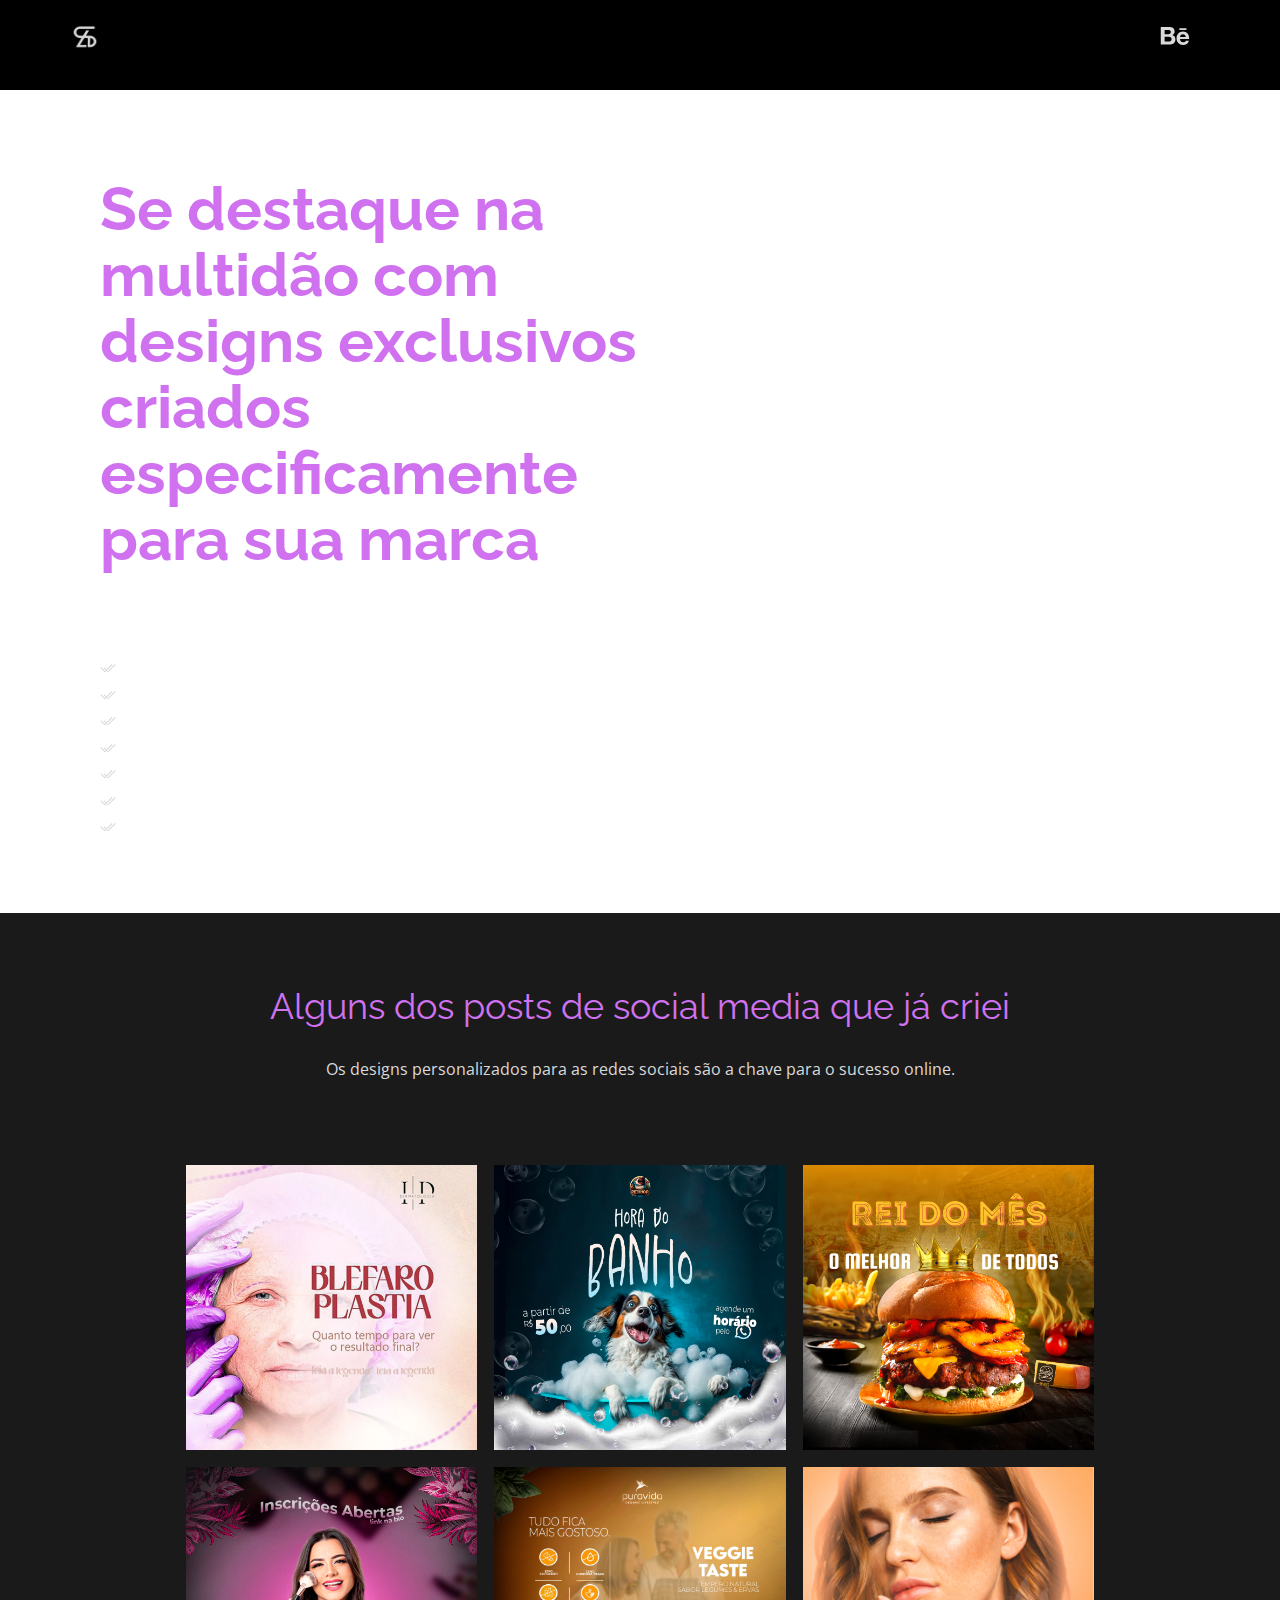
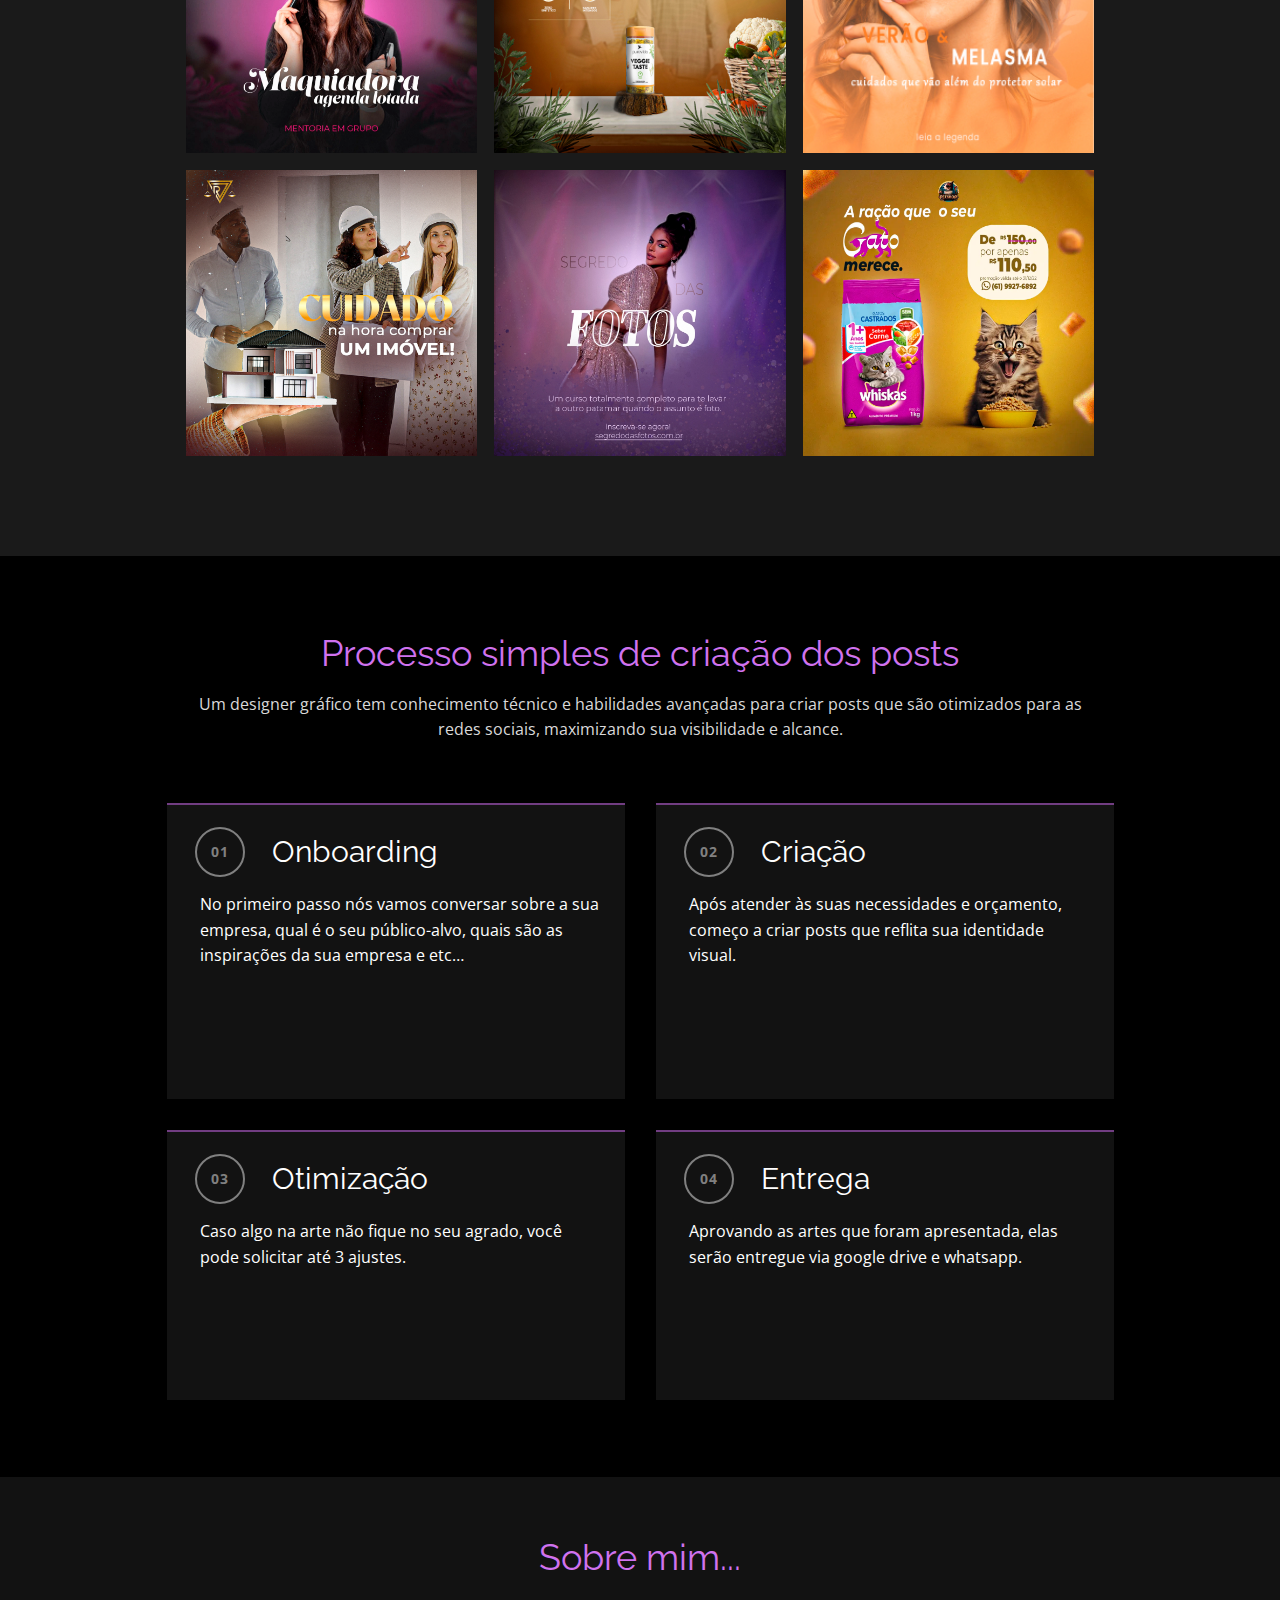
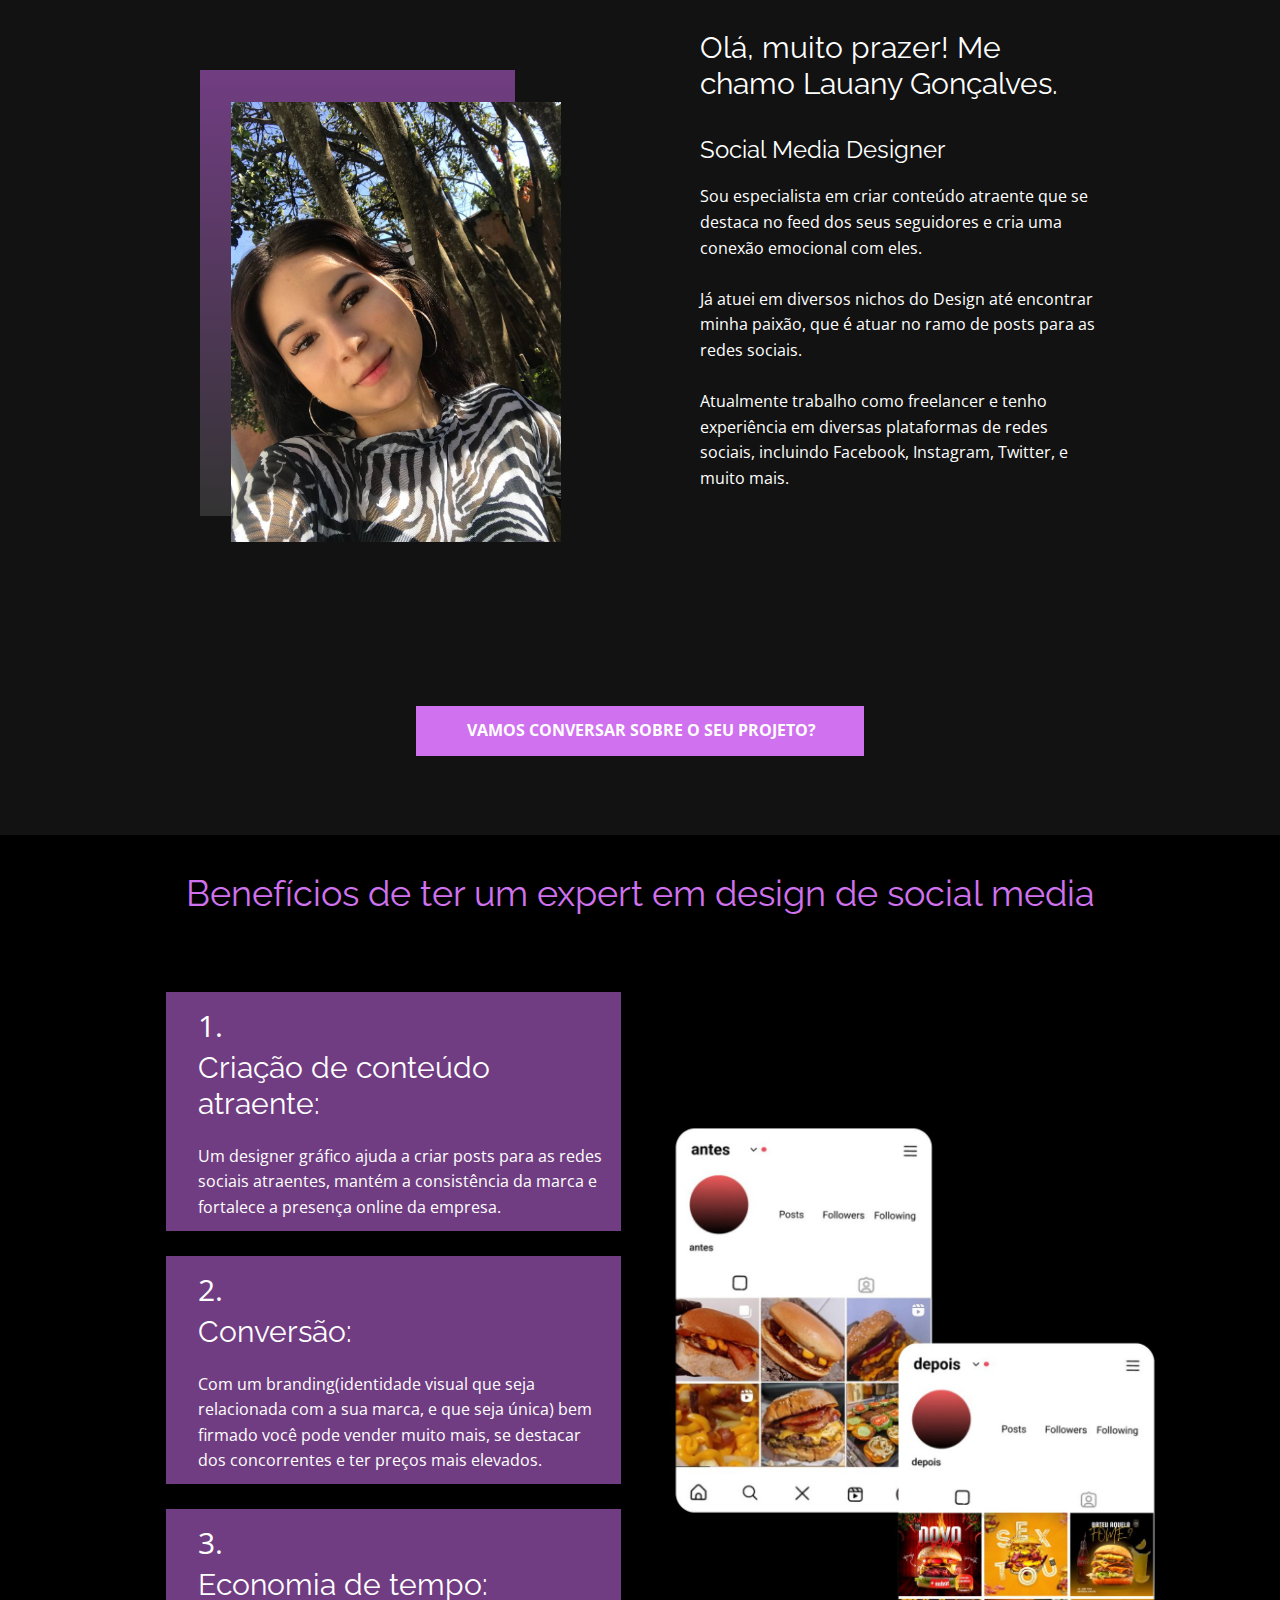
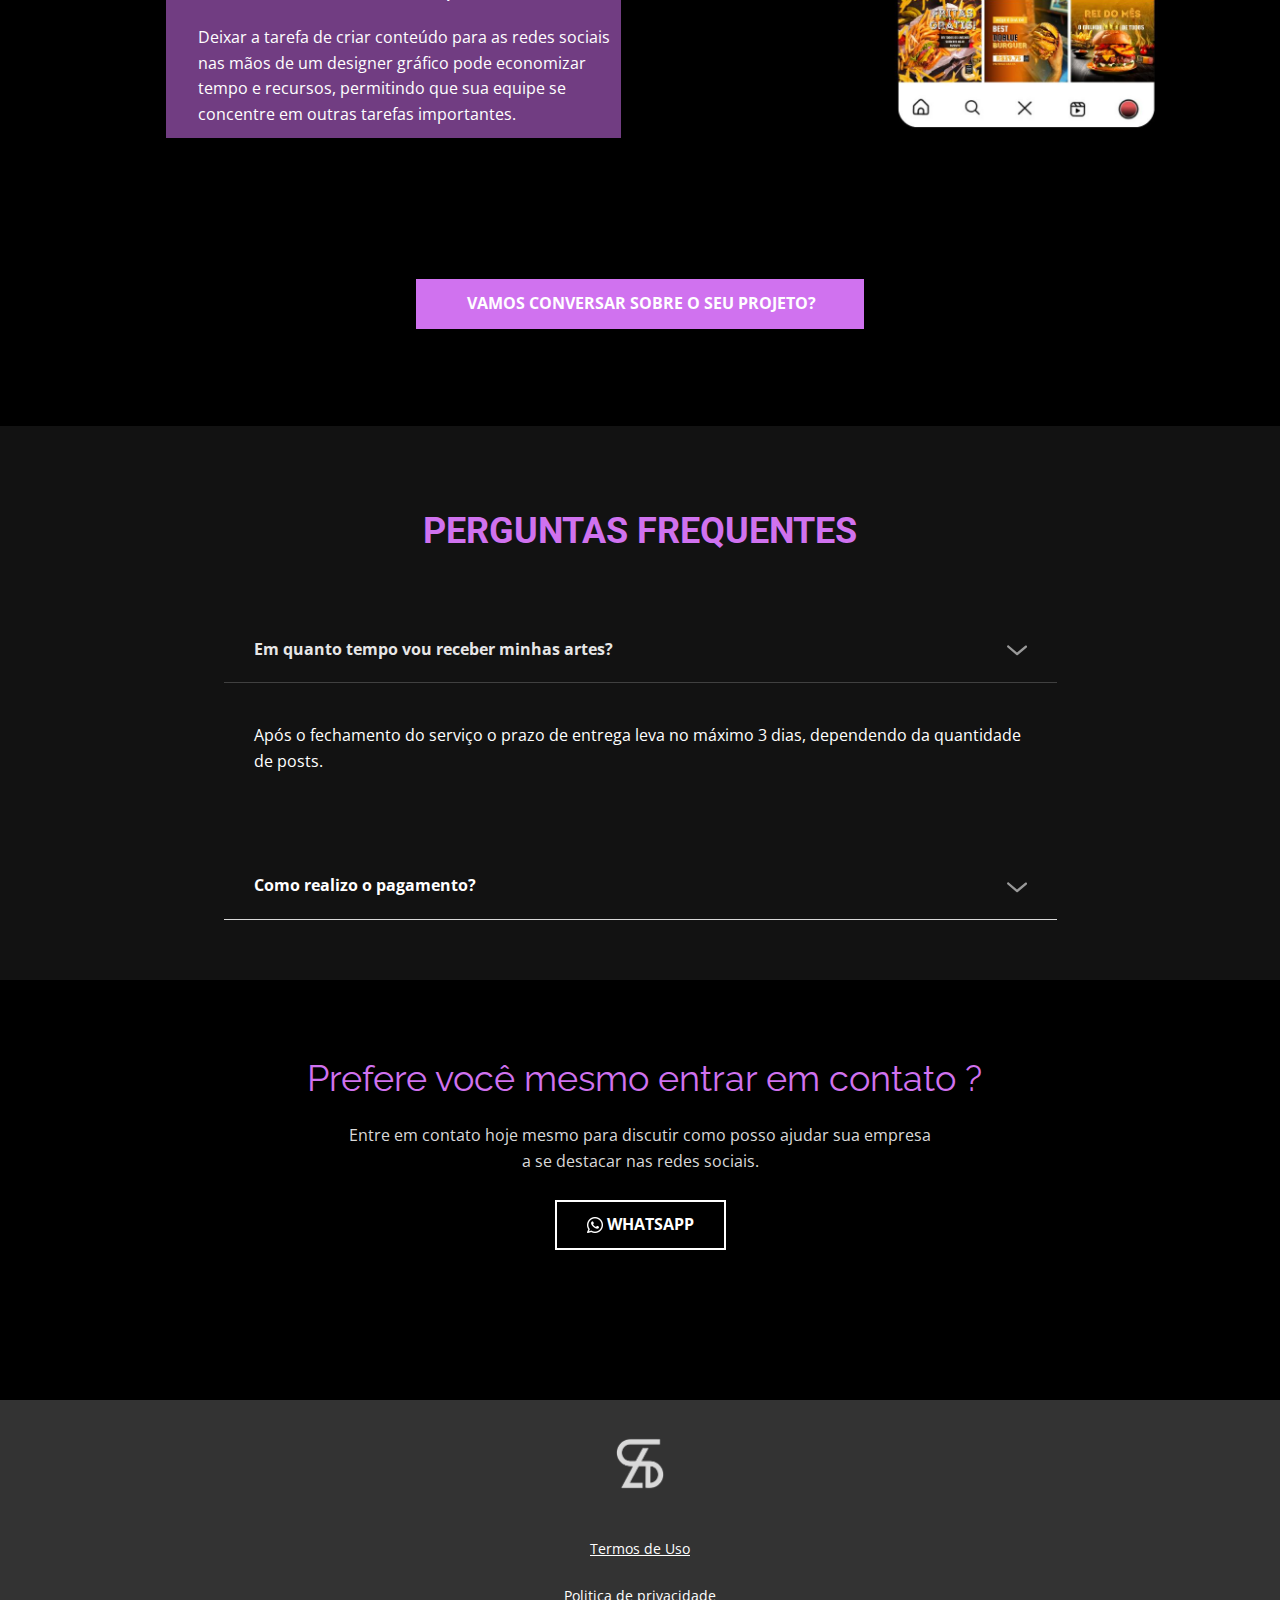
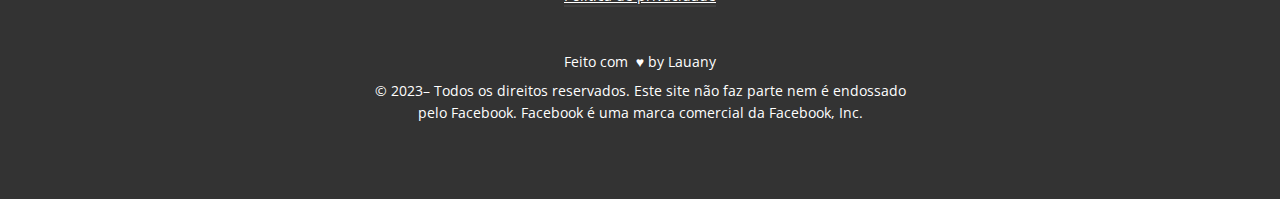
<file: index.html>
<!DOCTYPE html>
<html lang="pt-br" class="u-responsive-xs"><head>
  <meta name="viewport" content="width=device-width, initial-scale=1.0">
  <meta charset="utf-8">
  <meta name="keywords" content="Creative Business Design">
  <meta name="description" content="">
  <title>Social media designer - Designer grafico - Posts para as redes sociais</title>
  <meta nome="descrição" content="Meu serviço de design gráfico para redes sociais é uma solução completa para empresas que buscam aumentar sua presença digital. Trabalho com você para entender sua marca e sua mensagem,  criando designs atraentes e eficazes para suas redes sociais. ">
  <link href="favicon_io/favicon.ico" rel="favicon">
  <link href="favicon_io/apple-touch-icon.png" rel="apple-touch-icon">
  <link href="favicon_io\favicon-16x16.png" rel="shortcut icon" type="image/x-icon">
  <script async="" src="https://www.googletagmanager.com/gtm.js?id=GTM-MNNN7ZB"></script>
<script async="" src="https://www.googletagmanager.com/gtm.js?id=GTM-MNNN7ZB"></script><script async="" src="https://www.googletagmanager.com/gtm.js?id=GTM-MNNN7ZB"></script>

  
  	<!-- Google Tag Manager -->
<script>(function(w,d,s,l,i){w[l]=w[l]||[];w[l].push({'gtm.start':
  new Date().getTime(),event:'gtm.js'});var f=d.getElementsByTagName(s)[0],
  j=d.createElement(s),dl=l!='dataLayer'?'&l='+l:'';j.async=true;j.src=
  'https://www.googletagmanager.com/gtm.js?id='+i+dl;f.parentNode.insertBefore(j,f);
  })(window,document,'script','dataLayer','GTM-MNNN7ZB');</script>
  <!-- End Google Tag Manager -->
  <meta name="theme-color" content="#1e5385">
  <meta property="og:title" content="Page 4">
  <meta property="og:type" content="website">
<script style="display: none;">var tvt = tvt || {}; tvt.captureVariables = function(a){for(var b=
new Date,c={},d=Object.keys(a||{}),e=0,f;f=d[e];e++)if(a.hasOwnProperty(f)&&"undefined"!=typeof a[f])try{var g=[];c[f]=JSON.stringify(a[f],function(h,k){try{if("function"!==typeof k){if("object"===typeof k&&null!==k){if(k instanceof HTMLElement||k instanceof Node||-1!=g.indexOf(k))return;g.push(k)}return k}}catch(m){}})}catch(h){}a=document.createEvent("CustomEvent");a.initCustomEvent("TvtRetrievedVariablesEvent",!0,!0,{variables:c,date:b});window.dispatchEvent(a)};window.setTimeout(function() {tvt.captureVariables({'dataLayer.hide': (function(a){a=a.split(".");for(var b=window,c=0;c<a.length&&(b=b[a[c]],b);c++);return b})('dataLayer.hide'),'gaData': window['gaData'],'dataLayer': window['dataLayer']})}, 2000);</script>
<link rel="stylesheet" href="app.css" media="screen">
<link rel="stylesheet" href="nicepage-site.css" media="screen">
<link rel="stylesheet" href="Page-4.css" media="screen">
<link id="u-theme-google-font" rel="stylesheet" href="https://fonts.googleapis.com/css?family=Roboto:100,100i,300,300i,400,400i,500,500i,700,700i,900,900i|Open+Sans:300,300i,400,400i,500,500i,600,600i,700,700i,800,800i&amp;_cacheOverride=1676735707147">
<link id="u-page-google-font" rel="stylesheet" href="https://fonts.googleapis.com/css?family=Raleway:100,100i,200,200i,300,300i,400,400i,500,500i,600,600i,700,700i,800,800i,900,900i&amp;_cacheOverride=1676735707147"><script style="display: none;">var tvt = tvt || {}; tvt.captureVariables = function(a){for(var b=
new Date,c={},d=Object.keys(a||{}),e=0,f;f=d[e];e++)if(a.hasOwnProperty(f)&&"undefined"!=typeof a[f])try{var g=[];c[f]=JSON.stringify(a[f],function(h,k){try{if("function"!==typeof k){if("object"===typeof k&&null!==k){if(k instanceof HTMLElement||k instanceof Node||-1!=g.indexOf(k))return;g.push(k)}return k}}catch(m){}})}catch(h){}a=document.createEvent("CustomEvent");a.initCustomEvent("TvtRetrievedVariablesEvent",!0,!0,{variables:c,date:b});window.dispatchEvent(a)};window.setTimeout(function() {tvt.captureVariables({'dataLayer.hide': (function(a){a=a.split(".");for(var b=window,c=0;c<a.length&&(b=b[a[c]],b);c++);return b})('dataLayer.hide'),'gaData': window['gaData'],'dataLayer': window['dataLayer']})}, 2000);</script><meta http-equiv="origin-trial" content="[base64]"><script type="text/javascript" async="" src="https://googleads.g.doubleclick.net/pagead/viewthroughconversion/AW-11026831049'/?random=1676758588990&amp;cv=11&amp;fst=1676758588990&amp;bg=ffffff&amp;guid=ON&amp;async=1&amp;gtm=45He32f0&amp;u_w=1280&amp;u_h=720&amp;hn=www.googleadservices.com&amp;frm=0&amp;url=http%3A%2F%2F127.0.0.1%3A5500%2FPage-4.html&amp;ref=http%3A%2F%2F127.0.0.1%3A5500%2FPage-4.html&amp;tiba=Social%20media%20designer%20-%20Designer%20grafico%20-%20Posts%20para%20as%20redes%20sociais&amp;uaa=x86&amp;uab=64&amp;uafvl=Not_A%2520Brand%3B99.0.0.0%7CGoogle%2520Chrome%3B109.0.5414.122%7CChromium%3B109.0.5414.122&amp;uamb=0&amp;uap=Windows&amp;uapv=10.0.0&amp;uaw=0&amp;rfmt=3&amp;fmt=4"></script><script style="display: none;">var tvt = tvt || {}; tvt.captureVariables = function(a){for(var b=
new Date,c={},d=Object.keys(a||{}),e=0,f;f=d[e];e++)if(a.hasOwnProperty(f)&&"undefined"!=typeof a[f])try{var g=[];c[f]=JSON.stringify(a[f],function(h,k){try{if("function"!==typeof k){if("object"===typeof k&&null!==k){if(k instanceof HTMLElement||k instanceof Node||-1!=g.indexOf(k))return;g.push(k)}return k}}catch(m){}})}catch(h){}a=document.createEvent("CustomEvent");a.initCustomEvent("TvtRetrievedVariablesEvent",!0,!0,{variables:c,date:b});window.dispatchEvent(a)};window.setTimeout(function() {tvt.captureVariables({'dataLayer.hide': (function(a){a=a.split(".");for(var b=window,c=0;c<a.length&&(b=b[a[c]],b);c++);return b})('dataLayer.hide'),'gaData': window['gaData'],'dataLayer': window['dataLayer']})}, 2000);</script><script style="display: none;">var tvt = tvt || {}; tvt.captureVariables = function(a){for(var b=
new Date,c={},d=Object.keys(a||{}),e=0,f;f=d[e];e++)if(a.hasOwnProperty(f)&&"undefined"!=typeof a[f])try{var g=[];c[f]=JSON.stringify(a[f],function(h,k){try{if("function"!==typeof k){if("object"===typeof k&&null!==k){if(k instanceof HTMLElement||k instanceof Node||-1!=g.indexOf(k))return;g.push(k)}return k}}catch(m){}})}catch(h){}a=document.createEvent("CustomEvent");a.initCustomEvent("TvtRetrievedVariablesEvent",!0,!0,{variables:c,date:b});window.dispatchEvent(a)};window.setTimeout(function() {tvt.captureVariables({'dataLayer.hide': (function(a){a=a.split(".");for(var b=window,c=0;c<a.length&&(b=b[a[c]],b);c++);return b})('dataLayer.hide'),'gaData': window['gaData'],'dataLayer': window['dataLayer']})}, 2000);</script><script style="display: none;">var tvt = tvt || {}; tvt.captureVariables = function(a){for(var b=
new Date,c={},d=Object.keys(a||{}),e=0,f;f=d[e];e++)if(a.hasOwnProperty(f)&&"undefined"!=typeof a[f])try{var g=[];c[f]=JSON.stringify(a[f],function(h,k){try{if("function"!==typeof k){if("object"===typeof k&&null!==k){if(k instanceof HTMLElement||k instanceof Node||-1!=g.indexOf(k))return;g.push(k)}return k}}catch(m){}})}catch(h){}a=document.createEvent("CustomEvent");a.initCustomEvent("TvtRetrievedVariablesEvent",!0,!0,{variables:c,date:b});window.dispatchEvent(a)};window.setTimeout(function() {tvt.captureVariables({'dataLayer.hide': (function(a){a=a.split(".");for(var b=window,c=0;c<a.length&&(b=b[a[c]],b);c++);return b})('dataLayer.hide'),'gaData': window['gaData'],'dataLayer': window['dataLayer']})}, 2000);</script><script style="display: none;">var tvt = tvt || {}; tvt.captureVariables = function(a){for(var b=
new Date,c={},d=Object.keys(a||{}),e=0,f;f=d[e];e++)if(a.hasOwnProperty(f)&&"undefined"!=typeof a[f])try{var g=[];c[f]=JSON.stringify(a[f],function(h,k){try{if("function"!==typeof k){if("object"===typeof k&&null!==k){if(k instanceof HTMLElement||k instanceof Node||-1!=g.indexOf(k))return;g.push(k)}return k}}catch(m){}})}catch(h){}a=document.createEvent("CustomEvent");a.initCustomEvent("TvtRetrievedVariablesEvent",!0,!0,{variables:c,date:b});window.dispatchEvent(a)};window.setTimeout(function() {tvt.captureVariables({'dataLayer.hide': (function(a){a=a.split(".");for(var b=window,c=0;c<a.length&&(b=b[a[c]],b);c++);return b})('dataLayer.hide'),'gaData': window['gaData'],'dataLayer': window['dataLayer']})}, 2000);</script><meta http-equiv="origin-trial" content="[base64]"><script type="text/javascript" async="" src="https://googleads.g.doubleclick.net/pagead/viewthroughconversion/AW-11026831049'/?random=1676744026694&amp;cv=11&amp;fst=1676744026694&amp;bg=ffffff&amp;guid=ON&amp;async=1&amp;gtm=45He32f0&amp;u_w=1280&amp;u_h=720&amp;hn=www.googleadservices.com&amp;frm=0&amp;url=http%3A%2F%2F127.0.0.1%3A5500%2FPage-4.html&amp;tiba=Social%20media%20designer%20-%20Designer%20grafico%20-%20Posts%20para%20as%20redes%20sociais&amp;uaa=x86&amp;uab=64&amp;uafvl=Not_A%2520Brand%3B99.0.0.0%7CGoogle%2520Chrome%3B109.0.5414.122%7CChromium%3B109.0.5414.122&amp;uamb=0&amp;uap=Windows&amp;uapv=10.0.0&amp;uaw=0&amp;rfmt=3&amp;fmt=4"></script><script style="display: none;">var tvt = tvt || {}; tvt.captureVariables = function(a){for(var b=
new Date,c={},d=Object.keys(a||{}),e=0,f;f=d[e];e++)if(a.hasOwnProperty(f)&&"undefined"!=typeof a[f])try{var g=[];c[f]=JSON.stringify(a[f],function(h,k){try{if("function"!==typeof k){if("object"===typeof k&&null!==k){if(k instanceof HTMLElement||k instanceof Node||-1!=g.indexOf(k))return;g.push(k)}return k}}catch(m){}})}catch(h){}a=document.createEvent("CustomEvent");a.initCustomEvent("TvtRetrievedVariablesEvent",!0,!0,{variables:c,date:b});window.dispatchEvent(a)};window.setTimeout(function() {tvt.captureVariables({'dataLayer.hide': (function(a){a=a.split(".");for(var b=window,c=0;c<a.length&&(b=b[a[c]],b);c++);return b})('dataLayer.hide'),'gaData': window['gaData'],'dataLayer': window['dataLayer']})}, 2000);</script><script style="display: none;">var tvt = tvt || {}; tvt.captureVariables = function(a){for(var b=
new Date,c={},d=Object.keys(a||{}),e=0,f;f=d[e];e++)if(a.hasOwnProperty(f)&&"undefined"!=typeof a[f])try{var g=[];c[f]=JSON.stringify(a[f],function(h,k){try{if("function"!==typeof k){if("object"===typeof k&&null!==k){if(k instanceof HTMLElement||k instanceof Node||-1!=g.indexOf(k))return;g.push(k)}return k}}catch(m){}})}catch(h){}a=document.createEvent("CustomEvent");a.initCustomEvent("TvtRetrievedVariablesEvent",!0,!0,{variables:c,date:b});window.dispatchEvent(a)};window.setTimeout(function() {tvt.captureVariables({'dataLayer.hide': (function(a){a=a.split(".");for(var b=window,c=0;c<a.length&&(b=b[a[c]],b);c++);return b})('dataLayer.hide'),'gaData': window['gaData'],'dataLayer': window['dataLayer']})}, 2000);</script><meta http-equiv="origin-trial" content="[base64]"><script type="text/javascript" async="" src="https://googleads.g.doubleclick.net/pagead/viewthroughconversion/AW-11026831049'/?random=1676809292088&amp;cv=11&amp;fst=1676809292088&amp;bg=ffffff&amp;guid=ON&amp;async=1&amp;gtm=45He32f0&amp;u_w=1280&amp;u_h=720&amp;hn=www.googleadservices.com&amp;frm=0&amp;url=http%3A%2F%2F127.0.0.1%3A5500%2FPage-4.html&amp;tiba=Social%20media%20designer%20-%20Designer%20grafico%20-%20Posts%20para%20as%20redes%20sociais&amp;uaa=x86&amp;uab=64&amp;uafvl=Not_A%2520Brand%3B99.0.0.0%7CGoogle%2520Chrome%3B109.0.5414.122%7CChromium%3B109.0.5414.122&amp;uamb=0&amp;uap=Windows&amp;uapv=10.0.0&amp;uaw=0&amp;rfmt=3&amp;fmt=4"></script><script style="display: none;">var tvt = tvt || {}; tvt.captureVariables = function(a){for(var b=
new Date,c={},d=Object.keys(a||{}),e=0,f;f=d[e];e++)if(a.hasOwnProperty(f)&&"undefined"!=typeof a[f])try{var g=[];c[f]=JSON.stringify(a[f],function(h,k){try{if("function"!==typeof k){if("object"===typeof k&&null!==k){if(k instanceof HTMLElement||k instanceof Node||-1!=g.indexOf(k))return;g.push(k)}return k}}catch(m){}})}catch(h){}a=document.createEvent("CustomEvent");a.initCustomEvent("TvtRetrievedVariablesEvent",!0,!0,{variables:c,date:b});window.dispatchEvent(a)};window.setTimeout(function() {tvt.captureVariables({'dataLayer.hide': (function(a){a=a.split(".");for(var b=window,c=0;c<a.length&&(b=b[a[c]],b);c++);return b})('dataLayer.hide'),'gaData': window['gaData'],'dataLayer': window['dataLayer']})}, 2000);</script></head>
<body data-home-page-title="Page 4" class="u-body u-xl-mode" data-lang="pt">
  <!-- Google Tag Manager (noscript) -->
<noscript><iframe src="https://www.googletagmanager.com/ns.html?id=GTM-MNNN7ZB"
  height="0" width="0" style="display:none;visibility:hidden"></iframe></noscript>
  <!-- End Google Tag Manager (noscript) -->
  <header class="u-black u-clearfix u-header u-header" id="sec-c830"><div class="u-clearfix u-sheet u-sheet-1">
      <span data-image-width="500" style="display:flex;justify-content: space-between;height: 49px;margin-top:5px;align-items: flex-end;">
        <img src="images/background-removebg-preview.png" style="height:30px; padding-bottom:4px; width:30px;"><a href="https://www.behance.net/lauanygonalvess" target="_blank" rel="noopener"><svg width="30px" viewBox="0 0 28 18" fill="none" xmlns="https://www.w3.org/2000/svg" style="height:20px; margin-right:20px; width:30px;"><path d="M18.0508 1.77168H24.6748V3.37871H18.0508V1.77168ZM11.4135 8.13008C12.8777 7.42949 13.6447 6.36367 13.6447 4.7168C13.6447 1.45957 11.2209 0.669335 8.42188 0.669335H0.71875V17.0186H8.6377C11.6061 17.0186 14.3918 15.5908 14.3918 12.2705C14.3918 10.2186 13.4223 8.70117 11.4135 8.13008V8.13008ZM4.31133 3.4584H7.68145C8.97969 3.4584 10.1451 3.82031 10.1451 5.32773C10.1451 6.71562 9.23867 7.27344 7.95371 7.27344H4.31133V3.4584ZM8.14629 14.2428H4.30801V9.74043H8.22266C9.80312 9.74043 10.8025 10.4012 10.8025 12.0746C10.8025 13.7215 9.61055 14.2428 8.14629 14.2428V14.2428ZM27.2646 11.2711C27.2646 7.76816 25.216 4.84961 21.5105 4.84961C17.908 4.84961 15.4576 7.5623 15.4576 11.1184C15.4576 14.8039 17.7785 17.334 21.5105 17.334C24.3361 17.334 26.1656 16.0623 27.0455 13.3496H24.1801C23.868 14.3623 22.5996 14.8936 21.6135 14.8936C19.7076 14.8936 18.7115 13.7779 18.7115 11.882H27.2414C27.2514 11.6861 27.2646 11.4803 27.2646 11.2711V11.2711ZM18.7115 9.83008C18.8145 8.27285 19.8537 7.3 21.4076 7.3C23.0412 7.3 23.858 8.25957 24.0008 9.83008H18.7115Z" fill="#D9D9D9"></path><title>Behance Lauany Gonçalves</title></svg></a>
      </span>
    </div></header>
  <section class="u-clearfix u-image u-valign-middle-md u-valign-middle-sm u-valign-middle-xs u-section-1" id="sec-3f0f" data-image-width="1920" data-image-height="1080">
    <div class="u-clearfix u-sheet u-valign-middle-xs u-sheet-1">
      <div class="u-clearfix u-gutter-2 u-layout-wrap u-layout-wrap-1">
        <div class="u-layout">
          <div class="u-layout-col">
            <div class="u-size-60">
              <div class="u-layout-row">
                <div class="u-container-style u-layout-cell u-size-60 u-layout-cell-1">
                  <div class="u-container-layout u-valign-top-xs u-container-layout-1">
                    <h1 class="u-custom-font u-font-raleway u-text u-text-custom-color-5 u-text-1"> Se destaque na multidão com designs exclusivos criados especificamente para sua marca</h1>
                    <p class="u-text u-text-custom-color-3 u-text-2"> Meu serviço é ideal para: <span class="u-file-icon u-icon u-icon-1 u-text-custom-color-1"><br><br><img src="images\icons8-marcador-duplo-30.png" alt=""></span> &nbsp;&ZeroWidthSpace;&nbsp;Negócio físico<br><span class="u-file-icon u-icon u-text-custom-color-1"><img src="images\icons8-marcador-duplo-30.png" alt=""></span> &nbsp;Infoprodutores<br><span class="u-file-icon u-icon u-text-custom-color-1"><img src="images\icons8-marcador-duplo-30.png" alt=""></span> &nbsp;Lançadores<br><span class="u-file-icon u-icon u-text-custom-color-1"><img src="images\icons8-marcador-duplo-30.png" alt=""></span> &nbsp;Empresários<br><span class="u-file-icon u-icon u-text-custom-color-1"><img src="images\icons8-marcador-duplo-30.png" alt=""></span> &nbsp;Gestores de tráfego<br><span class="u-file-icon u-icon u-text-custom-color-1"><img src="images\icons8-marcador-duplo-30.png" alt=""></span> &nbsp;Freelancers e Autônomos&nbsp;<br><span class="u-file-icon u-icon u-text-custom-color-1"><img src="images\icons8-marcador-duplo-30.png" alt=""></span> &nbsp;Produtores de conteúdo
                    </p>
                  </div>
                </div>
              </div>
            </div>
          </div>
        </div>
      </div>
    </div>
  </section>
  <section class="u-align-center u-clearfix u-grey-90 u-section-2" id="sec-e42f">
    <div class="u-clearfix u-sheet u-sheet-1">
      <h2 class="u-custom-font u-font-raleway u-text u-text-custom-color-2 u-text-default u-text-1">&nbsp;</h2>
      <h2 class="u-align-center u-custom-font u-font-raleway u-text u-text-custom-color-5 u-text-default u-text-2"> Alguns dos posts de&nbsp;social media&nbsp;que já criei</h2>
      <p class="u-align-center u-text u-text-grey-15 u-text-3"> Os designs personalizados para as redes sociais são a &ZeroWidthSpace;&ZeroWidthSpace;chave para o sucesso online.</p>
      <div class="u-align-center u-expanded-width-xs u-gallery u-layout-grid u-lightbox u-show-text-on-hover u-gallery-1" data-pswp-uid="1">
        <div class="u-gallery-inner u-gallery-inner-1">
          <div class="u-effect-fade u-gallery-item" data-pswp-item-id="0" data-gallery-uid="1">
            <div class="u-back-slide" data-image-width="1080" data-image-height="1350">
              <img class="u-back-image u-expanded" src="images/001.webp">
            </div>
            <div class="u-container-align-center u-over-slide u-shading u-over-slide-1">
              <h3 class="u-align-center u-gallery-heading" style="width: 251px; margin-right: auto; margin-left: auto;"></h3>
              <p class="u-align-center u-gallery-text" style="width: 251px; margin-right: auto; margin-left: auto;"></p>
            </div>
          </div>
          <div class="u-effect-fade u-gallery-item" data-pswp-item-id="1" data-gallery-uid="1">
            <div class="u-back-slide" data-image-width="1080" data-image-height="1080">
              <img class="u-back-image u-expanded" src="images/06.webp">
            </div>
            <div class="u-container-align-center u-over-slide u-shading u-over-slide-2">
              <h3 class="u-align-center u-gallery-heading" style="width: 251px; margin-right: auto; margin-left: auto;"></h3>
              <p class="u-align-center u-gallery-text" style="width: 251px; margin-right: auto; margin-left: auto;"></p>
            </div>
          </div>
          <div class="u-effect-fade u-gallery-item" data-pswp-item-id="2" data-gallery-uid="1">
            <div class="u-back-slide" data-image-width="1080" data-image-height="1080">
              <img class="u-back-image u-expanded" src="images/01.webp">
            </div>
            <div class="u-container-align-center u-over-slide u-shading u-over-slide-3">
              <h3 class="u-align-center u-gallery-heading" style="width: 251px; margin-right: auto; margin-left: auto;"></h3>
              <p class="u-align-center u-gallery-text" style="width: 251px; margin-right: auto; margin-left: auto;"></p>
            </div>
          </div>
          <div class="u-effect-fade u-gallery-item" data-pswp-item-id="3" data-gallery-uid="1">
            <div class="u-back-slide" data-image-width="1080" data-image-height="1080">
              <img class="u-back-image u-expanded" src="images/02.webp">
            </div>
            <div class="u-container-align-center u-over-slide u-shading u-over-slide-4">
              <h3 class="u-align-center u-gallery-heading" style="width: 251px; margin-right: auto; margin-left: auto;"></h3>
              <p class="u-align-center u-gallery-text" style="width: 251px; margin-right: auto; margin-left: auto;"></p>
            </div>
          </div>
          <div class="u-effect-fade u-gallery-item" data-pswp-item-id="4" data-gallery-uid="1">
            <div class="u-back-slide" data-image-width="451" data-image-height="446">
              <img class="u-back-image u-expanded" src="images/social-media-puravidacopiar1.jpg">
            </div>
            <div class="u-container-align-center u-over-slide u-shading u-over-slide-5">
              <h3 class="u-align-center u-gallery-heading" style="width: 251px; margin-right: auto; margin-left: auto;"></h3>
              <p class="u-align-center u-gallery-text" style="width: 251px; margin-right: auto; margin-left: auto;"></p>
            </div>
          </div>
          <div class="u-effect-fade u-gallery-item" data-pswp-item-id="5" data-gallery-uid="1">
            <div class="u-back-slide" data-image-width="277" data-image-height="280">
              <img class="u-back-image u-expanded" src="images/social-media-esttica1.jpg">
            </div>
            <div class="u-container-align-center u-over-slide u-shading u-over-slide-6">
              <h3 class="u-align-center u-gallery-heading" style="width: 251px; margin-right: auto; margin-left: auto;"></h3>
              <p class="u-align-center u-gallery-text" style="width: 251px; margin-right: auto; margin-left: auto;"></p>
            </div>
          </div>
          <div class="u-effect-fade u-gallery-item" data-image-width="1080" data-image-height="1140" data-pswp-item-id="6" data-gallery-uid="1">
            <div class="u-back-slide">
              <img class="u-back-image u-expanded" src="images/post02copiar2.jpg">
            </div>
            <div class="u-container-align-center u-over-slide u-shading u-over-slide-7">
              <h3 class="u-align-center u-gallery-heading" style="width: 251px; margin-right: auto; margin-left: auto;"></h3>
              <p class="u-align-center u-gallery-text" style="width: 251px; margin-right: auto; margin-left: auto;"></p>
            </div>
          </div>
          <div class="u-effect-fade u-gallery-item" data-image-width="1080" data-image-height="1080" data-pswp-item-id="7" data-gallery-uid="1">
            <div class="u-back-slide">
              <img class="u-back-image u-expanded" src="images/07.webp">
            </div>
            <div class="u-container-align-center u-over-slide u-shading u-over-slide-8">
              <h3 class="u-align-center u-gallery-heading" style="width: 251px; margin-right: auto; margin-left: auto;"></h3>
              <p class="u-align-center u-gallery-text" style="width: 251px; margin-right: auto; margin-left: auto;"></p>
            </div>
          </div>
          <div class="u-effect-fade u-gallery-item" data-image-width="1080" data-image-height="1080" data-pswp-item-id="8" data-gallery-uid="1">
            <div class="u-back-slide" data-image-width="1080" data-image-height="1080">
              <img class="u-back-image u-expanded" src="images/08.webp">
            </div>
            <div class="u-container-align-center u-over-slide u-shading u-over-slide-9">
              <h3 class="u-align-center u-gallery-heading" style="width: 251px; margin-right: auto; margin-left: auto;"></h3>
              <p class="u-align-center u-gallery-text" style="width: 251px; margin-right: auto; margin-left: auto;"></p>
            </div>
          </div>
        </div>
      </div>
    </div>
  </section>
  <section class="u-black u-clearfix u-section-3" id="sec-a17c">
    <div class="u-clearfix u-sheet u-sheet-1">
      <h2 class="u-align-center u-custom-font u-font-raleway u-text u-text-custom-color-5 u-text-default u-text-1"> Processo simples&nbsp;de criação dos posts </h2>
      <p class="u-align-center u-text u-text-grey-15 u-text-2"> Um designer gráfico tem conhecimento técnico e habilidades avançadas para criar posts que são otimizados para as redes sociais, maximizando sua visibilidade e alcance.</p>
      <div class="u-list u-list-1">
        <div class="u-align-center u-repeater u-repeater-1">
          <div class="u-border-2 u-border-custom-color-6 u-border-no-bottom u-border-no-left u-border-no-right u-container-style u-custom-color-1 u-list-item u-repeater-item">
            <div class="u-container-layout u-similar-container u-container-layout-1">
              <a href="#" class="u-border-2 u-border-grey-50 u-border-hover-grey-50 u-btn u-btn-round u-button-style u-none u-radius-50 u-btn-1">01</a>
              <h3 class="u-custom-font u-font-raleway u-text u-text-default u-text-3"> Onboarding</h3>
              <p class="u-text u-text-4"> No primeiro passo nós vamos conversar sobre a sua empresa, qual é o seu público-alvo, quais são as inspirações da sua empresa e etc…<br>
                <br>
                <br>
              </p>
            </div>
          </div>
          <div class="u-border-2 u-border-custom-color-6 u-border-no-bottom u-border-no-left u-border-no-right u-container-style u-custom-color-1 u-list-item u-repeater-item">
            <div class="u-container-layout u-similar-container u-container-layout-2">
              <span class="u-border-2 u-border-grey-50 u-border-hover-grey-50 u-btn u-btn-round u-button-style u-none u-radius-50 u-btn-2">02</span>
              <h3 class="u-custom-font u-font-raleway u-text u-text-default u-text-5"> Criação</h3>
              <p class="u-text u-text-4"> Após atender às suas necessidades e orçamento, começo a criar posts que reflita sua identidade visual.<br>
                <br>
                <br>
              </p>
            </div>
          </div>
          <div class="u-border-2 u-border-custom-color-6 u-border-no-bottom u-border-no-left u-border-no-right u-container-style u-custom-color-1 u-list-item u-repeater-item">
            <div class="u-container-layout u-similar-container u-container-layout-3">
              <span class="u-border-2 u-border-grey-50 u-border-hover-grey-50 u-btn u-btn-round u-button-style u-none u-radius-50 u-btn-3">03</span>
              <h3 class="u-custom-font u-font-raleway u-text u-text-default u-text-7"> Otimização</h3>
              <p class="u-text u-text-4"> Caso algo na arte não fique no seu agrado, você pode solicitar até 3 ajustes.<br>
                <br>
                <br>
              </p>
            </div>
          </div>
          <div class="u-border-2 u-border-custom-color-6 u-border-no-bottom u-border-no-left u-border-no-right u-container-style u-custom-color-1 u-list-item u-repeater-item">
            <div class="u-container-layout u-similar-container u-container-layout-4">
              <span class="u-border-2 u-border-grey-50 u-border-hover-grey-50 u-btn u-btn-round u-button-style u-none u-radius-50 u-btn-4">04</span>
              <h3 class="u-custom-font u-font-raleway u-text u-text-default u-text-9"> Entrega</h3>
              <p class="u-text u-text-4"> Aprovando as artes que foram apresentada, elas serão entregue via google drive e whatsapp.<br>
                <br>
                <br>
              </p>
            </div>
          </div>
        </div>
      </div>
    </div>
  </section>
  <section class="u-clearfix u-custom-color-1 u-section-4" id="sec-995e">
    <div class="u-clearfix u-sheet u-sheet-1">
      <h2 class="u-align-center u-custom-font u-font-raleway u-text u-text-custom-color-5 u-text-default u-text-1"> Sobre mim...</h2>
      <div class="u-clearfix u-gutter-0 u-layout-wrap u-layout-wrap-1">
        <div class="u-layout" style="">
          <div class="u-layout-row" style="">
            <div class="u-align-center u-container-style u-custom-color-1 u-layout-cell u-left-cell u-size-30 u-size-xs-60 u-layout-cell-1" src="">
              <div class="u-container-layout u-valign-bottom-xs u-container-layout-1">
                <div class="u-gradient u-shape u-shape-rectangle u-shape-1"></div>
                <img class="u-image u-image-default u-image-1" src="images/photo_5066646011853777764_y.jpg" alt="" data-image-width="961" data-image-height="1280">
              </div>
            </div>
            <div class="u-align-center u-container-style u-custom-color-1 u-layout-cell u-right-cell u-size-30 u-size-xs-60 u-layout-cell-2">
              <div class="u-container-layout u-container-layout-2">
                <h3 class="u-align-left u-custom-font u-font-raleway u-text u-text-default u-text-2"> Olá, muito prazer! Me chamo Lauany Gonçalves.</h3>
                <h4 class="u-align-left u-custom-font u-font-raleway u-text u-text-3">Social Media Designer</h4>
                <p class="u-align-left u-text u-text-4"> Sou especialista em criar conteúdo atraente que se destaca no feed dos seus seguidores e cria uma conexão emocional com eles.<br>
                  <br>Já atuei em diversos nichos do Design até encontrar minha paixão, que é atuar no ramo de posts para as redes sociais.<br>
                  <br>Atualmente trabalho como freelancer e tenho experiência em diversas plataformas de redes sociais, incluindo Facebook, Instagram, Twitter, e muito mais.
                </p>
              </div>
            </div>
          </div>
        </div>
      </div>
      <a href="https://api.whatsapp.com/message/L6L6PCTEMTGLK1" class="u-align-center u-border-2 u-border-custom-color-5 u-border-hover-custom-color-5 u-btn u-button-style u-custom-color-5 u-hover-black u-text-hover-custom-color-5 u-btn-1"> &ZeroWidthSpace; &ZeroWidthSpace;Vamos conversar sobre o seu projeto?</a>
    </div>
  </section>
  <section class="u-black u-clearfix u-section-5" id="sec-08d1">
    <div class="u-clearfix u-sheet u-sheet-1">
      <h2 class="u-align-center u-custom-font u-font-raleway u-text u-text-custom-color-5 u-text-1"> Benefícios de ter um expert em&nbsp;design de social media </h2>
      <div class="u-clearfix u-expanded-width-lg u-expanded-width-md u-expanded-width-sm u-expanded-width-xs u-gutter-0 u-layout-wrap u-layout-wrap-1">
        <div class="u-layout" style="">
          <div class="u-layout-row" style="">
            <div class="u-align-center u-black u-container-style u-layout-cell u-left-cell u-size-30 u-size-xs-60 u-layout-cell-1" src="">
              <div class="u-container-layout u-container-layout-1">
                <div class="u-expanded-width-xs u-list u-list-1">
                  <div class="u-repeater u-repeater-1">
                    <div class="u-container-style u-custom-color-6 u-list-item u-repeater-item">
                      <div class="u-container-layout u-similar-container u-valign-bottom-lg u-valign-bottom-md u-valign-bottom-sm u-valign-bottom-xl u-container-layout-2">
                        <p class="u-large-text u-text u-text-variant u-text-2">1.</p>
                        <h3 class="u-custom-font u-font-raleway u-text u-text-default u-text-3"> Criação de conteúdo atraente:</h3>
                        <p class="u-text u-text-4"> Um designer gráfico ajuda a criar posts para as redes sociais atraentes, mantém a consistência da marca e fortalece a presença online da empresa.</p>
                      </div>
                    </div>
                    <div class="u-container-style u-custom-color-6 u-list-item u-repeater-item">
                      <div class="u-container-layout u-similar-container u-valign-bottom-lg u-valign-bottom-md u-valign-bottom-sm u-valign-bottom-xl u-container-layout-3">
                        <p class="u-large-text u-text u-text-variant u-text-5">2.</p>
                        <h3 class="u-custom-font u-font-raleway u-text u-text-default u-text-6"> Conversão:</h3>
                        <p class="u-text u-text-7"> Com um branding(identidade visual que seja relacionada com a sua marca, e que seja única) bem firmado você pode vender muito mais, se destacar dos concorrentes e ter preços mais elevados.</p>
                      </div>
                    </div>
                    <div class="u-container-style u-custom-color-6 u-list-item u-repeater-item">
                      <div class="u-container-layout u-similar-container u-valign-bottom-lg u-valign-bottom-md u-valign-bottom-sm u-valign-bottom-xl u-container-layout-4">
                        <p class="u-large-text u-text u-text-variant u-text-8">3.</p>
                        <h3 class="u-custom-font u-font-raleway u-text u-text-default u-text-9"> Economia de tempo:</h3>
                        <p class="u-text u-text-10"> Deixar a tarefa de criar conteúdo para as redes sociais nas mãos de um designer gráfico pode economizar tempo e recursos, permitindo que sua equipe se concentre em outras tarefas importantes.</p>
                      </div>
                    </div>
                  </div>
                </div>
              </div>
            </div>
            <div class="u-align-center u-container-style u-layout-cell u-right-cell u-size-30 u-size-xs-60 u-layout-cell-2" src="">
              <div class="u-container-layout u-valign-middle u-container-layout-5" src="">
                <img class="u-image u-image-1" src="images/Designsemnome.jpg" data-image-width="1080" data-image-height="1350">
              </div>
            </div>
          </div>
        </div>
      </div>
      <a href="https://api.whatsapp.com/message/L6L6PCTEMTGLK1" class="u-align-center u-border-2 u-border-custom-color-5 u-border-hover-custom-color-5 u-btn u-button-style u-custom-color-5 u-hover-black u-text-hover-custom-color-5 u-btn-1"> &ZeroWidthSpace; &ZeroWidthSpace;Vamos conversar sobre o seu projeto?</a>
    </div>
  </section>
  <section class="u-align-center u-clearfix u-custom-color-1 u-section-6" id="sec-32d6">
    <div class="u-clearfix u-sheet u-sheet-1">
      <h2 class="u-text u-text-custom-color-5 u-text-default u-text-1"> Perguntas frequentes</h2>
      <div class="u-accordion u-align-center u-faq u-spacing-20 u-accordion-1">
        <div class="u-accordion-item">
          <a class="active u-accordion-link u-border-1 u-border-active-grey-75 u-border-grey-15 u-border-hover-grey-75 u-border-no-left u-border-no-right u-border-no-top u-button-style u-text-white u-accordion-link-1" id="link-accordion-6327" aria-controls="accordion-6327" aria-selected="true">
            <span class="u-accordion-link-text"> Em quanto tempo vou receber minhas artes?</span><span class="u-accordion-link-icon u-icon u-text-black u-icon-1"><svg class="u-svg-link" preserveAspectRatio="xMidYMin slice" viewBox="0 0 16 16" style=""><use xlink:href="#svg-8021"></use></svg><svg class="u-svg-content" viewBox="0 0 16 16" x="0px" y="0px" id="svg-8021" style=""><path d="M8,10.7L1.6,5.3c-0.4-0.4-1-0.4-1.3,0c-0.4,0.4-0.4,0.9,0,1.3l7.2,6.1c0.1,0.1,0.4,0.2,0.6,0.2s0.4-0.1,0.6-0.2l7.1-6
c0.4-0.4,0.4-0.9,0-1.3c-0.4-0.4-1-0.4-1.3,0L8,10.7z"></path></svg></span>
          </a>
          <div class="u-accordion-active u-accordion-pane u-container-style u-accordion-pane-1" id="accordion-6327" aria-labelledby="link-accordion-6327">
            <div class="u-container-layout u-container-layout-1">
              <div class="fr-view u-clearfix u-rich-text u-text">
                <p>Após o fechamento do serviço o prazo de entrega leva no máximo 3 dias, dependendo da quantidade de posts. </p>
              </div>
            </div>
          </div>
        </div>
        <div class="u-accordion-item">
          <a class="u-accordion-link u-border-1 u-border-active-grey-75 u-border-grey-15 u-border-hover-grey-75 u-border-no-left u-border-no-right u-border-no-top u-button-style u-text-white u-accordion-link-2" id="link-accordion-4aab" aria-controls="accordion-4aab" aria-selected="false">
            <span class="u-accordion-link-text"> Como realizo o pagamento?</span><span class="u-accordion-link-icon u-icon u-text-black u-icon-2"><svg class="u-svg-link" preserveAspectRatio="xMidYMin slice" viewBox="0 0 16 16" style=""><use xlink:href="#svg-3470"></use></svg><svg class="u-svg-content" viewBox="0 0 16 16" x="0px" y="0px" id="svg-3470" style=""><path d="M8,10.7L1.6,5.3c-0.4-0.4-1-0.4-1.3,0c-0.4,0.4-0.4,0.9,0,1.3l7.2,6.1c0.1,0.1,0.4,0.2,0.6,0.2s0.4-0.1,0.6-0.2l7.1-6
c0.4-0.4,0.4-0.9,0-1.3c-0.4-0.4-1-0.4-1.3,0L8,10.7z"></path></svg></span>
          </a>
          <div class="u-accordion-pane u-container-style u-accordion-pane-2" id="accordion-4aab" aria-labelledby="link-accordion-4aab">
            <div class="u-container-layout u-container-layout-2">
              <div class="fr-view u-clearfix u-rich-text u-text">
                <p>O pagamento é realizado por Pix ou Boleto, após o fechamento da parceria é necessário 50% do pagamento adiantado.</p>
              </div>
            </div>
          </div>
        </div>
      </div>
    </div>
  </section>

  <section class="u-black u-clearfix u-section-8" id="sec-cb73">
    <div class="u-clearfix u-sheet u-sheet-1">
      <h2 class="u-align-center u-custom-font u-font-raleway u-text u-text-custom-color-5 u-text-default u-text-1">
        <span style="font-weight: 700;"></span><b>
          <span style="font-weight: 400;">&nbsp;Prefere você mesmo entrar em contato</span>
          <span style="font-weight: 400;">?</span></b>
      </h2>
      <p class="u-align-center u-text u-text-grey-15 u-text-2"> Entre em contato hoje mesmo para discutir como posso ajudar sua empresa a se destacar nas redes sociais.</p>
      <a href="https://api.whatsapp.com/message/L6L6PCTEMTGLK1" class="u-border-2 u-border-white u-btn u-button-style u-hover-custom-color-7 u-none u-text-hover-white u-btn-1" target="_blank"><span class="u-file-icon u-icon u-text-white"><img src="[data-uri]" alt=""></span>&nbsp;WHATSAPP
      </a>
    </div>
  </section>
  
  
  <footer class="u-align-center u-clearfix u-footer u-grey-80 u-footer" id="sec-b1e1"><div class="u-clearfix u-sheet u-sheet-1">
      <a href="#" class="u-align-center u-image u-logo u-image-1" data-image-width="500" data-image-height="500">
        <img src="images/background-removebg-preview.png" class="u-logo-image u-logo-image-1">
      </a>
      <p class="u-align-center u-small-text u-text u-text-variant u-text-1">
        <a class="u-active-none u-border-none u-btn u-button-link u-button-style u-hover-none u-none u-text-body-alt-color u-text-hover-grey-15 u-btn-1" href="https://designerdesocialmedia.belezafemininaon.com.br/termos-de-uso/" target="_blank"> Termos de Uso</a>
      </p>
      <p class="u-align-center u-small-text u-text u-text-variant u-text-2">
        <a class="u-active-none u-border-2 u-border-grey-75 u-border-hover-grey-75 u-border-no-left u-border-no-right u-border-no-top u-bottom-left-radius-0 u-bottom-right-radius-0 u-btn u-button-link u-button-style u-hover-none u-none u-radius-0 u-text-body-alt-color u-text-hover-grey-15 u-top-left-radius-0 u-top-right-radius-0 u-btn-2" href="https://designerdesocialmedia.belezafemininaon.com.br/politica-de-privacidade/" target="_blank"> Politica de privacidade<span style="text-decoration: underline !important;"></span>
        </a>
      </p>
      <p class="u-align-center u-small-text u-text u-text-variant u-text-3"> Feito com&nbsp;&nbsp;♥ by Lauany</p>
      <p class="u-align-center u-small-text u-text u-text-variant u-text-4"> © 2023– Todos os direitos reservados. Este site não faz parte nem é endossado pelo Facebook. Facebook é uma marca comercial da Facebook, Inc.</p>
    </div></footer>
  

<!-- Code injected by live-server -->
<script>
// <![CDATA[  <-- For SVG support
if ('WebSocket' in window) {
  (function () {
    function refreshCSS() {
      var sheets = [].slice.call(document.getElementsByTagName("link"));
      var head = document.getElementsByTagName("head")[0];
      for (var i = 0; i < sheets.length; ++i) {
        var elem = sheets[i];
        var parent = elem.parentElement || head;
        parent.removeChild(elem);
        var rel = elem.rel;
        if (elem.href && typeof rel != "string" || rel.length == 0 || rel.toLowerCase() == "stylesheet") {
          var url = elem.href.replace(/(&|\?)_cacheOverride=\d+/, '');
          elem.href = url + (url.indexOf('?') >= 0 ? '&' : '?') + '_cacheOverride=' + (new Date().valueOf());
        }
        parent.appendChild(elem);
      }
    }
    var protocol = window.location.protocol === 'http:' ? 'ws://' : 'wss://';
    var address = protocol + window.location.host + window.location.pathname + '/ws';
    var socket = new WebSocket(address);
    socket.onmessage = function (msg) {
      if (msg.data == 'reload') window.location.reload();
      else if (msg.data == 'refreshcss') refreshCSS();
    };
    if (sessionStorage && !sessionStorage.getItem('IsThisFirstTime_Log_From_LiveServer')) {
      console.log('Live reload enabled.');
      sessionStorage.setItem('IsThisFirstTime_Log_From_LiveServer', true);
    }
  })();
}
else {
  console.error('Upgrade your browser. This Browser is NOT supported WebSocket for Live-Reloading.');
}
// ]]>
</script>
<style>.u-disable-duration * {transition-duration: 0s !important;}</style><script type="text/javascript" src="chrome-extension://nogempgplicnckhcmgjjjgflmipmbgaf/variables-sharing.js"></script><!-- Code injected by live-server -->
<script>
	// <![CDATA[  <-- For SVG support
	if ('WebSocket' in window) {
		(function () {
			function refreshCSS() {
				var sheets = [].slice.call(document.getElementsByTagName("link"));
				var head = document.getElementsByTagName("head")[0];
				for (var i = 0; i < sheets.length; ++i) {
					var elem = sheets[i];
					var parent = elem.parentElement || head;
					parent.removeChild(elem);
					var rel = elem.rel;
					if (elem.href && typeof rel != "string" || rel.length == 0 || rel.toLowerCase() == "stylesheet") {
						var url = elem.href.replace(/(&|\?)_cacheOverride=\d+/, '');
						elem.href = url + (url.indexOf('?') >= 0 ? '&' : '?') + '_cacheOverride=' + (new Date().valueOf());
					}
					parent.appendChild(elem);
				}
			}
			var protocol = window.location.protocol === 'http:' ? 'ws://' : 'wss://';
			var address = protocol + window.location.host + window.location.pathname + '/ws';
			var socket = new WebSocket(address);
			socket.onmessage = function (msg) {
				if (msg.data == 'reload') window.location.reload();
				else if (msg.data == 'refreshcss') refreshCSS();
			};
			if (sessionStorage && !sessionStorage.getItem('IsThisFirstTime_Log_From_LiveServer')) {
				console.log('Live reload enabled.');
				sessionStorage.setItem('IsThisFirstTime_Log_From_LiveServer', true);
			}
		})();
	}
	else {
		console.error('Upgrade your browser. This Browser is NOT supported WebSocket for Live-Reloading.');
	}
	// ]]>
</script>
<style>.u-disable-duration * {transition-duration: 0s !important;}</style><script type="text/javascript" src="chrome-extension://nogempgplicnckhcmgjjjgflmipmbgaf/variables-sharing.js"></script><!-- Code injected by live-server -->
<script>
	// <![CDATA[  <-- For SVG support
	if ('WebSocket' in window) {
		(function () {
			function refreshCSS() {
				var sheets = [].slice.call(document.getElementsByTagName("link"));
				var head = document.getElementsByTagName("head")[0];
				for (var i = 0; i < sheets.length; ++i) {
					var elem = sheets[i];
					var parent = elem.parentElement || head;
					parent.removeChild(elem);
					var rel = elem.rel;
					if (elem.href && typeof rel != "string" || rel.length == 0 || rel.toLowerCase() == "stylesheet") {
						var url = elem.href.replace(/(&|\?)_cacheOverride=\d+/, '');
						elem.href = url + (url.indexOf('?') >= 0 ? '&' : '?') + '_cacheOverride=' + (new Date().valueOf());
					}
					parent.appendChild(elem);
				}
			}
			var protocol = window.location.protocol === 'http:' ? 'ws://' : 'wss://';
			var address = protocol + window.location.host + window.location.pathname + '/ws';
			var socket = new WebSocket(address);
			socket.onmessage = function (msg) {
				if (msg.data == 'reload') window.location.reload();
				else if (msg.data == 'refreshcss') refreshCSS();
			};
			if (sessionStorage && !sessionStorage.getItem('IsThisFirstTime_Log_From_LiveServer')) {
				console.log('Live reload enabled.');
				sessionStorage.setItem('IsThisFirstTime_Log_From_LiveServer', true);
			}
		})();
	}
	else {
		console.error('Upgrade your browser. This Browser is NOT supported WebSocket for Live-Reloading.');
	}
	// ]]>
</script>
<style>.u-disable-duration * {transition-duration: 0s !important;}</style><script type="text/javascript" src="chrome-extension://nogempgplicnckhcmgjjjgflmipmbgaf/variables-sharing.js"></script><!-- Code injected by live-server -->
<script>
	// <![CDATA[  <-- For SVG support
	if ('WebSocket' in window) {
		(function () {
			function refreshCSS() {
				var sheets = [].slice.call(document.getElementsByTagName("link"));
				var head = document.getElementsByTagName("head")[0];
				for (var i = 0; i < sheets.length; ++i) {
					var elem = sheets[i];
					var parent = elem.parentElement || head;
					parent.removeChild(elem);
					var rel = elem.rel;
					if (elem.href && typeof rel != "string" || rel.length == 0 || rel.toLowerCase() == "stylesheet") {
						var url = elem.href.replace(/(&|\?)_cacheOverride=\d+/, '');
						elem.href = url + (url.indexOf('?') >= 0 ? '&' : '?') + '_cacheOverride=' + (new Date().valueOf());
					}
					parent.appendChild(elem);
				}
			}
			var protocol = window.location.protocol === 'http:' ? 'ws://' : 'wss://';
			var address = protocol + window.location.host + window.location.pathname + '/ws';
			var socket = new WebSocket(address);
			socket.onmessage = function (msg) {
				if (msg.data == 'reload') window.location.reload();
				else if (msg.data == 'refreshcss') refreshCSS();
			};
			if (sessionStorage && !sessionStorage.getItem('IsThisFirstTime_Log_From_LiveServer')) {
				console.log('Live reload enabled.');
				sessionStorage.setItem('IsThisFirstTime_Log_From_LiveServer', true);
			}
		})();
	}
	else {
		console.error('Upgrade your browser. This Browser is NOT supported WebSocket for Live-Reloading.');
	}
	// ]]>
</script>
<style>.u-disable-duration * {transition-duration: 0s !important;}</style><script type="text/javascript" src="chrome-extension://nogempgplicnckhcmgjjjgflmipmbgaf/variables-sharing.js"></script><!-- Code injected by live-server -->
<script>
	// <![CDATA[  <-- For SVG support
	if ('WebSocket' in window) {
		(function () {
			function refreshCSS() {
				var sheets = [].slice.call(document.getElementsByTagName("link"));
				var head = document.getElementsByTagName("head")[0];
				for (var i = 0; i < sheets.length; ++i) {
					var elem = sheets[i];
					var parent = elem.parentElement || head;
					parent.removeChild(elem);
					var rel = elem.rel;
					if (elem.href && typeof rel != "string" || rel.length == 0 || rel.toLowerCase() == "stylesheet") {
						var url = elem.href.replace(/(&|\?)_cacheOverride=\d+/, '');
						elem.href = url + (url.indexOf('?') >= 0 ? '&' : '?') + '_cacheOverride=' + (new Date().valueOf());
					}
					parent.appendChild(elem);
				}
			}
			var protocol = window.location.protocol === 'http:' ? 'ws://' : 'wss://';
			var address = protocol + window.location.host + window.location.pathname + '/ws';
			var socket = new WebSocket(address);
			socket.onmessage = function (msg) {
				if (msg.data == 'reload') window.location.reload();
				else if (msg.data == 'refreshcss') refreshCSS();
			};
			if (sessionStorage && !sessionStorage.getItem('IsThisFirstTime_Log_From_LiveServer')) {
				console.log('Live reload enabled.');
				sessionStorage.setItem('IsThisFirstTime_Log_From_LiveServer', true);
			}
		})();
	}
	else {
		console.error('Upgrade your browser. This Browser is NOT supported WebSocket for Live-Reloading.');
	}
	// ]]>
</script>
<style>.u-disable-duration * {transition-duration: 0s !important;}</style><script type="text/javascript" src="chrome-extension://nogempgplicnckhcmgjjjgflmipmbgaf/variables-sharing.js"></script><!-- Code injected by live-server -->
<script>
	// <![CDATA[  <-- For SVG support
	if ('WebSocket' in window) {
		(function () {
			function refreshCSS() {
				var sheets = [].slice.call(document.getElementsByTagName("link"));
				var head = document.getElementsByTagName("head")[0];
				for (var i = 0; i < sheets.length; ++i) {
					var elem = sheets[i];
					var parent = elem.parentElement || head;
					parent.removeChild(elem);
					var rel = elem.rel;
					if (elem.href && typeof rel != "string" || rel.length == 0 || rel.toLowerCase() == "stylesheet") {
						var url = elem.href.replace(/(&|\?)_cacheOverride=\d+/, '');
						elem.href = url + (url.indexOf('?') >= 0 ? '&' : '?') + '_cacheOverride=' + (new Date().valueOf());
					}
					parent.appendChild(elem);
				}
			}
			var protocol = window.location.protocol === 'http:' ? 'ws://' : 'wss://';
			var address = protocol + window.location.host + window.location.pathname + '/ws';
			var socket = new WebSocket(address);
			socket.onmessage = function (msg) {
				if (msg.data == 'reload') window.location.reload();
				else if (msg.data == 'refreshcss') refreshCSS();
			};
			if (sessionStorage && !sessionStorage.getItem('IsThisFirstTime_Log_From_LiveServer')) {
				console.log('Live reload enabled.');
				sessionStorage.setItem('IsThisFirstTime_Log_From_LiveServer', true);
			}
		})();
	}
	else {
		console.error('Upgrade your browser. This Browser is NOT supported WebSocket for Live-Reloading.');
	}
	// ]]>
</script>
<style>.u-disable-duration * {transition-duration: 0s !important;}</style><script type="text/javascript" src="chrome-extension://nogempgplicnckhcmgjjjgflmipmbgaf/variables-sharing.js"></script><!-- Code injected by live-server -->
<script>
	// <![CDATA[  <-- For SVG support
	if ('WebSocket' in window) {
		(function () {
			function refreshCSS() {
				var sheets = [].slice.call(document.getElementsByTagName("link"));
				var head = document.getElementsByTagName("head")[0];
				for (var i = 0; i < sheets.length; ++i) {
					var elem = sheets[i];
					var parent = elem.parentElement || head;
					parent.removeChild(elem);
					var rel = elem.rel;
					if (elem.href && typeof rel != "string" || rel.length == 0 || rel.toLowerCase() == "stylesheet") {
						var url = elem.href.replace(/(&|\?)_cacheOverride=\d+/, '');
						elem.href = url + (url.indexOf('?') >= 0 ? '&' : '?') + '_cacheOverride=' + (new Date().valueOf());
					}
					parent.appendChild(elem);
				}
			}
			var protocol = window.location.protocol === 'http:' ? 'ws://' : 'wss://';
			var address = protocol + window.location.host + window.location.pathname + '/ws';
			var socket = new WebSocket(address);
			socket.onmessage = function (msg) {
				if (msg.data == 'reload') window.location.reload();
				else if (msg.data == 'refreshcss') refreshCSS();
			};
			if (sessionStorage && !sessionStorage.getItem('IsThisFirstTime_Log_From_LiveServer')) {
				console.log('Live reload enabled.');
				sessionStorage.setItem('IsThisFirstTime_Log_From_LiveServer', true);
			}
		})();
	}
	else {
		console.error('Upgrade your browser. This Browser is NOT supported WebSocket for Live-Reloading.');
	}
	// ]]>
</script>
<style>.u-disable-duration * {transition-duration: 0s !important;}</style><script type="text/javascript" src="chrome-extension://nogempgplicnckhcmgjjjgflmipmbgaf/variables-sharing.js"></script><!-- Code injected by live-server -->
<script>
	// <![CDATA[  <-- For SVG support
	if ('WebSocket' in window) {
		(function () {
			function refreshCSS() {
				var sheets = [].slice.call(document.getElementsByTagName("link"));
				var head = document.getElementsByTagName("head")[0];
				for (var i = 0; i < sheets.length; ++i) {
					var elem = sheets[i];
					var parent = elem.parentElement || head;
					parent.removeChild(elem);
					var rel = elem.rel;
					if (elem.href && typeof rel != "string" || rel.length == 0 || rel.toLowerCase() == "stylesheet") {
						var url = elem.href.replace(/(&|\?)_cacheOverride=\d+/, '');
						elem.href = url + (url.indexOf('?') >= 0 ? '&' : '?') + '_cacheOverride=' + (new Date().valueOf());
					}
					parent.appendChild(elem);
				}
			}
			var protocol = window.location.protocol === 'http:' ? 'ws://' : 'wss://';
			var address = protocol + window.location.host + window.location.pathname + '/ws';
			var socket = new WebSocket(address);
			socket.onmessage = function (msg) {
				if (msg.data == 'reload') window.location.reload();
				else if (msg.data == 'refreshcss') refreshCSS();
			};
			if (sessionStorage && !sessionStorage.getItem('IsThisFirstTime_Log_From_LiveServer')) {
				console.log('Live reload enabled.');
				sessionStorage.setItem('IsThisFirstTime_Log_From_LiveServer', true);
			}
		})();
	}
	else {
		console.error('Upgrade your browser. This Browser is NOT supported WebSocket for Live-Reloading.');
	}
	// ]]>
</script>
<style>.u-disable-duration * {transition-duration: 0s !important;}</style><script type="text/javascript" src="chrome-extension://nogempgplicnckhcmgjjjgflmipmbgaf/variables-sharing.js"></script><!-- Code injected by live-server -->
<script>
	// <![CDATA[  <-- For SVG support
	if ('WebSocket' in window) {
		(function () {
			function refreshCSS() {
				var sheets = [].slice.call(document.getElementsByTagName("link"));
				var head = document.getElementsByTagName("head")[0];
				for (var i = 0; i < sheets.length; ++i) {
					var elem = sheets[i];
					var parent = elem.parentElement || head;
					parent.removeChild(elem);
					var rel = elem.rel;
					if (elem.href && typeof rel != "string" || rel.length == 0 || rel.toLowerCase() == "stylesheet") {
						var url = elem.href.replace(/(&|\?)_cacheOverride=\d+/, '');
						elem.href = url + (url.indexOf('?') >= 0 ? '&' : '?') + '_cacheOverride=' + (new Date().valueOf());
					}
					parent.appendChild(elem);
				}
			}
			var protocol = window.location.protocol === 'http:' ? 'ws://' : 'wss://';
			var address = protocol + window.location.host + window.location.pathname + '/ws';
			var socket = new WebSocket(address);
			socket.onmessage = function (msg) {
				if (msg.data == 'reload') window.location.reload();
				else if (msg.data == 'refreshcss') refreshCSS();
			};
			if (sessionStorage && !sessionStorage.getItem('IsThisFirstTime_Log_From_LiveServer')) {
				console.log('Live reload enabled.');
				sessionStorage.setItem('IsThisFirstTime_Log_From_LiveServer', true);
			}
		})();
	}
	else {
		console.error('Upgrade your browser. This Browser is NOT supported WebSocket for Live-Reloading.');
	}
	// ]]>
</script>
<style>.u-disable-duration * {transition-duration: 0s !important;}</style><script type="text/javascript" src="chrome-extension://nogempgplicnckhcmgjjjgflmipmbgaf/variables-sharing.js"></script></body></html>
</file>
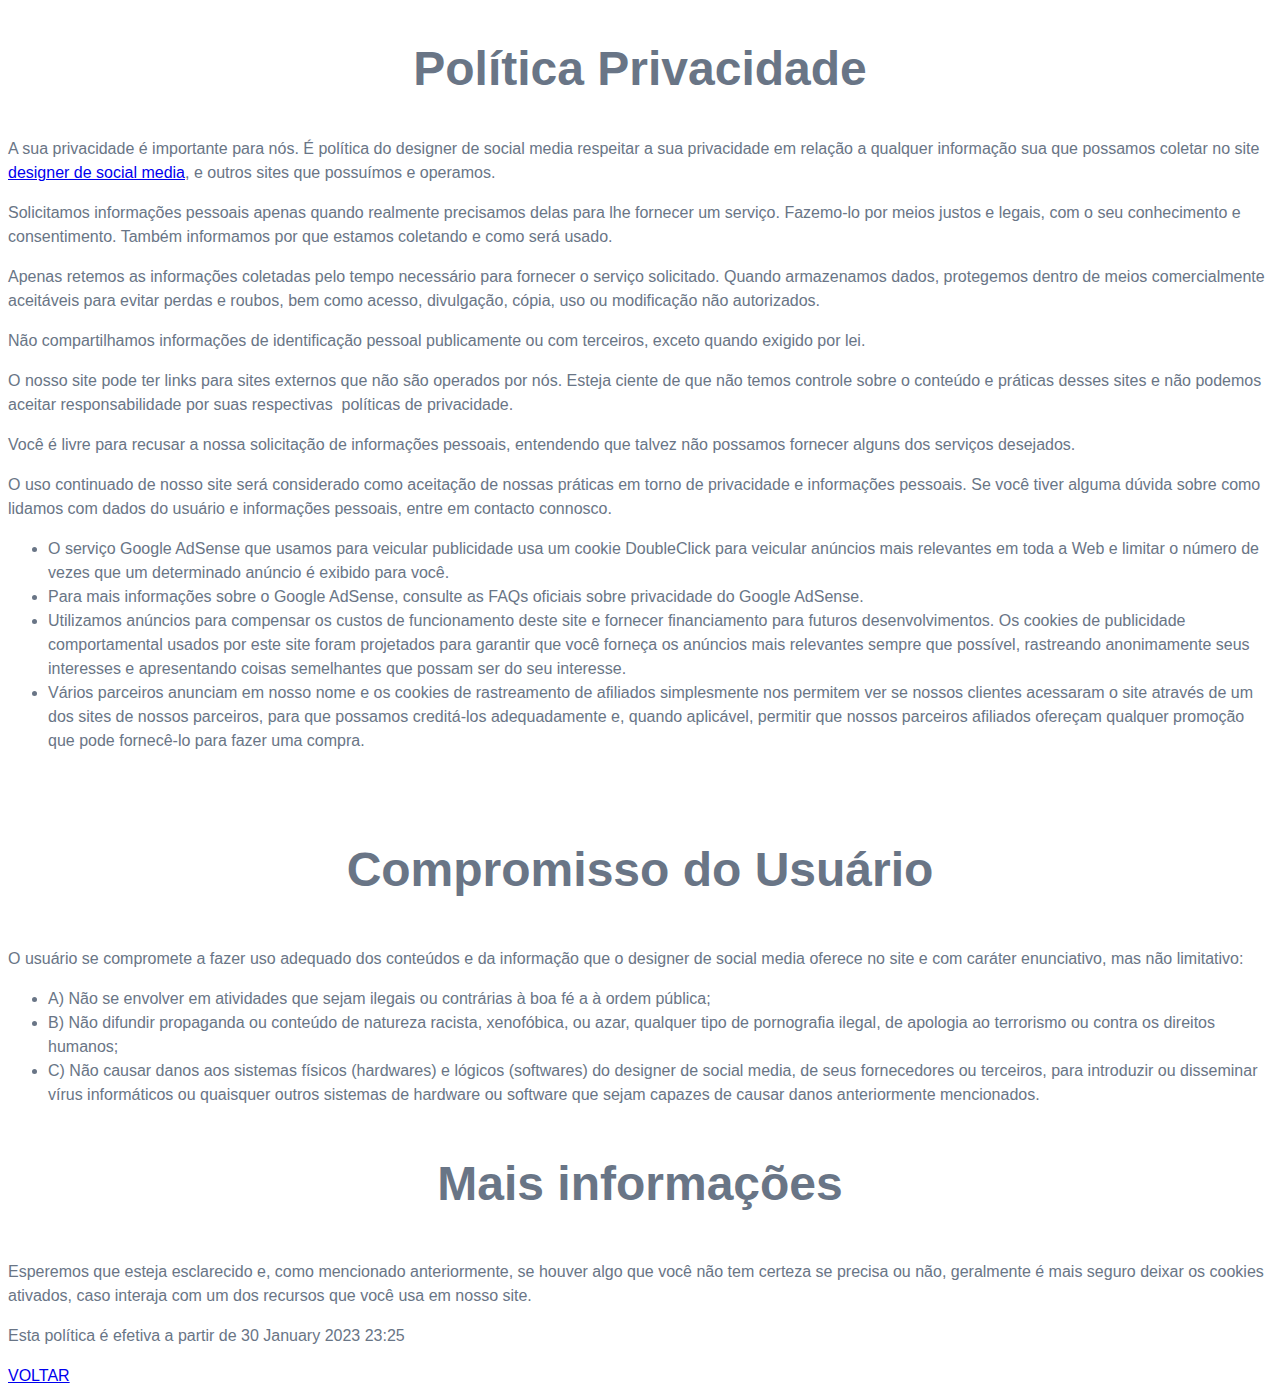
<file: politica-de-privacidade/index.html>
<!DOCTYPE html>
<html lang="pt-br">
<head>
    <meta charset="UTF-8">
    <meta http-equiv="X-UA-Compatible" content="IE=edge">
    <meta name="viewport" content="width=device-width, initial-scale=1.0">
    <title>Políticade privacidade</title>
    <link href="style.css"  rel="stylesheet" type="text/css">
</head>
<body>
    <h2 class="heading-xlarge"><span>Política Privacidade</span></h2><p><span>A sua privacidade é importante para nós. É política do designer de social media respeitar a sua privacidade em relação a qualquer informação sua que possamos coletar no site <a href="https://designerdesocialmedia.belezafemininaon.com.br/">designer de social media</a>, e outros sites que possuímos e operamos.</span></p><p><span style="color: rgb(68, 6ctivas 8, 68);">Solicitamos informações pessoais apenas quando realmente precisamos delas para lhe fornecer um serviço. Fazemo-lo por meios justos e legais, com o seu conhecimento e consentimento. Também informamos por que estamos coletando e como será usado.</span></p><p><span>Apenas retemos as informações coletadas pelo tempo necessário para fornecer o serviço solicitado. Quando armazenamos dados, protegemos dentro de meios comercialmente aceitáveis ​​para evitar perdas e roubos, bem como acesso, divulgação, cópia, uso ou modificação não autorizados.</span></p><p><span>Não compartilhamos informações de identificação pessoal publicamente ou com terceiros, exceto quando exigido por lei.</span></p><p><span>O nosso site pode ter links para sites externos que não são operados por nós. Esteja ciente de que não temos controle sobre o conteúdo e práticas desses sites e não podemos aceitar responsabilidade por suas respectivas&nbsp;</span>
        políticas de privacidade<span>.</span></p><p><span>Você é livre para recusar a nossa solicitação de informações pessoais, entendendo que talvez não possamos fornecer alguns dos serviços desejados.</span></p><p><span>O uso continuado de nosso site será considerado como aceitação de nossas práticas em torno de privacidade e informações pessoais. Se você tiver alguma dúvida sobre como lidamos com dados do usuário e informações pessoais, entre em contacto connosco.</span></p><p><span><ul><li><span>O serviço Google AdSense que usamos para veicular publicidade usa um cookie DoubleClick para veicular anúncios mais relevantes em toda a Web e limitar o número de vezes que um determinado anúncio é exibido para você.</span></li><li><span>Para mais informações sobre o Google AdSense, consulte as FAQs oficiais sobre privacidade do Google AdSense.</span></li><li><span>Utilizamos anúncios para compensar os custos de funcionamento deste site e fornecer financiamento para futuros desenvolvimentos. Os cookies de publicidade comportamental usados ​​por este site foram projetados para garantir que você forneça os anúncios mais relevantes sempre que possível, rastreando anonimamente seus interesses e apresentando coisas semelhantes que possam ser do seu interesse.</span></li><li><span>Vários parceiros anunciam em nosso nome e os cookies de rastreamento de afiliados simplesmente nos permitem ver se nossos clientes acessaram o site através de um dos sites de nossos parceiros, para que possamos creditá-los adequadamente e, quando aplicável, permitir que nossos parceiros afiliados ofereçam qualquer promoção que pode fornecê-lo para fazer uma compra.</span></li></ul><p><br></p></span></p><h3 class="heading-xlarge"><span>Compromisso do Usuário</span></h3><p><span>O usuário se compromete a fazer uso adequado dos conteúdos e da informação que o designer de social media oferece no site e com caráter enunciativo, mas não limitativo:</span></p><ul><li><span>A) Não se envolver em atividades que sejam ilegais ou contrárias à boa fé a à ordem pública;</span></li><li><span>B) Não difundir propaganda ou conteúdo de natureza racista, xenofóbica, </span><span style="color: rgb(33, 37, 41);">
       </span><span> ou azar, qualquer tipo de pornografia ilegal, de apologia ao terrorismo ou contra os direitos humanos;</span></li><li><span>C) Não causar danos aos sistemas físicos (hardwares) e lógicos (softwares) do designer de social media, de seus fornecedores ou terceiros, para introduzir ou disseminar vírus informáticos ou quaisquer outros sistemas de hardware ou software que sejam capazes de causar danos anteriormente mencionados.</span></li></ul><h3 class="heading-xlarge"><span>Mais informações</span></h3><p><span>Esperemos que esteja esclarecido e, como mencionado anteriormente, se houver algo que você não tem certeza se precisa ou não, geralmente é mais seguro deixar os cookies ativados, caso interaja com um dos recursos que você usa em nosso site.</span></p><p><span>Esta política é efetiva a partir de&nbsp;30 January 2023 23:25</span></p>
       <div>
        <a href="https://designerdesocialmedia.belezafemininaon.com.br/" >
            VOLTAR 
        </a>
    </div>
    </body>
</html>
</file>
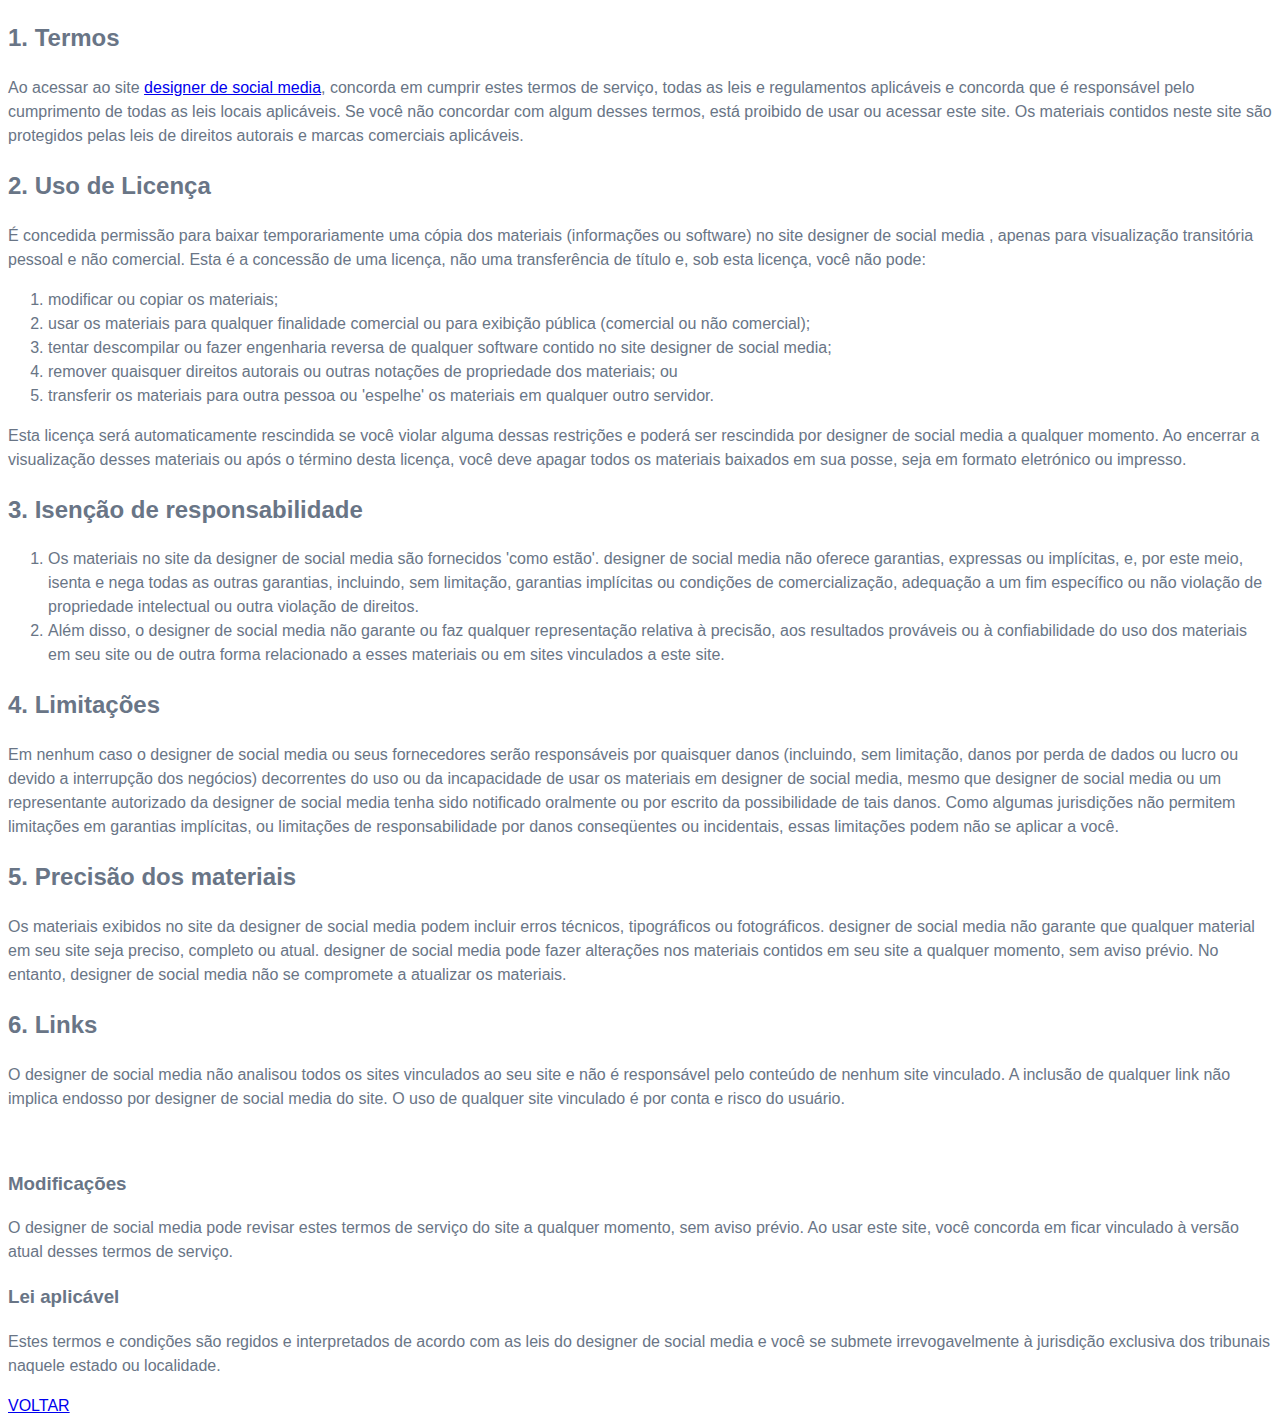
<file: termos-de-uso/index.html>
<!DOCTYPE html>
<html lang="pt-br">
<head>
    <meta charset="UTF-8">
    <meta http-equiv="X-UA-Compatible" content="IE=edge">
    <meta name="viewport" content="width=device-width, initial-scale=1.0">
    <title>Termos de uso</title>
    <link href="style.css"  rel="stylesheet" type="text/css">
</head>
<body>
<h2><span >1. Termos</span></h2><p><span >Ao acessar ao site 
    <a href="https://designerdesocialmedia.belezafemininaon.com.br/">designer de social media</a>, concorda em cumprir estes termos de serviço, todas as leis e regulamentos aplicáveis ​​e concorda que é responsável pelo cumprimento de todas as leis locais aplicáveis. Se você não concordar com algum desses termos, está proibido de usar ou acessar este site. Os materiais contidos neste site são protegidos pelas leis de direitos autorais e marcas comerciais aplicáveis.</span></p><h2><span >2. Uso de Licença</span></h2><p><span >É concedida permissão para baixar temporariamente uma cópia dos materiais (informações ou software) no site designer de social media , apenas para visualização transitória pessoal e não comercial. Esta é a concessão de uma licença, não uma transferência de título e, sob esta licença, você não pode:&nbsp;</span></p><ol><li><span >modificar ou copiar os materiais;&nbsp;</span></li><li><span >usar os materiais para qualquer finalidade comercial ou para exibição pública (comercial ou não comercial);&nbsp;</span></li><li><span >tentar descompilar ou fazer engenharia reversa de qualquer software contido no site designer de social media;&nbsp;</span></li><li><span >remover quaisquer direitos autorais ou outras notações de propriedade dos materiais; ou&nbsp;</span></li><li><span >transferir os materiais para outra pessoa ou 'espelhe' os materiais em qualquer outro servidor.</span></li></ol><p><span >Esta licença será automaticamente rescindida se você violar alguma dessas restrições e poderá ser rescindida por designer de social media a qualquer momento. Ao encerrar a visualização desses materiais ou após o término desta licença, você deve apagar todos os materiais baixados em sua posse, seja em formato eletrónico ou impresso.</span></p><h2><span >3. Isenção de responsabilidade</span></h2><ol><li><span >Os materiais no site da designer de social media são fornecidos 'como estão'. designer de social media não oferece garantias, expressas ou implícitas, e, por este meio, isenta e nega todas as outras garantias, incluindo, sem limitação, garantias implícitas ou condições de comercialização, adequação a um fim específico ou não violação de propriedade intelectual ou outra violação de direitos.</span></li><li><span >Além disso, o designer de social media não garante ou faz qualquer representação relativa à precisão, aos resultados prováveis ​​ou à confiabilidade do uso dos materiais em seu site ou de outra forma relacionado a esses materiais ou em sites vinculados a este site.</span></li></ol><h2><span >4. Limitações</span></h2><p><span >Em nenhum caso o designer de social media ou seus fornecedores serão responsáveis ​​por quaisquer danos (incluindo, sem limitação, danos por perda de dados ou lucro ou devido a interrupção dos negócios) decorrentes do uso ou da incapacidade de usar os materiais em designer de social media, mesmo que designer de social media ou um representante autorizado da designer de social media tenha sido notificado oralmente ou por escrito da possibilidade de tais danos. Como algumas jurisdições não permitem limitações em garantias implícitas, ou limitações de responsabilidade por danos conseqüentes ou incidentais, essas limitações podem não se aplicar a você.</span></p><h2><span >5. Precisão dos materiais</span></h2><p><span >Os materiais exibidos no site da designer de social media podem incluir erros técnicos, tipográficos ou fotográficos. designer de social media não garante que qualquer material em seu site seja preciso, completo ou atual. designer de social media pode fazer alterações nos materiais contidos em seu site a qualquer momento, sem aviso prévio. No entanto, designer de social media não se compromete a atualizar os materiais.</span></p><h2><span >6. Links</span></h2><p><span >O designer de social media não analisou todos os sites vinculados ao seu site e não é responsável pelo conteúdo de nenhum site vinculado. A inclusão de qualquer link não implica endosso por designer de social media do site. O uso de qualquer site vinculado é por conta e risco do usuário.</span></p><p><br></p><h3><span >Modificações</span></h3><p><span >O designer de social media pode revisar estes termos de serviço do site a qualquer momento, sem aviso prévio. Ao usar este site, você concorda em ficar vinculado à versão atual desses termos de serviço.</span></p><h3><span >Lei aplicável</span></h3><p><span >Estes termos e condições são regidos e interpretados de acordo com as leis do designer de social media e você se submete irrevogavelmente à jurisdição exclusiva dos tribunais naquele estado ou localidade.</span></p>
<div>
    <a href="https://designerdesocialmedia.belezafemininaon.com.br/" >
        VOLTAR 
    </a>
</div>
</body></html>
</file>
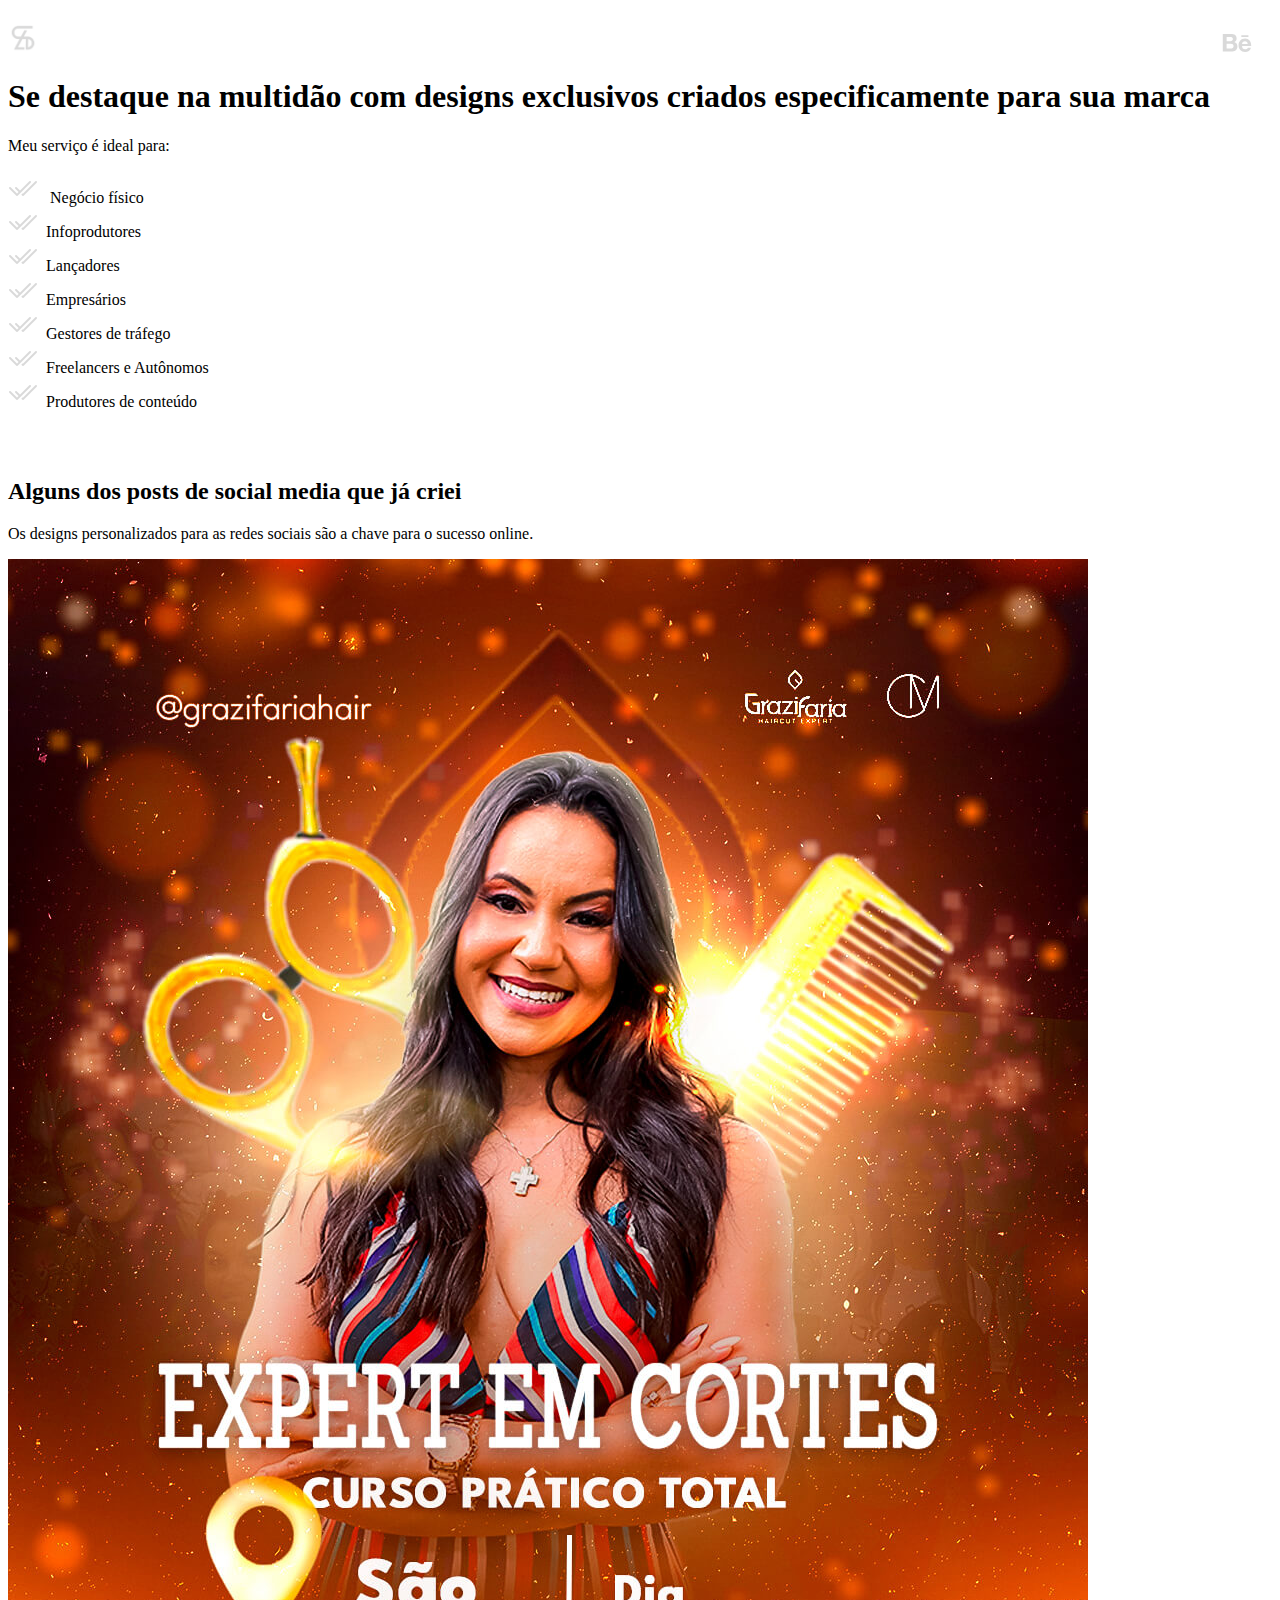
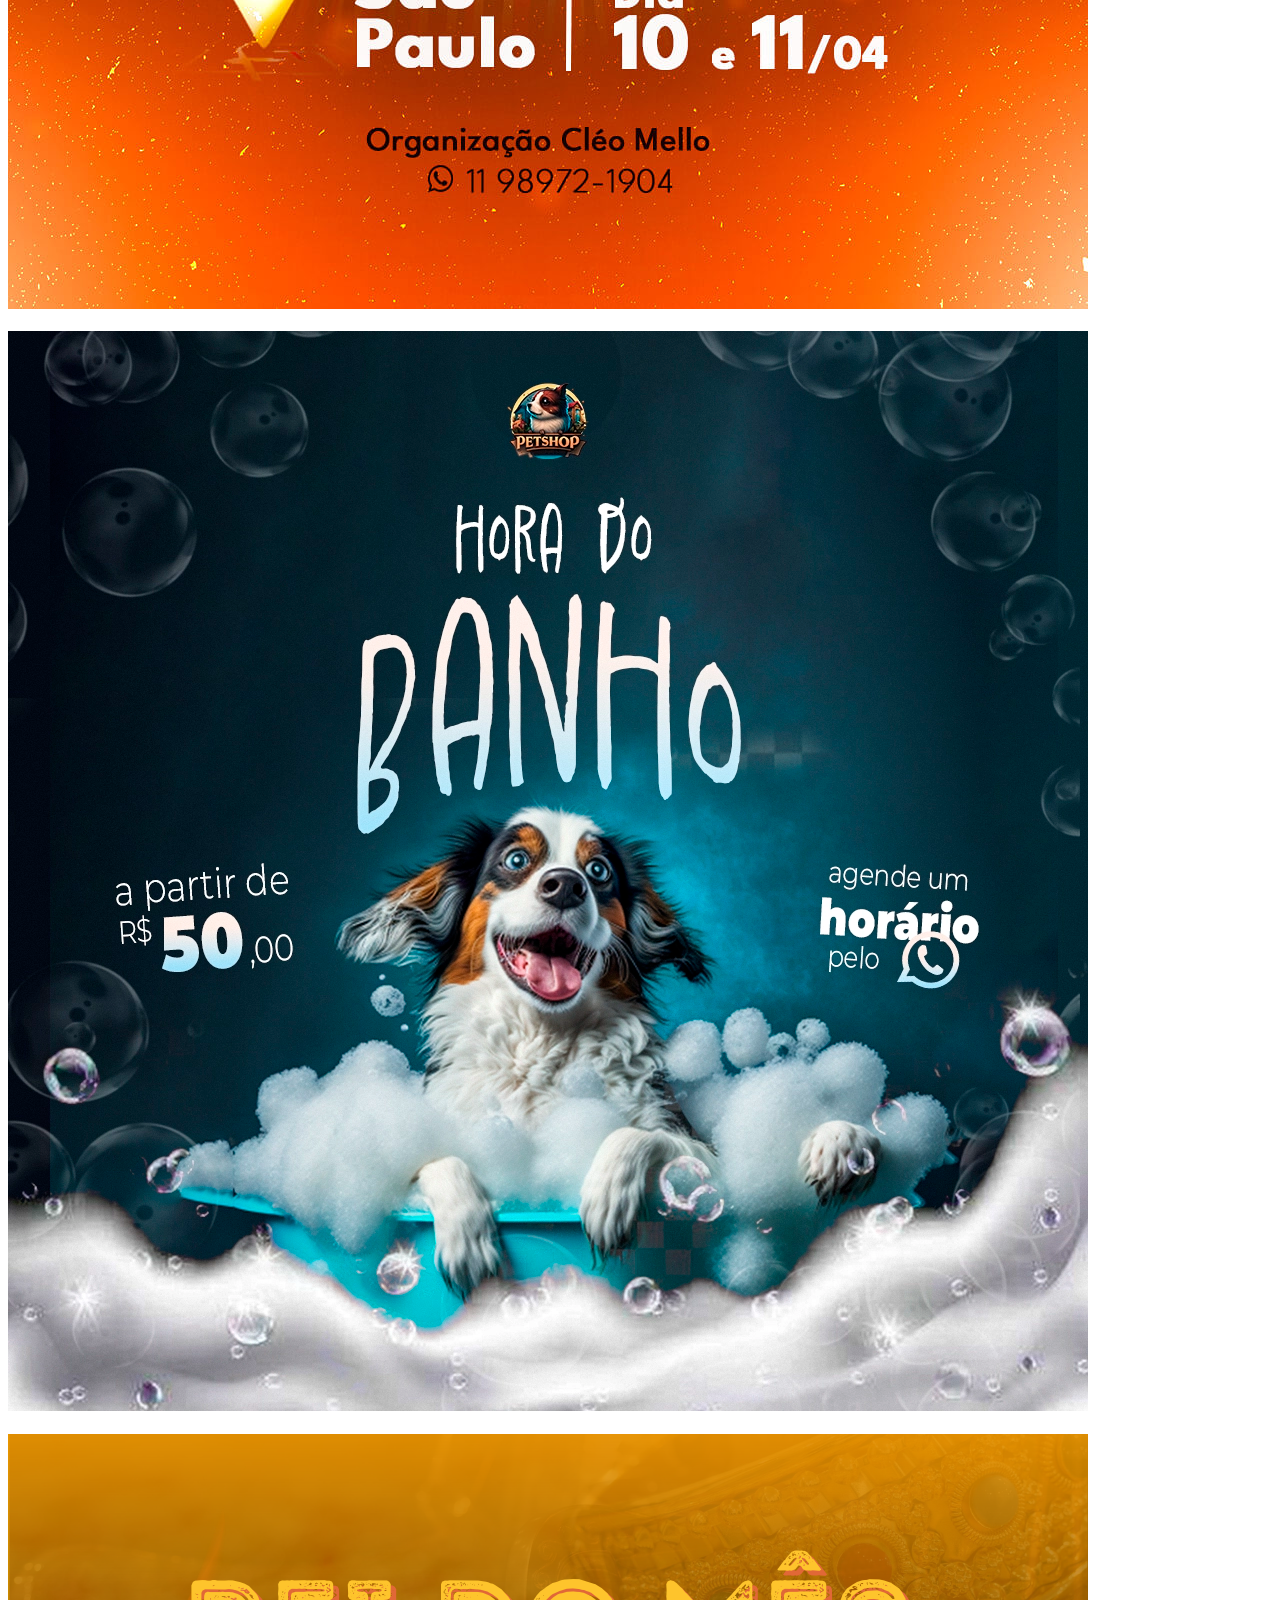
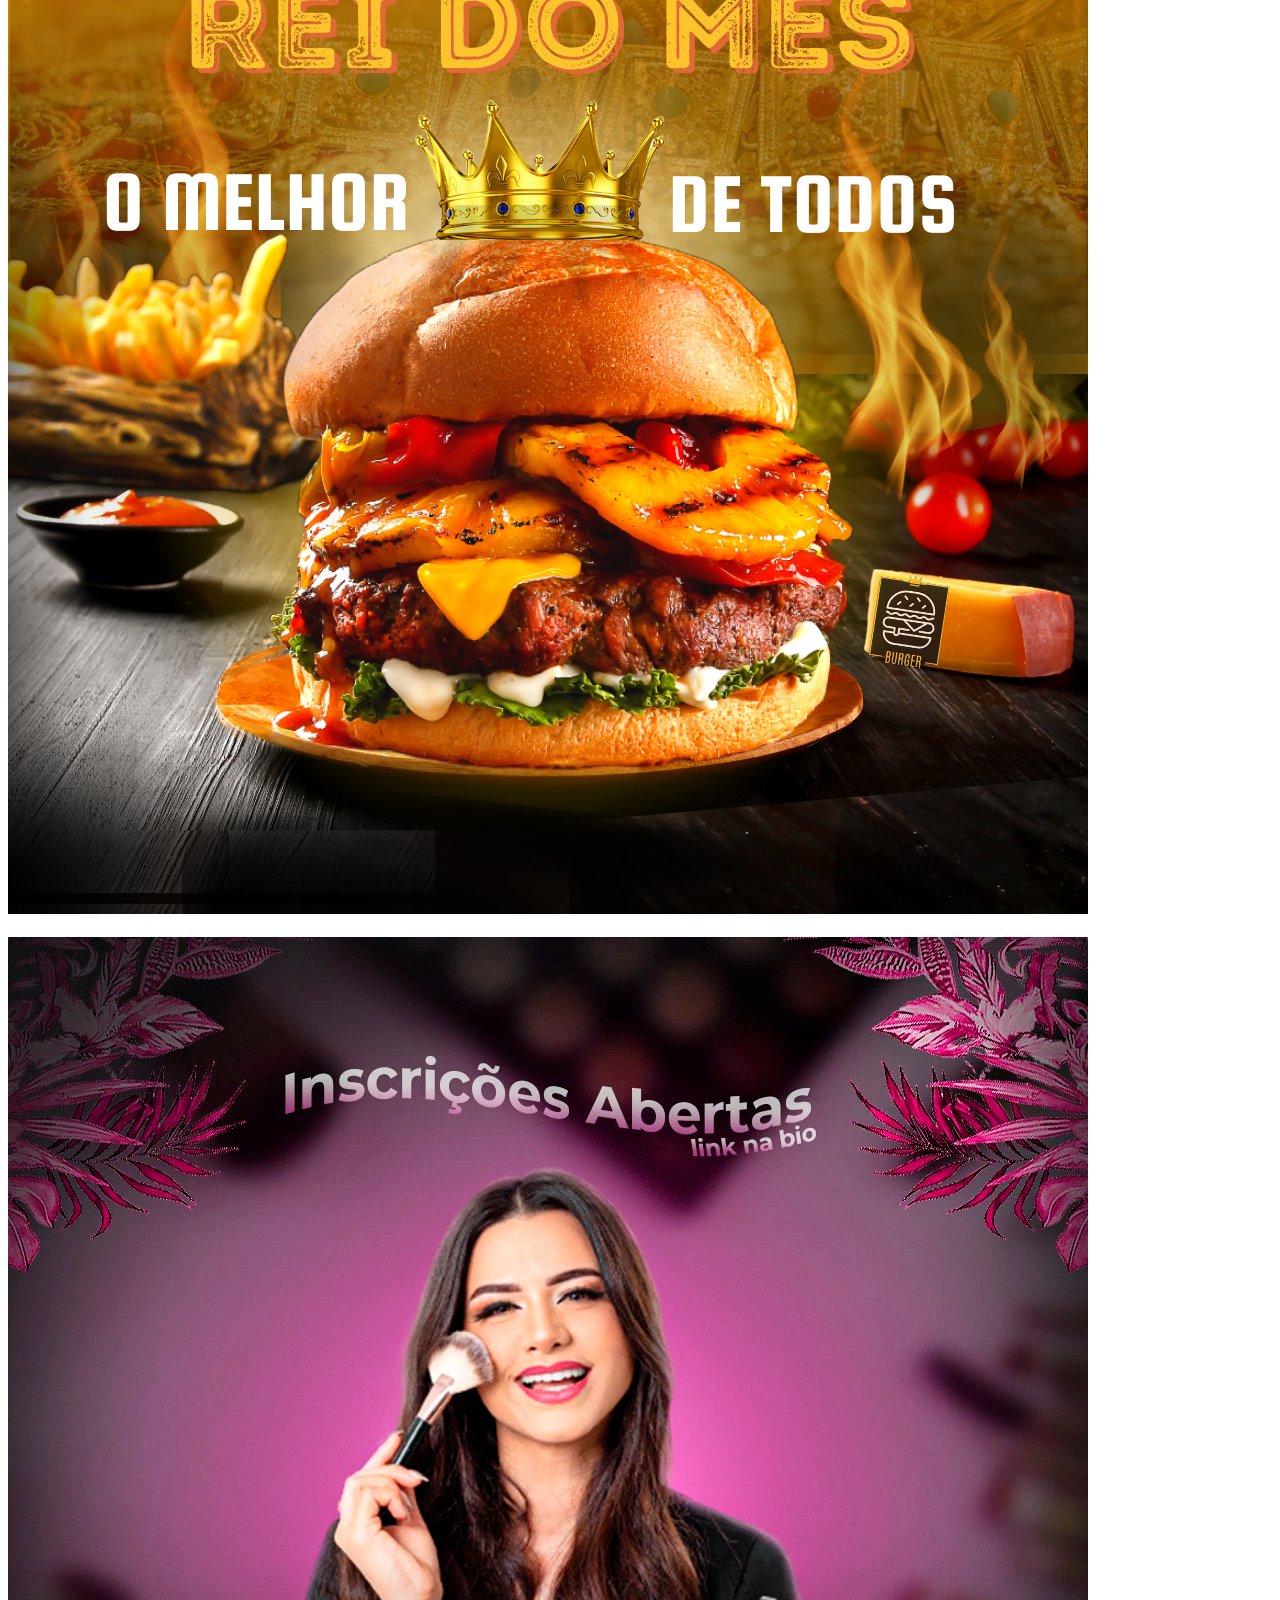
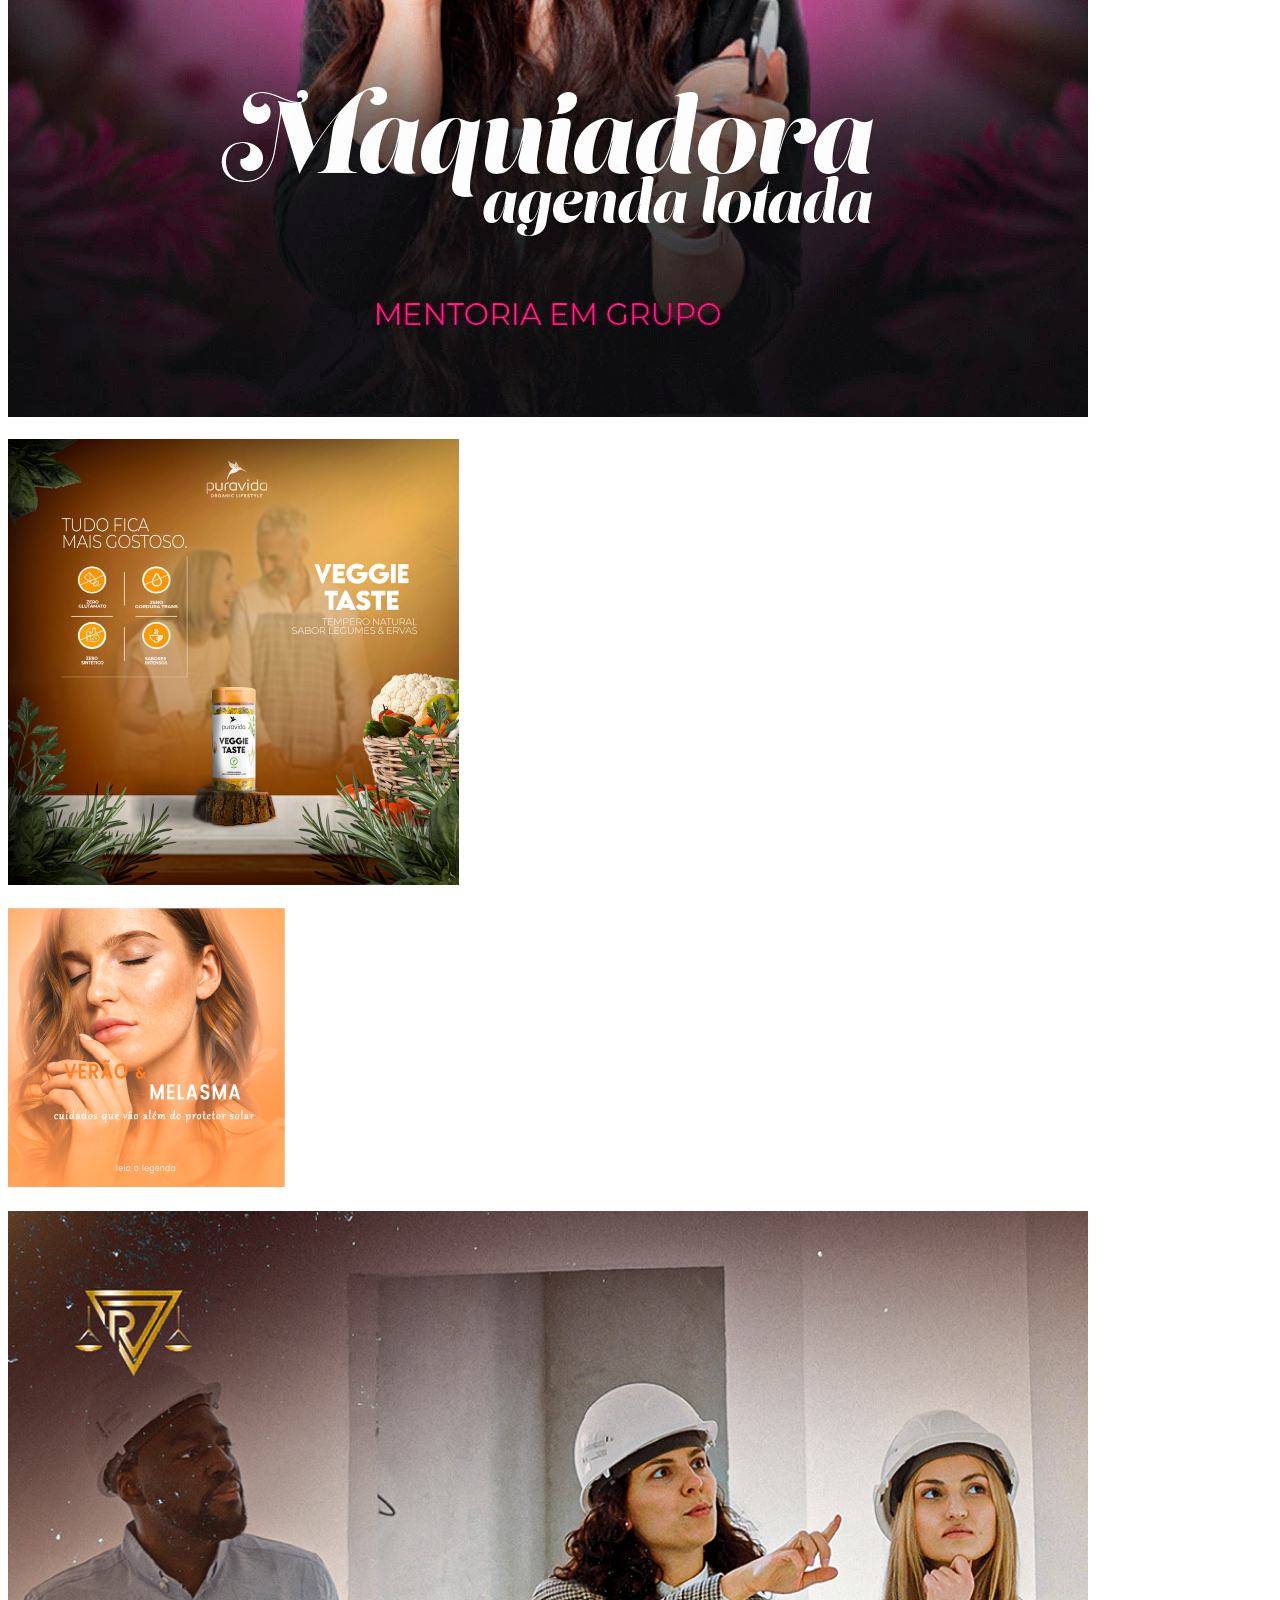
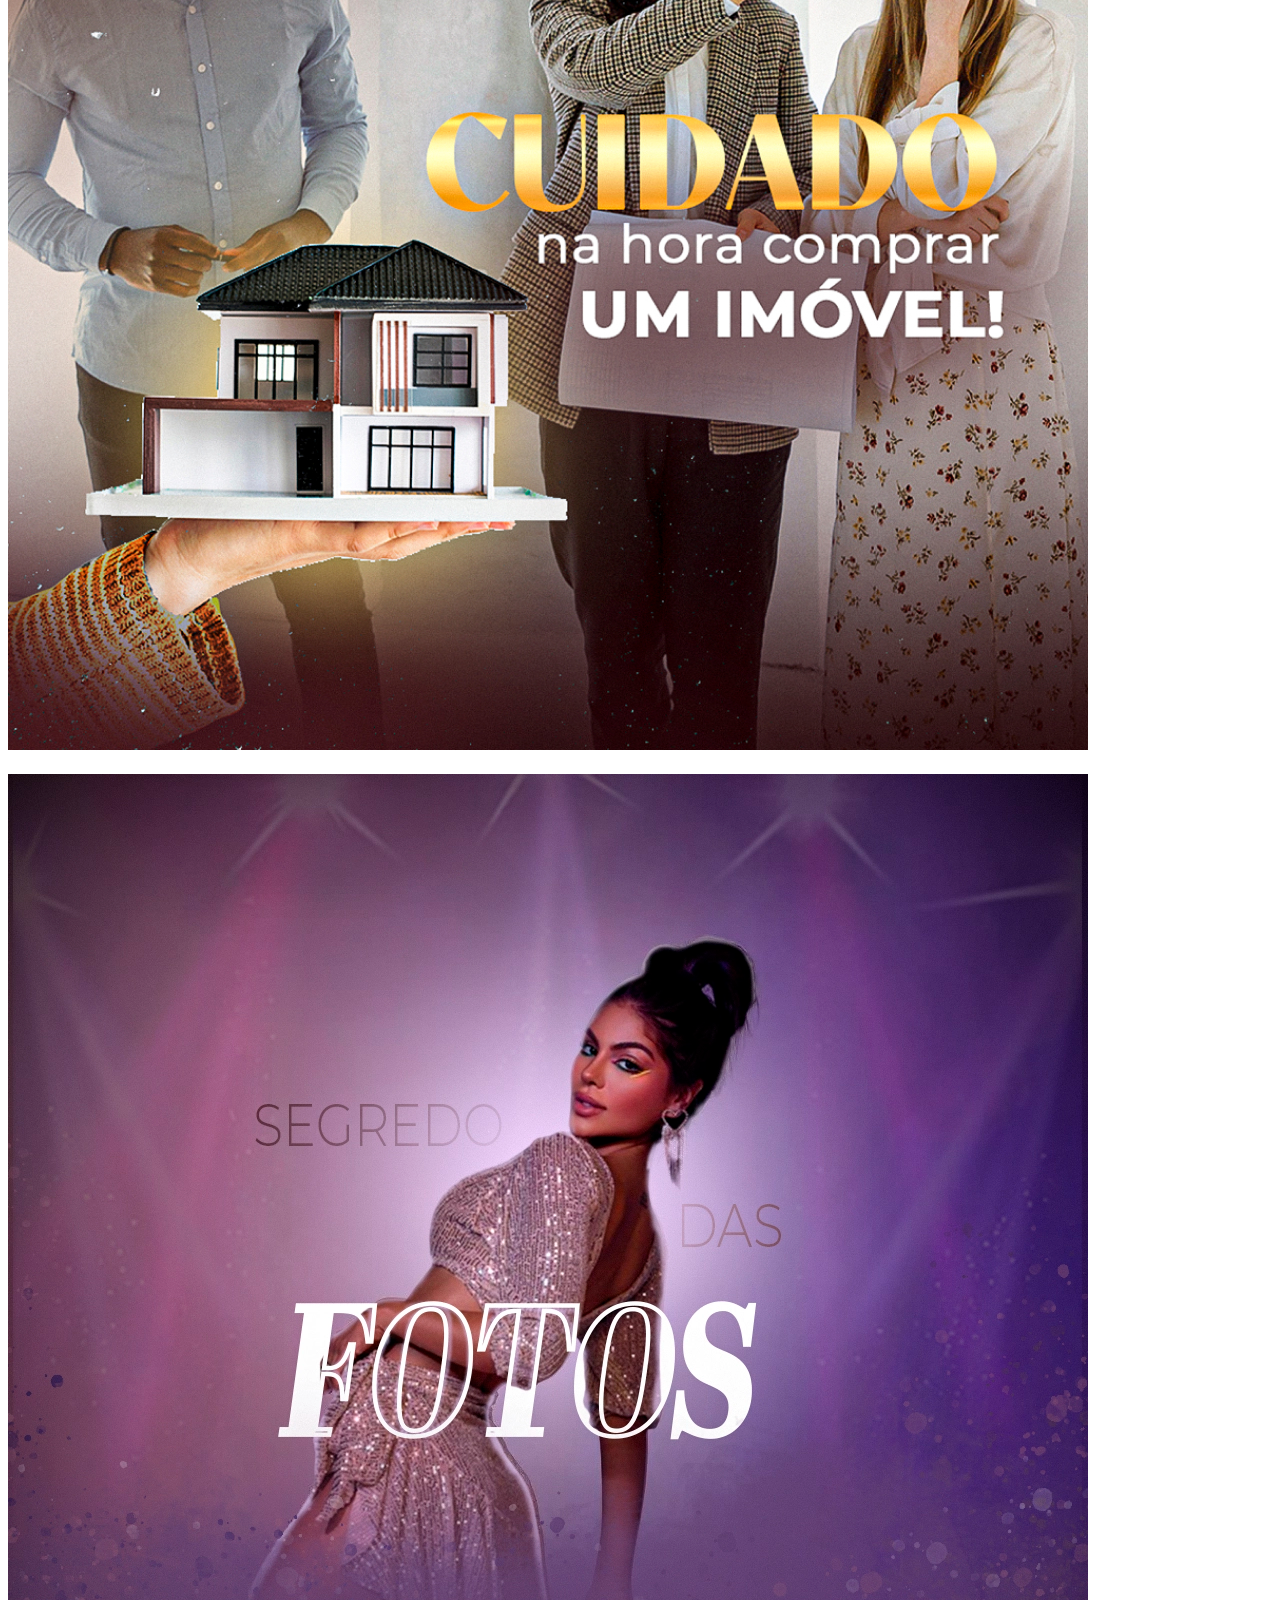
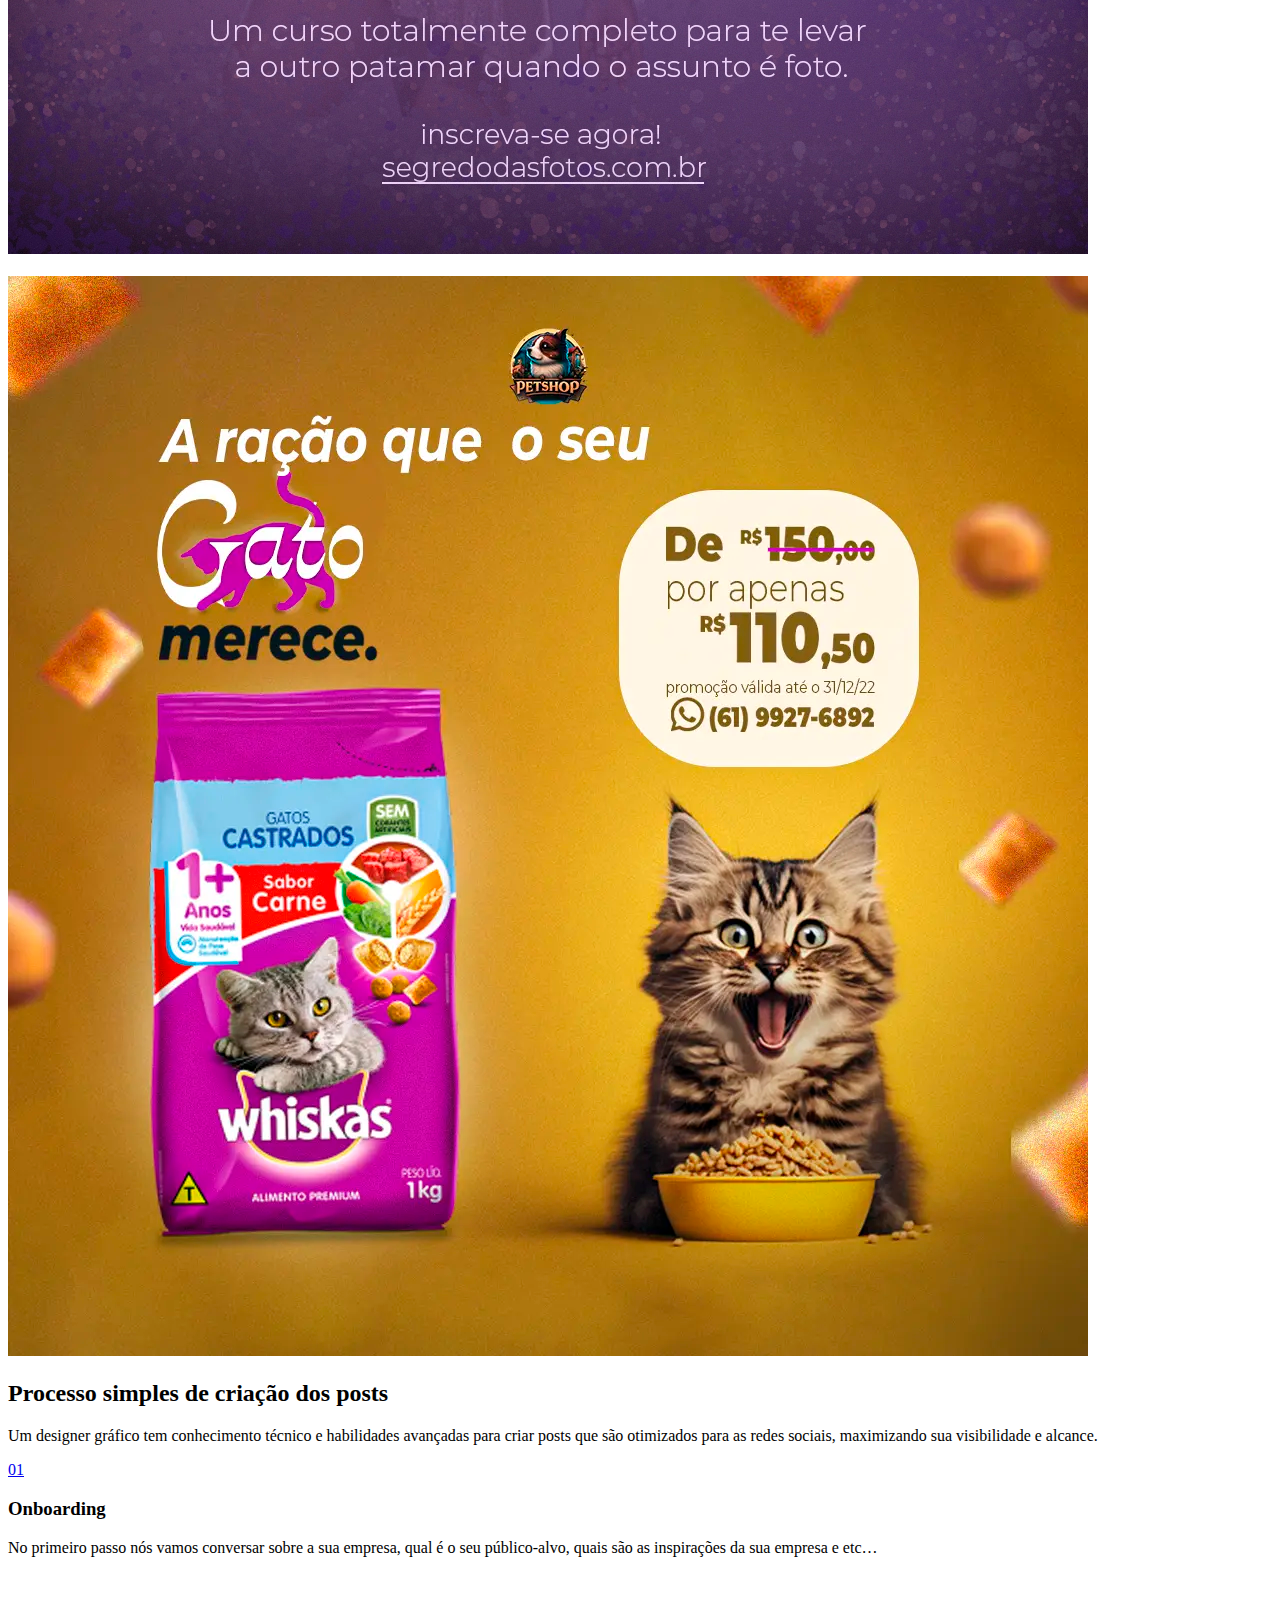
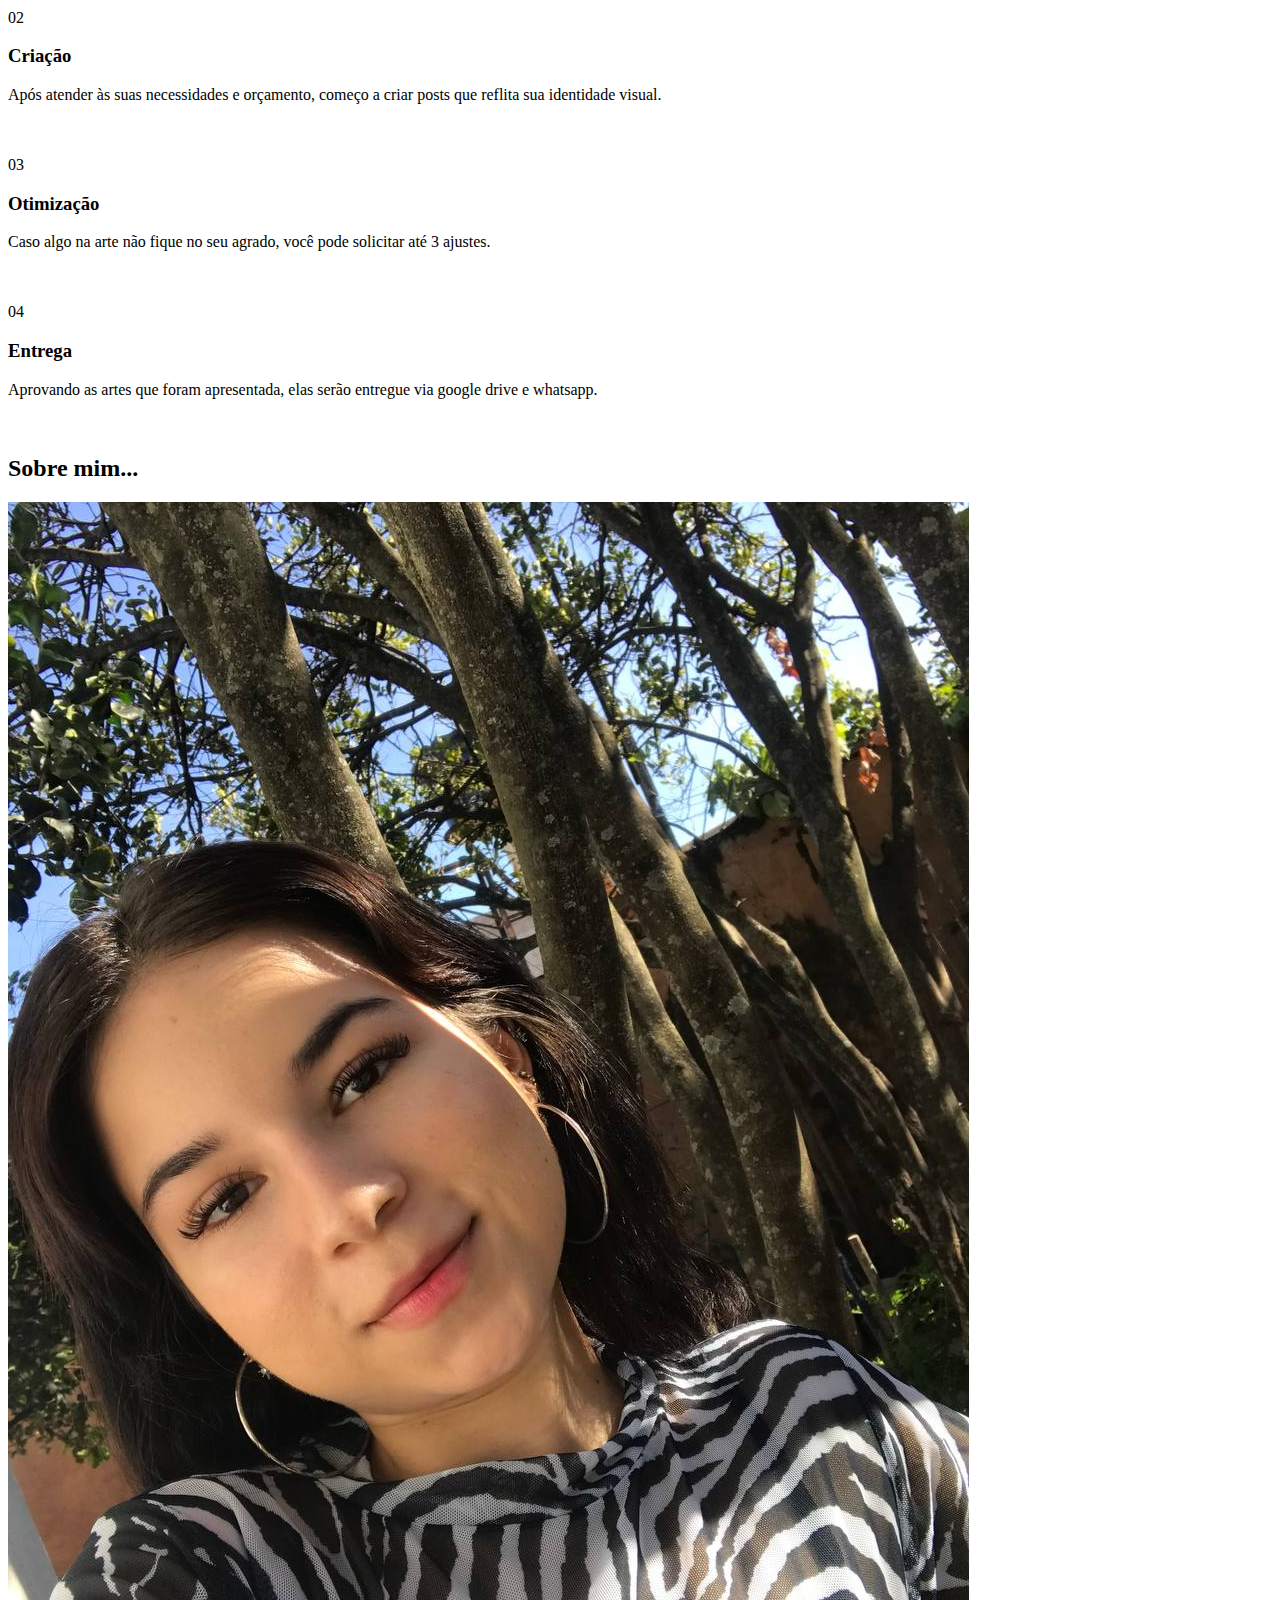
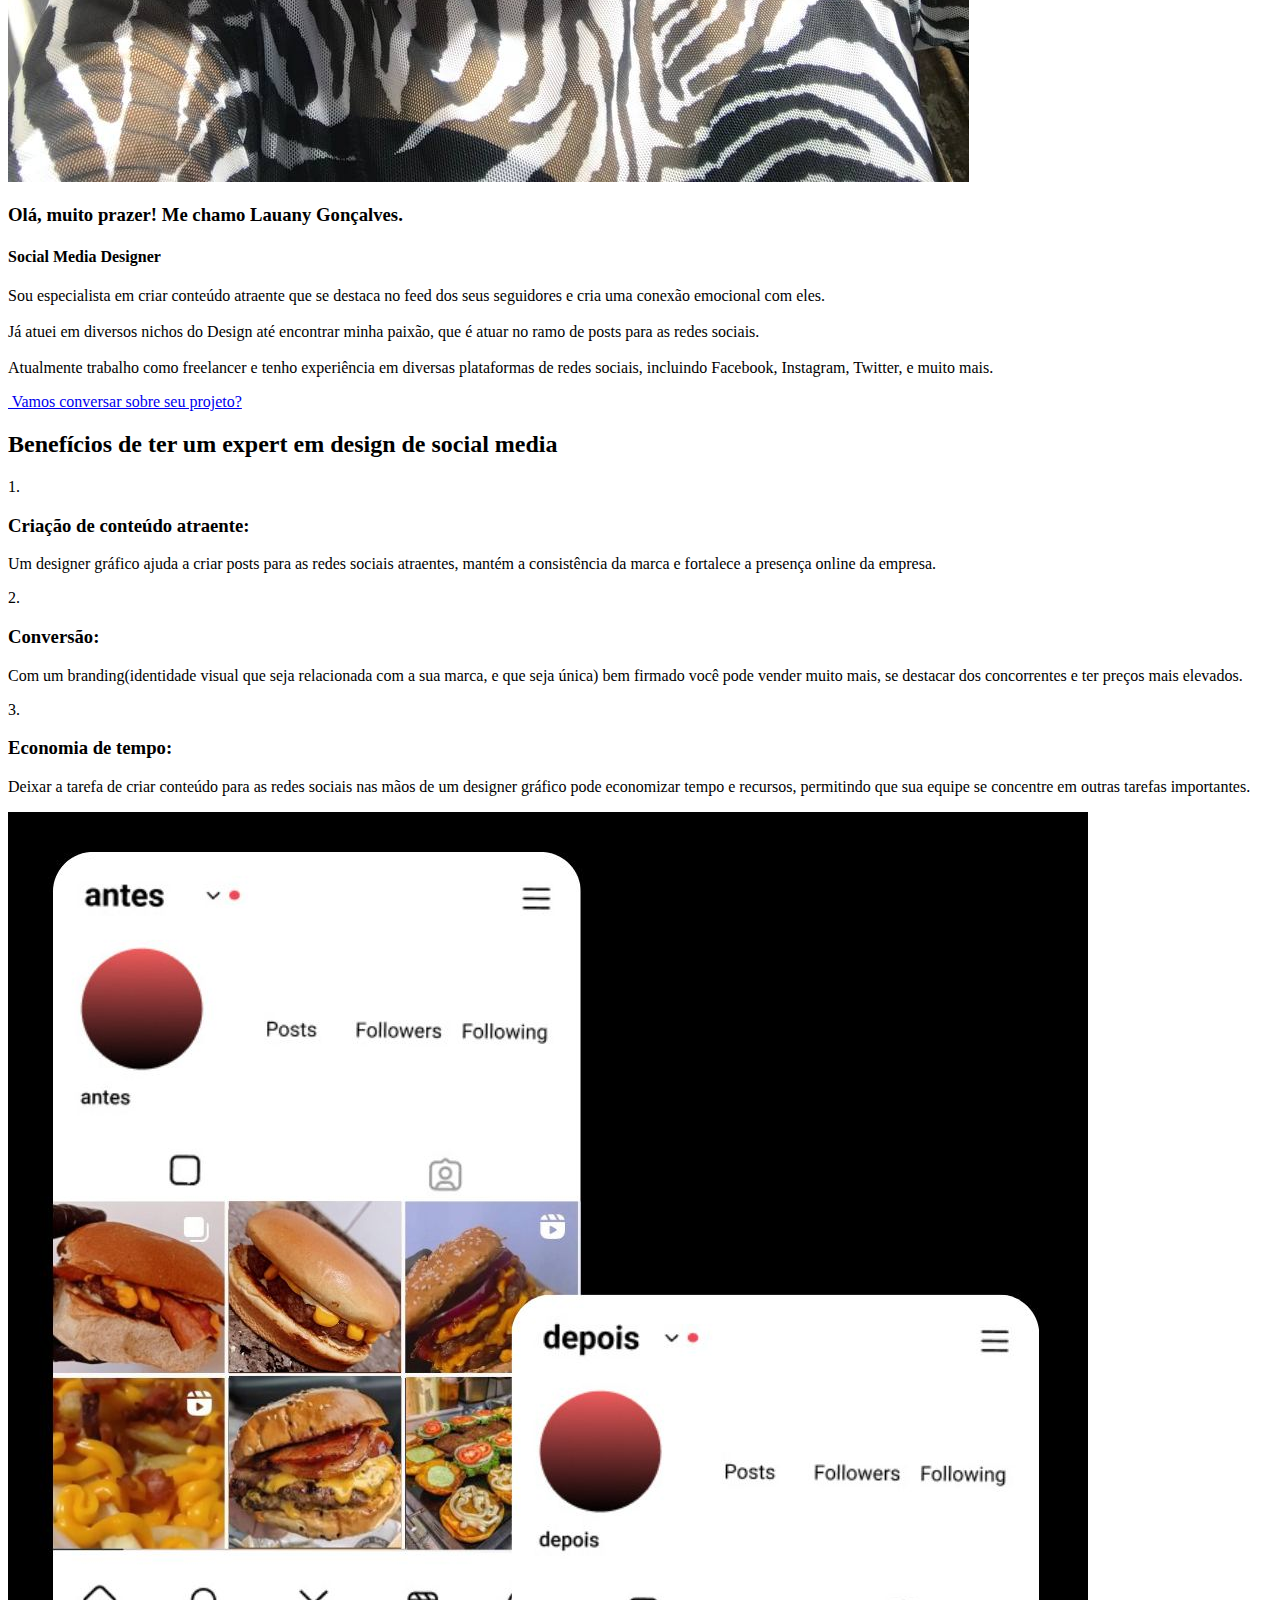
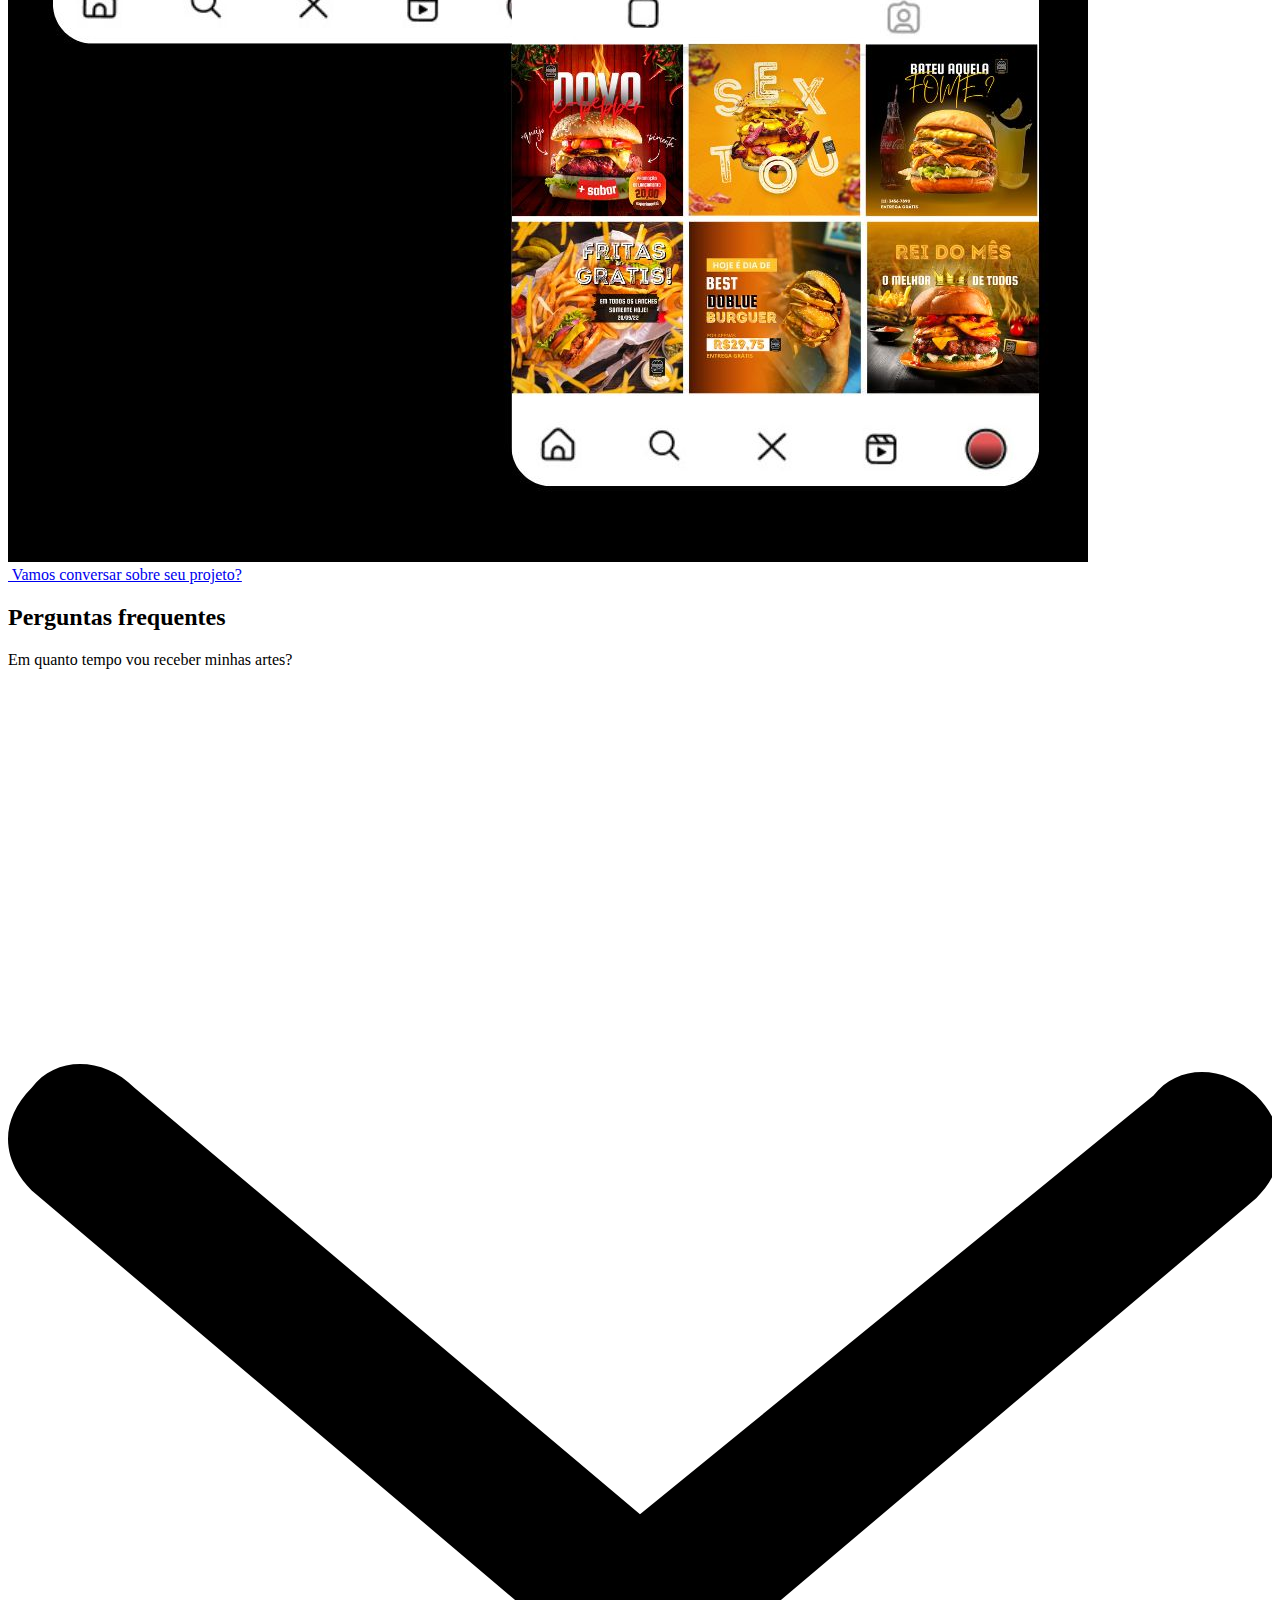
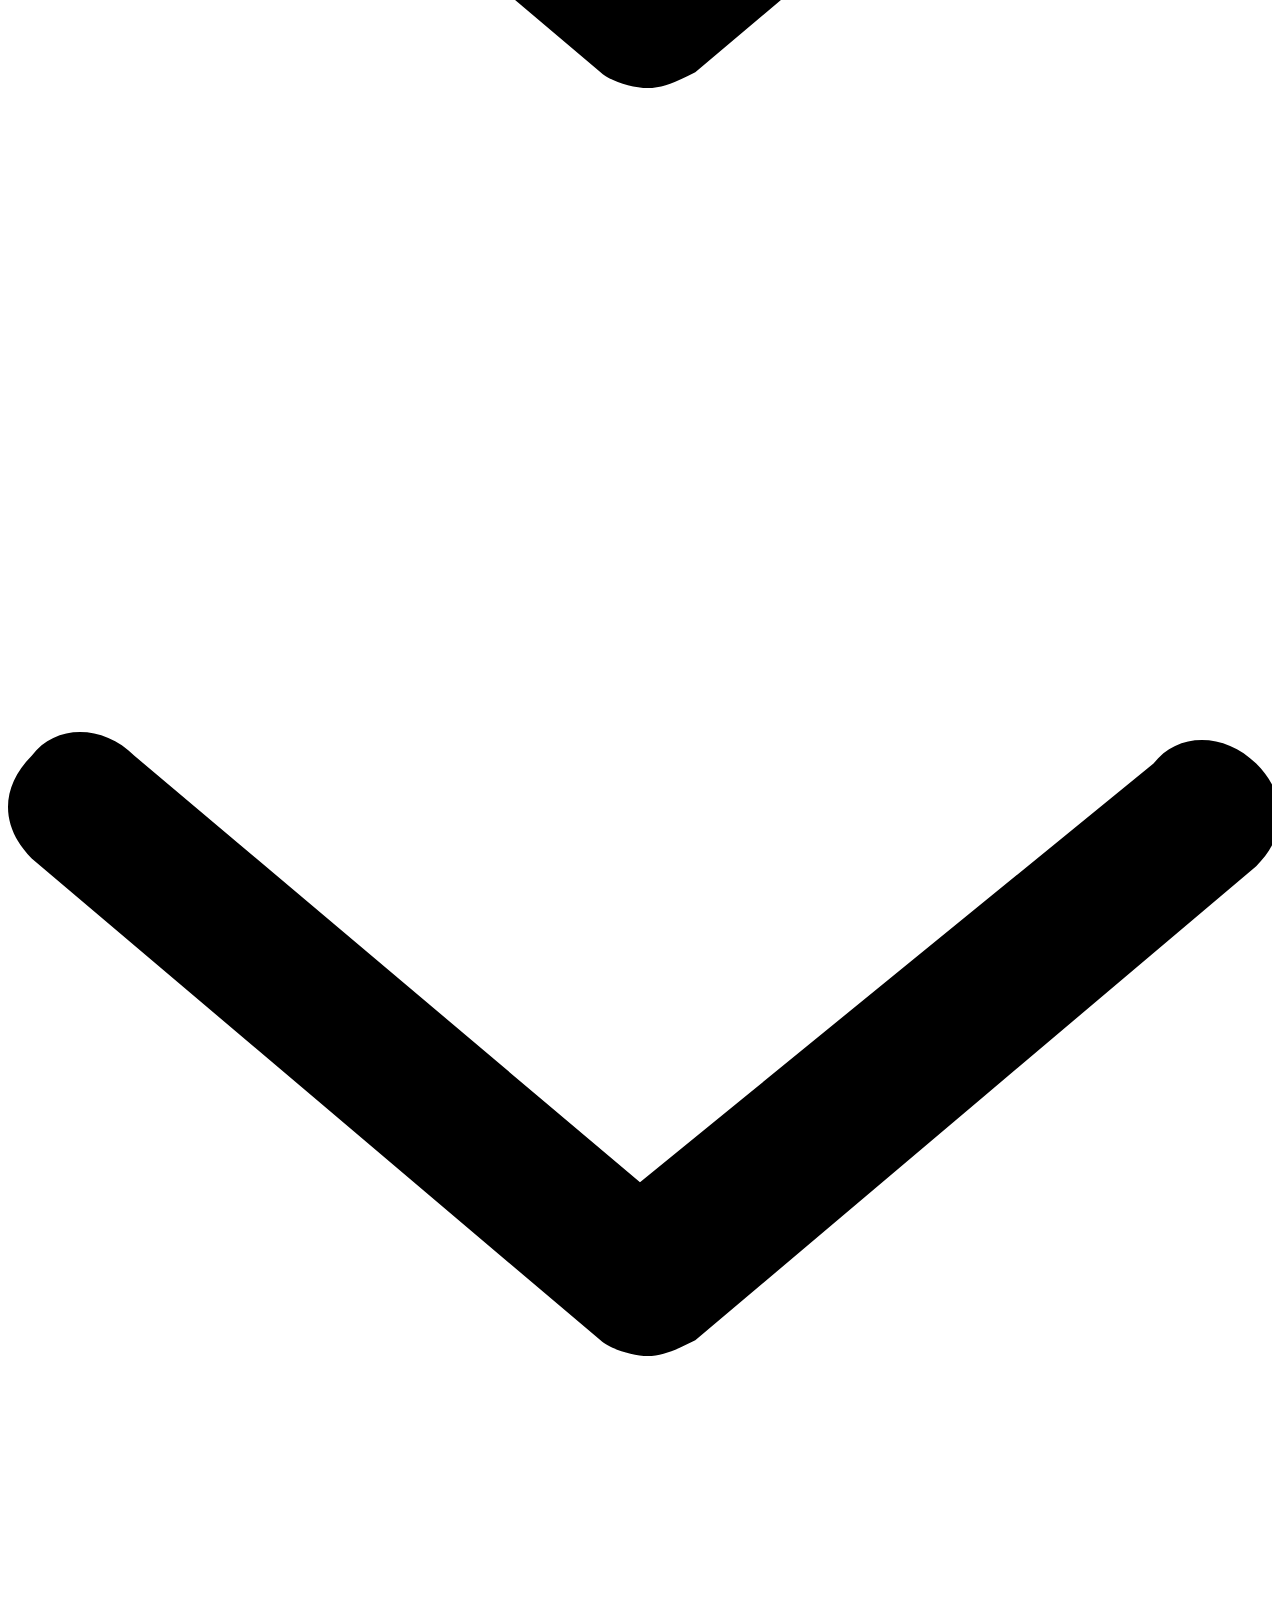
<file: Page-4.html>
<!DOCTYPE html>
<html lang="pt-br" class="u-responsive-xs"><head>
  <meta name="viewport" content="width=device-width, initial-scale=1.0">
  <meta charset="utf-8">
  <meta name="keywords" content="Creative Business Design">
  <meta name="description" content="">
  <title>Social media designer - Designer grafico - Posts para as redes sociais</title>
  <meta nome="descrição" content="Meu serviço de design gráfico para redes sociais é uma solução completa para empresas que buscam aumentar sua presença digital. Trabalho com você para entender sua marca e sua mensagem,  criando designs atraentes e eficazes para suas redes sociais. ">
  <link href="favicon_io/favicon.ico" rel="favicon">
  <link href="favicon_io/apple-touch-icon.png" rel="apple-touch-icon">
  <link href="favicon_io\favicon-16x16.png" rel="shortcut icon" type="image/x-icon">
  <script async="" src="https://www.googletagmanager.com/gtm.js?id=GTM-MNNN7ZB"></script><script async="" src="https://www.googletagmanager.com/gtm.js?id=GTM-MNNN7ZB"></script><script async="" src="https://www.googletagmanager.com/gtm.js?id=GTM-MNNN7ZB"></script><script class="u-script" type="text/javascript" src="//capp.nicepage.com/assets/jquery-3.5.1.min.js" defer=""></script>
  <script class="u-script" type="text/javascript" src="//capp.nicepage.com/9afaf170b86701c5f7507f813250e585a6b39559/nicepage.js" defer=""></script>
  
  	<!-- Google Tag Manager -->
<script>(function(w,d,s,l,i){w[l]=w[l]||[];w[l].push({'gtm.start':
  new Date().getTime(),event:'gtm.js'});var f=d.getElementsByTagName(s)[0],
  j=d.createElement(s),dl=l!='dataLayer'?'&l='+l:'';j.async=true;j.src=
  'https://www.googletagmanager.com/gtm.js?id='+i+dl;f.parentNode.insertBefore(j,f);
  })(window,document,'script','dataLayer','GTM-MNNN7ZB');</script>
  <!-- End Google Tag Manager -->
  
  
  
  
  
  
  
  
  <script type="application/ld+json">{
  "@context": "http://schema.org",
  "@type": "Organization",
  "name": "",
  "logo": "images/background-removebg-preview.png"
}</script>
  <meta name="theme-color" content="#1e5385">
  <meta property="og:title" content="Page 4">
  <meta property="og:type" content="website">
<script style="display: none;">var tvt = tvt || {}; tvt.captureVariables = function(a){for(var b=
new Date,c={},d=Object.keys(a||{}),e=0,f;f=d[e];e++)if(a.hasOwnProperty(f)&&"undefined"!=typeof a[f])try{var g=[];c[f]=JSON.stringify(a[f],function(h,k){try{if("function"!==typeof k){if("object"===typeof k&&null!==k){if(k instanceof HTMLElement||k instanceof Node||-1!=g.indexOf(k))return;g.push(k)}return k}}catch(m){}})}catch(h){}a=document.createEvent("CustomEvent");a.initCustomEvent("TvtRetrievedVariablesEvent",!0,!0,{variables:c,date:b});window.dispatchEvent(a)};window.setTimeout(function() {tvt.captureVariables({'dataLayer.hide': (function(a){a=a.split(".");for(var b=window,c=0;c<a.length&&(b=b[a[c]],b);c++);return b})('dataLayer.hide'),'gaData': window['gaData'],'dataLayer': window['dataLayer']})}, 2000);</script><link rel="stylesheet" href="http://capp.nicepage.com/9afaf170b86701c5f7507f813250e585a6b39559/nicepage.css?_cacheOverride=1676735707145" media="screen"><link rel="stylesheet" href="http://127.0.0.1:5500/nicepage-site.css?_cacheOverride=1676735707146" media="screen"><link rel="stylesheet" href="http://127.0.0.1:5500/Page-4.css?_cacheOverride=1676735707146" media="screen"><link id="u-theme-google-font" rel="stylesheet" href="https://fonts.googleapis.com/css?family=Roboto:100,100i,300,300i,400,400i,500,500i,700,700i,900,900i|Open+Sans:300,300i,400,400i,500,500i,600,600i,700,700i,800,800i&amp;_cacheOverride=1676735707147"><link id="u-page-google-font" rel="stylesheet" href="https://fonts.googleapis.com/css?family=Raleway:100,100i,200,200i,300,300i,400,400i,500,500i,600,600i,700,700i,800,800i,900,900i&amp;_cacheOverride=1676735707147"><script style="display: none;">var tvt = tvt || {}; tvt.captureVariables = function(a){for(var b=
new Date,c={},d=Object.keys(a||{}),e=0,f;f=d[e];e++)if(a.hasOwnProperty(f)&&"undefined"!=typeof a[f])try{var g=[];c[f]=JSON.stringify(a[f],function(h,k){try{if("function"!==typeof k){if("object"===typeof k&&null!==k){if(k instanceof HTMLElement||k instanceof Node||-1!=g.indexOf(k))return;g.push(k)}return k}}catch(m){}})}catch(h){}a=document.createEvent("CustomEvent");a.initCustomEvent("TvtRetrievedVariablesEvent",!0,!0,{variables:c,date:b});window.dispatchEvent(a)};window.setTimeout(function() {tvt.captureVariables({'dataLayer.hide': (function(a){a=a.split(".");for(var b=window,c=0;c<a.length&&(b=b[a[c]],b);c++);return b})('dataLayer.hide'),'gaData': window['gaData'],'dataLayer': window['dataLayer']})}, 2000);</script><meta http-equiv="origin-trial" content="[base64]"><script type="text/javascript" async="" src="https://googleads.g.doubleclick.net/pagead/viewthroughconversion/AW-11026831049'/?random=1676758588990&amp;cv=11&amp;fst=1676758588990&amp;bg=ffffff&amp;guid=ON&amp;async=1&amp;gtm=45He32f0&amp;u_w=1280&amp;u_h=720&amp;hn=www.googleadservices.com&amp;frm=0&amp;url=http%3A%2F%2F127.0.0.1%3A5500%2FPage-4.html&amp;ref=http%3A%2F%2F127.0.0.1%3A5500%2FPage-4.html&amp;tiba=Social%20media%20designer%20-%20Designer%20grafico%20-%20Posts%20para%20as%20redes%20sociais&amp;uaa=x86&amp;uab=64&amp;uafvl=Not_A%2520Brand%3B99.0.0.0%7CGoogle%2520Chrome%3B109.0.5414.122%7CChromium%3B109.0.5414.122&amp;uamb=0&amp;uap=Windows&amp;uapv=10.0.0&amp;uaw=0&amp;rfmt=3&amp;fmt=4"></script><script style="display: none;">var tvt = tvt || {}; tvt.captureVariables = function(a){for(var b=
new Date,c={},d=Object.keys(a||{}),e=0,f;f=d[e];e++)if(a.hasOwnProperty(f)&&"undefined"!=typeof a[f])try{var g=[];c[f]=JSON.stringify(a[f],function(h,k){try{if("function"!==typeof k){if("object"===typeof k&&null!==k){if(k instanceof HTMLElement||k instanceof Node||-1!=g.indexOf(k))return;g.push(k)}return k}}catch(m){}})}catch(h){}a=document.createEvent("CustomEvent");a.initCustomEvent("TvtRetrievedVariablesEvent",!0,!0,{variables:c,date:b});window.dispatchEvent(a)};window.setTimeout(function() {tvt.captureVariables({'dataLayer.hide': (function(a){a=a.split(".");for(var b=window,c=0;c<a.length&&(b=b[a[c]],b);c++);return b})('dataLayer.hide'),'gaData': window['gaData'],'dataLayer': window['dataLayer']})}, 2000);</script><script style="display: none;">var tvt = tvt || {}; tvt.captureVariables = function(a){for(var b=
new Date,c={},d=Object.keys(a||{}),e=0,f;f=d[e];e++)if(a.hasOwnProperty(f)&&"undefined"!=typeof a[f])try{var g=[];c[f]=JSON.stringify(a[f],function(h,k){try{if("function"!==typeof k){if("object"===typeof k&&null!==k){if(k instanceof HTMLElement||k instanceof Node||-1!=g.indexOf(k))return;g.push(k)}return k}}catch(m){}})}catch(h){}a=document.createEvent("CustomEvent");a.initCustomEvent("TvtRetrievedVariablesEvent",!0,!0,{variables:c,date:b});window.dispatchEvent(a)};window.setTimeout(function() {tvt.captureVariables({'dataLayer.hide': (function(a){a=a.split(".");for(var b=window,c=0;c<a.length&&(b=b[a[c]],b);c++);return b})('dataLayer.hide'),'gaData': window['gaData'],'dataLayer': window['dataLayer']})}, 2000);</script><script style="display: none;">var tvt = tvt || {}; tvt.captureVariables = function(a){for(var b=
new Date,c={},d=Object.keys(a||{}),e=0,f;f=d[e];e++)if(a.hasOwnProperty(f)&&"undefined"!=typeof a[f])try{var g=[];c[f]=JSON.stringify(a[f],function(h,k){try{if("function"!==typeof k){if("object"===typeof k&&null!==k){if(k instanceof HTMLElement||k instanceof Node||-1!=g.indexOf(k))return;g.push(k)}return k}}catch(m){}})}catch(h){}a=document.createEvent("CustomEvent");a.initCustomEvent("TvtRetrievedVariablesEvent",!0,!0,{variables:c,date:b});window.dispatchEvent(a)};window.setTimeout(function() {tvt.captureVariables({'dataLayer.hide': (function(a){a=a.split(".");for(var b=window,c=0;c<a.length&&(b=b[a[c]],b);c++);return b})('dataLayer.hide'),'gaData': window['gaData'],'dataLayer': window['dataLayer']})}, 2000);</script><script style="display: none;">var tvt = tvt || {}; tvt.captureVariables = function(a){for(var b=
new Date,c={},d=Object.keys(a||{}),e=0,f;f=d[e];e++)if(a.hasOwnProperty(f)&&"undefined"!=typeof a[f])try{var g=[];c[f]=JSON.stringify(a[f],function(h,k){try{if("function"!==typeof k){if("object"===typeof k&&null!==k){if(k instanceof HTMLElement||k instanceof Node||-1!=g.indexOf(k))return;g.push(k)}return k}}catch(m){}})}catch(h){}a=document.createEvent("CustomEvent");a.initCustomEvent("TvtRetrievedVariablesEvent",!0,!0,{variables:c,date:b});window.dispatchEvent(a)};window.setTimeout(function() {tvt.captureVariables({'dataLayer.hide': (function(a){a=a.split(".");for(var b=window,c=0;c<a.length&&(b=b[a[c]],b);c++);return b})('dataLayer.hide'),'gaData': window['gaData'],'dataLayer': window['dataLayer']})}, 2000);</script><meta http-equiv="origin-trial" content="[base64]"><script type="text/javascript" async="" src="https://googleads.g.doubleclick.net/pagead/viewthroughconversion/AW-11026831049'/?random=1676744026694&amp;cv=11&amp;fst=1676744026694&amp;bg=ffffff&amp;guid=ON&amp;async=1&amp;gtm=45He32f0&amp;u_w=1280&amp;u_h=720&amp;hn=www.googleadservices.com&amp;frm=0&amp;url=http%3A%2F%2F127.0.0.1%3A5500%2FPage-4.html&amp;tiba=Social%20media%20designer%20-%20Designer%20grafico%20-%20Posts%20para%20as%20redes%20sociais&amp;uaa=x86&amp;uab=64&amp;uafvl=Not_A%2520Brand%3B99.0.0.0%7CGoogle%2520Chrome%3B109.0.5414.122%7CChromium%3B109.0.5414.122&amp;uamb=0&amp;uap=Windows&amp;uapv=10.0.0&amp;uaw=0&amp;rfmt=3&amp;fmt=4"></script><script style="display: none;">var tvt = tvt || {}; tvt.captureVariables = function(a){for(var b=
new Date,c={},d=Object.keys(a||{}),e=0,f;f=d[e];e++)if(a.hasOwnProperty(f)&&"undefined"!=typeof a[f])try{var g=[];c[f]=JSON.stringify(a[f],function(h,k){try{if("function"!==typeof k){if("object"===typeof k&&null!==k){if(k instanceof HTMLElement||k instanceof Node||-1!=g.indexOf(k))return;g.push(k)}return k}}catch(m){}})}catch(h){}a=document.createEvent("CustomEvent");a.initCustomEvent("TvtRetrievedVariablesEvent",!0,!0,{variables:c,date:b});window.dispatchEvent(a)};window.setTimeout(function() {tvt.captureVariables({'dataLayer.hide': (function(a){a=a.split(".");for(var b=window,c=0;c<a.length&&(b=b[a[c]],b);c++);return b})('dataLayer.hide'),'gaData': window['gaData'],'dataLayer': window['dataLayer']})}, 2000);</script><script style="display: none;">var tvt = tvt || {}; tvt.captureVariables = function(a){for(var b=
new Date,c={},d=Object.keys(a||{}),e=0,f;f=d[e];e++)if(a.hasOwnProperty(f)&&"undefined"!=typeof a[f])try{var g=[];c[f]=JSON.stringify(a[f],function(h,k){try{if("function"!==typeof k){if("object"===typeof k&&null!==k){if(k instanceof HTMLElement||k instanceof Node||-1!=g.indexOf(k))return;g.push(k)}return k}}catch(m){}})}catch(h){}a=document.createEvent("CustomEvent");a.initCustomEvent("TvtRetrievedVariablesEvent",!0,!0,{variables:c,date:b});window.dispatchEvent(a)};window.setTimeout(function() {tvt.captureVariables({'dataLayer.hide': (function(a){a=a.split(".");for(var b=window,c=0;c<a.length&&(b=b[a[c]],b);c++);return b})('dataLayer.hide'),'gaData': window['gaData'],'dataLayer': window['dataLayer']})}, 2000);</script><meta http-equiv="origin-trial" content="[base64]"><script type="text/javascript" async="" src="https://googleads.g.doubleclick.net/pagead/viewthroughconversion/AW-11026831049'/?random=1676809292088&amp;cv=11&amp;fst=1676809292088&amp;bg=ffffff&amp;guid=ON&amp;async=1&amp;gtm=45He32f0&amp;u_w=1280&amp;u_h=720&amp;hn=www.googleadservices.com&amp;frm=0&amp;url=http%3A%2F%2F127.0.0.1%3A5500%2FPage-4.html&amp;tiba=Social%20media%20designer%20-%20Designer%20grafico%20-%20Posts%20para%20as%20redes%20sociais&amp;uaa=x86&amp;uab=64&amp;uafvl=Not_A%2520Brand%3B99.0.0.0%7CGoogle%2520Chrome%3B109.0.5414.122%7CChromium%3B109.0.5414.122&amp;uamb=0&amp;uap=Windows&amp;uapv=10.0.0&amp;uaw=0&amp;rfmt=3&amp;fmt=4"></script><script style="display: none;">var tvt = tvt || {}; tvt.captureVariables = function(a){for(var b=
new Date,c={},d=Object.keys(a||{}),e=0,f;f=d[e];e++)if(a.hasOwnProperty(f)&&"undefined"!=typeof a[f])try{var g=[];c[f]=JSON.stringify(a[f],function(h,k){try{if("function"!==typeof k){if("object"===typeof k&&null!==k){if(k instanceof HTMLElement||k instanceof Node||-1!=g.indexOf(k))return;g.push(k)}return k}}catch(m){}})}catch(h){}a=document.createEvent("CustomEvent");a.initCustomEvent("TvtRetrievedVariablesEvent",!0,!0,{variables:c,date:b});window.dispatchEvent(a)};window.setTimeout(function() {tvt.captureVariables({'dataLayer.hide': (function(a){a=a.split(".");for(var b=window,c=0;c<a.length&&(b=b[a[c]],b);c++);return b})('dataLayer.hide'),'gaData': window['gaData'],'dataLayer': window['dataLayer']})}, 2000);</script></head>
<body data-home-page-title="Page 4" class="u-body u-xl-mode" data-lang="pt">
  <!-- Google Tag Manager (noscript) -->
<noscript><iframe src="https://www.googletagmanager.com/ns.html?id=GTM-MNNN7ZB"
  height="0" width="0" style="display:none;visibility:hidden"></iframe></noscript>
  <!-- End Google Tag Manager (noscript) -->
  <header class="u-black u-clearfix u-header u-header" id="sec-c830"><div class="u-clearfix u-sheet u-sheet-1">
      <span data-image-width="500" style="display:flex;justify-content: space-between;height: 49px;margin-top:5px;align-items: flex-end;">
        <img src="images/background-removebg-preview.png" style="height:30px; padding-bottom:4px; width:30px;"><a href="https://www.behance.net/lauanygonalvess" target="_blank" rel="noopener"><svg width="30px" viewBox="0 0 28 18" fill="none" xmlns="http://www.w3.org/2000/svg" style="height:20px; margin-right:20px; width:30px;"><path d="M18.0508 1.77168H24.6748V3.37871H18.0508V1.77168ZM11.4135 8.13008C12.8777 7.42949 13.6447 6.36367 13.6447 4.7168C13.6447 1.45957 11.2209 0.669335 8.42188 0.669335H0.71875V17.0186H8.6377C11.6061 17.0186 14.3918 15.5908 14.3918 12.2705C14.3918 10.2186 13.4223 8.70117 11.4135 8.13008V8.13008ZM4.31133 3.4584H7.68145C8.97969 3.4584 10.1451 3.82031 10.1451 5.32773C10.1451 6.71562 9.23867 7.27344 7.95371 7.27344H4.31133V3.4584ZM8.14629 14.2428H4.30801V9.74043H8.22266C9.80312 9.74043 10.8025 10.4012 10.8025 12.0746C10.8025 13.7215 9.61055 14.2428 8.14629 14.2428V14.2428ZM27.2646 11.2711C27.2646 7.76816 25.216 4.84961 21.5105 4.84961C17.908 4.84961 15.4576 7.5623 15.4576 11.1184C15.4576 14.8039 17.7785 17.334 21.5105 17.334C24.3361 17.334 26.1656 16.0623 27.0455 13.3496H24.1801C23.868 14.3623 22.5996 14.8936 21.6135 14.8936C19.7076 14.8936 18.7115 13.7779 18.7115 11.882H27.2414C27.2514 11.6861 27.2646 11.4803 27.2646 11.2711V11.2711ZM18.7115 9.83008C18.8145 8.27285 19.8537 7.3 21.4076 7.3C23.0412 7.3 23.858 8.25957 24.0008 9.83008H18.7115Z" fill="#D9D9D9"></path><title>Behance Lauany Gonçalves</title></svg></a>
      </span>
    </div></header>
  <section class="u-clearfix u-image u-valign-middle-md u-valign-middle-sm u-valign-middle-xs u-section-1" id="sec-3f0f" data-image-width="1920" data-image-height="1080">
    <div class="u-clearfix u-sheet u-valign-middle-xs u-sheet-1">
      <div class="u-clearfix u-gutter-2 u-layout-wrap u-layout-wrap-1">
        <div class="u-layout">
          <div class="u-layout-col">
            <div class="u-size-60">
              <div class="u-layout-row">
                <div class="u-container-style u-layout-cell u-size-60 u-layout-cell-1">
                  <div class="u-container-layout u-valign-top-xs u-container-layout-1">
                    <h1 class="u-custom-font u-font-raleway u-text u-text-custom-color-5 u-text-1"> Se destaque na multidão com designs exclusivos criados especificamente para sua marca</h1>
                    <p class="u-text u-text-custom-color-3 u-text-2"> Meu serviço é ideal para: <span class="u-file-icon u-icon u-icon-1 u-text-custom-color-1"><br><br><img src="images\icons8-marcador-duplo-30.png" alt=""></span> &nbsp;&ZeroWidthSpace;&nbsp;Negócio físico<br><span class="u-file-icon u-icon u-text-custom-color-1"><img src="images\icons8-marcador-duplo-30.png" alt=""></span> &nbsp;Infoprodutores<br><span class="u-file-icon u-icon u-text-custom-color-1"><img src="images\icons8-marcador-duplo-30.png" alt=""></span> &nbsp;Lançadores<br><span class="u-file-icon u-icon u-text-custom-color-1"><img src="images\icons8-marcador-duplo-30.png" alt=""></span> &nbsp;Empresários<br><span class="u-file-icon u-icon u-text-custom-color-1"><img src="images\icons8-marcador-duplo-30.png" alt=""></span> &nbsp;Gestores de tráfego<br><span class="u-file-icon u-icon u-text-custom-color-1"><img src="images\icons8-marcador-duplo-30.png" alt=""></span> &nbsp;Freelancers e Autônomos&nbsp;<br><span class="u-file-icon u-icon u-text-custom-color-1"><img src="images\icons8-marcador-duplo-30.png" alt=""></span> &nbsp;Produtores de conteúdo
                    </p>
                  </div>
                </div>
              </div>
            </div>
          </div>
        </div>
      </div>
    </div>
  </section>
  <section class="u-align-center u-clearfix u-grey-90 u-section-2" id="sec-e42f">
    <div class="u-clearfix u-sheet u-sheet-1">
      <h2 class="u-custom-font u-font-raleway u-text u-text-custom-color-2 u-text-default u-text-1">&nbsp;</h2>
      <h2 class="u-align-center u-custom-font u-font-raleway u-text u-text-custom-color-5 u-text-default u-text-2"> Alguns dos posts de&nbsp;social media&nbsp;que já criei</h2>
      <p class="u-align-center u-text u-text-grey-15 u-text-3"> Os designs personalizados para as redes sociais são a &ZeroWidthSpace;&ZeroWidthSpace;chave para o sucesso online.</p>
      <div class="u-align-center u-expanded-width-xs u-gallery u-layout-grid u-lightbox u-show-text-on-hover u-gallery-1" data-pswp-uid="1">
        <div class="u-gallery-inner u-gallery-inner-1">
          <div class="u-effect-fade u-gallery-item" data-pswp-item-id="0" data-gallery-uid="1">
            <div class="u-back-slide" data-image-width="1080" data-image-height="1350">
              <img class="u-back-image u-expanded" src="images/social-media-grazi-faria-001.jpg">
            </div>
            <div class="u-container-align-center u-over-slide u-shading u-over-slide-1">
              <h3 class="u-align-center u-gallery-heading" style="width: 251px; margin-right: auto; margin-left: auto;"></h3>
              <p class="u-align-center u-gallery-text" style="width: 251px; margin-right: auto; margin-left: auto;"></p>
            </div>
          </div>
          <div class="u-effect-fade u-gallery-item" data-pswp-item-id="1" data-gallery-uid="1">
            <div class="u-back-slide" data-image-width="1080" data-image-height="1080">
              <img class="u-back-image u-expanded" src="images/06.webp">
            </div>
            <div class="u-container-align-center u-over-slide u-shading u-over-slide-2">
              <h3 class="u-align-center u-gallery-heading" style="width: 251px; margin-right: auto; margin-left: auto;"></h3>
              <p class="u-align-center u-gallery-text" style="width: 251px; margin-right: auto; margin-left: auto;"></p>
            </div>
          </div>
          <div class="u-effect-fade u-gallery-item" data-pswp-item-id="2" data-gallery-uid="1">
            <div class="u-back-slide" data-image-width="1080" data-image-height="1080">
              <img class="u-back-image u-expanded" src="images/01.webp">
            </div>
            <div class="u-container-align-center u-over-slide u-shading u-over-slide-3">
              <h3 class="u-align-center u-gallery-heading" style="width: 251px; margin-right: auto; margin-left: auto;"></h3>
              <p class="u-align-center u-gallery-text" style="width: 251px; margin-right: auto; margin-left: auto;"></p>
            </div>
          </div>
          <div class="u-effect-fade u-gallery-item" data-pswp-item-id="3" data-gallery-uid="1">
            <div class="u-back-slide" data-image-width="1080" data-image-height="1080">
              <img class="u-back-image u-expanded" src="images/02.webp">
            </div>
            <div class="u-container-align-center u-over-slide u-shading u-over-slide-4">
              <h3 class="u-align-center u-gallery-heading" style="width: 251px; margin-right: auto; margin-left: auto;"></h3>
              <p class="u-align-center u-gallery-text" style="width: 251px; margin-right: auto; margin-left: auto;"></p>
            </div>
          </div>
          <div class="u-effect-fade u-gallery-item" data-pswp-item-id="4" data-gallery-uid="1">
            <div class="u-back-slide" data-image-width="451" data-image-height="446">
              <img class="u-back-image u-expanded" src="images/social-media-puravidacopiar1.jpg">
            </div>
            <div class="u-container-align-center u-over-slide u-shading u-over-slide-5">
              <h3 class="u-align-center u-gallery-heading" style="width: 251px; margin-right: auto; margin-left: auto;"></h3>
              <p class="u-align-center u-gallery-text" style="width: 251px; margin-right: auto; margin-left: auto;"></p>
            </div>
          </div>
          <div class="u-effect-fade u-gallery-item" data-pswp-item-id="5" data-gallery-uid="1">
            <div class="u-back-slide" data-image-width="277" data-image-height="280">
              <img class="u-back-image u-expanded" src="images/social-media-esttica1.jpg">
            </div>
            <div class="u-container-align-center u-over-slide u-shading u-over-slide-6">
              <h3 class="u-align-center u-gallery-heading" style="width: 251px; margin-right: auto; margin-left: auto;"></h3>
              <p class="u-align-center u-gallery-text" style="width: 251px; margin-right: auto; margin-left: auto;"></p>
            </div>
          </div>
          <div class="u-effect-fade u-gallery-item" data-image-width="1080" data-image-height="1140" data-pswp-item-id="6" data-gallery-uid="1">
            <div class="u-back-slide">
              <img class="u-back-image u-expanded" src="images/post02copiar2.jpg">
            </div>
            <div class="u-container-align-center u-over-slide u-shading u-over-slide-7">
              <h3 class="u-align-center u-gallery-heading" style="width: 251px; margin-right: auto; margin-left: auto;"></h3>
              <p class="u-align-center u-gallery-text" style="width: 251px; margin-right: auto; margin-left: auto;"></p>
            </div>
          </div>
          <div class="u-effect-fade u-gallery-item" data-image-width="1080" data-image-height="1080" data-pswp-item-id="7" data-gallery-uid="1">
            <div class="u-back-slide">
              <img class="u-back-image u-expanded" src="images/07.webp">
            </div>
            <div class="u-container-align-center u-over-slide u-shading u-over-slide-8">
              <h3 class="u-align-center u-gallery-heading" style="width: 251px; margin-right: auto; margin-left: auto;"></h3>
              <p class="u-align-center u-gallery-text" style="width: 251px; margin-right: auto; margin-left: auto;"></p>
            </div>
          </div>
          <div class="u-effect-fade u-gallery-item" data-image-width="1080" data-image-height="1080" data-pswp-item-id="8" data-gallery-uid="1">
            <div class="u-back-slide" data-image-width="1080" data-image-height="1080">
              <img class="u-back-image u-expanded" src="images/08.webp">
            </div>
            <div class="u-container-align-center u-over-slide u-shading u-over-slide-9">
              <h3 class="u-align-center u-gallery-heading" style="width: 251px; margin-right: auto; margin-left: auto;"></h3>
              <p class="u-align-center u-gallery-text" style="width: 251px; margin-right: auto; margin-left: auto;"></p>
            </div>
          </div>
        </div>
      </div>
    </div>
  </section>
  <section class="u-black u-clearfix u-section-3" id="sec-a17c">
    <div class="u-clearfix u-sheet u-sheet-1">
      <h2 class="u-align-center u-custom-font u-font-raleway u-text u-text-custom-color-5 u-text-default u-text-1"> Processo simples&nbsp;de criação dos posts </h2>
      <p class="u-align-center u-text u-text-grey-15 u-text-2"> Um designer gráfico tem conhecimento técnico e habilidades avançadas para criar posts que são otimizados para as redes sociais, maximizando sua visibilidade e alcance.</p>
      <div class="u-list u-list-1">
        <div class="u-align-center u-repeater u-repeater-1">
          <div class="u-border-2 u-border-custom-color-6 u-border-no-bottom u-border-no-left u-border-no-right u-container-style u-custom-color-1 u-list-item u-repeater-item">
            <div class="u-container-layout u-similar-container u-container-layout-1">
              <a href="#" class="u-border-2 u-border-grey-50 u-border-hover-grey-50 u-btn u-btn-round u-button-style u-none u-radius-50 u-btn-1">01</a>
              <h3 class="u-custom-font u-font-raleway u-text u-text-default u-text-3"> Onboarding</h3>
              <p class="u-text u-text-4"> No primeiro passo nós vamos conversar sobre a sua empresa, qual é o seu público-alvo, quais são as inspirações da sua empresa e etc…<br>
                <br>
                <br>
              </p>
            </div>
          </div>
          <div class="u-border-2 u-border-custom-color-6 u-border-no-bottom u-border-no-left u-border-no-right u-container-style u-custom-color-1 u-list-item u-repeater-item">
            <div class="u-container-layout u-similar-container u-container-layout-2">
              <span class="u-border-2 u-border-grey-50 u-border-hover-grey-50 u-btn u-btn-round u-button-style u-none u-radius-50 u-btn-2">02</span>
              <h3 class="u-custom-font u-font-raleway u-text u-text-default u-text-5"> Criação</h3>
              <p class="u-text u-text-4"> Após atender às suas necessidades e orçamento, começo a criar posts que reflita sua identidade visual.<br>
                <br>
                <br>
              </p>
            </div>
          </div>
          <div class="u-border-2 u-border-custom-color-6 u-border-no-bottom u-border-no-left u-border-no-right u-container-style u-custom-color-1 u-list-item u-repeater-item">
            <div class="u-container-layout u-similar-container u-container-layout-3">
              <span class="u-border-2 u-border-grey-50 u-border-hover-grey-50 u-btn u-btn-round u-button-style u-none u-radius-50 u-btn-3">03</span>
              <h3 class="u-custom-font u-font-raleway u-text u-text-default u-text-7"> Otimização</h3>
              <p class="u-text u-text-4"> Caso algo na arte não fique no seu agrado, você pode solicitar até 3 ajustes.<br>
                <br>
                <br>
              </p>
            </div>
          </div>
          <div class="u-border-2 u-border-custom-color-6 u-border-no-bottom u-border-no-left u-border-no-right u-container-style u-custom-color-1 u-list-item u-repeater-item">
            <div class="u-container-layout u-similar-container u-container-layout-4">
              <span class="u-border-2 u-border-grey-50 u-border-hover-grey-50 u-btn u-btn-round u-button-style u-none u-radius-50 u-btn-4">04</span>
              <h3 class="u-custom-font u-font-raleway u-text u-text-default u-text-9"> Entrega</h3>
              <p class="u-text u-text-4"> Aprovando as artes que foram apresentada, elas serão entregue via google drive e whatsapp.<br>
                <br>
                <br>
              </p>
            </div>
          </div>
        </div>
      </div>
    </div>
  </section>
  <section class="u-clearfix u-custom-color-1 u-section-4" id="sec-995e">
    <div class="u-clearfix u-sheet u-sheet-1">
      <h2 class="u-align-center u-custom-font u-font-raleway u-text u-text-custom-color-5 u-text-default u-text-1"> Sobre mim...</h2>
      <div class="u-clearfix u-gutter-0 u-layout-wrap u-layout-wrap-1">
        <div class="u-layout" style="">
          <div class="u-layout-row" style="">
            <div class="u-align-center u-container-style u-custom-color-1 u-layout-cell u-left-cell u-size-30 u-size-xs-60 u-layout-cell-1" src="">
              <div class="u-container-layout u-valign-bottom-xs u-container-layout-1">
                <div class="u-gradient u-shape u-shape-rectangle u-shape-1"></div>
                <img class="u-image u-image-default u-image-1" src="images/photo_5066646011853777764_y.jpg" alt="" data-image-width="961" data-image-height="1280">
              </div>
            </div>
            <div class="u-align-center u-container-style u-custom-color-1 u-layout-cell u-right-cell u-size-30 u-size-xs-60 u-layout-cell-2">
              <div class="u-container-layout u-container-layout-2">
                <h3 class="u-align-left u-custom-font u-font-raleway u-text u-text-default u-text-2"> Olá, muito prazer! Me chamo Lauany Gonçalves.</h3>
                <h4 class="u-align-left u-custom-font u-font-raleway u-text u-text-3">Social Media Designer</h4>
                <p class="u-align-left u-text u-text-4"> Sou especialista em criar conteúdo atraente que se destaca no feed dos seus seguidores e cria uma conexão emocional com eles.<br>
                  <br>Já atuei em diversos nichos do Design até encontrar minha paixão, que é atuar no ramo de posts para as redes sociais.<br>
                  <br>Atualmente trabalho como freelancer e tenho experiência em diversas plataformas de redes sociais, incluindo Facebook, Instagram, Twitter, e muito mais.
                </p>
              </div>
            </div>
          </div>
        </div>
      </div>
      <a href="javascript:void(
        window.open(
          'https://form.jotform.com/230485643817058',
          'scrollbars=yes,
          toolbar=no,
          width=700,
          height=500'
        )
      )
    " class="u-align-center u-border-2 u-border-custom-color-5 u-border-hover-custom-color-5 u-btn u-button-style u-custom-color-5 u-hover-black u-text-hover-custom-color-5 u-btn-1"> &ZeroWidthSpace; &ZeroWidthSpace;Vamos conversar sobre seu projeto?</a>
    </div>
  </section>
  <section class="u-black u-clearfix u-section-5" id="sec-08d1">
    <div class="u-clearfix u-sheet u-sheet-1">
      <h2 class="u-align-center u-custom-font u-font-raleway u-text u-text-custom-color-5 u-text-1"> Benefícios de ter um expert em&nbsp;design de social media </h2>
      <div class="u-clearfix u-expanded-width-lg u-expanded-width-md u-expanded-width-sm u-expanded-width-xs u-gutter-0 u-layout-wrap u-layout-wrap-1">
        <div class="u-layout" style="">
          <div class="u-layout-row" style="">
            <div class="u-align-center u-black u-container-style u-layout-cell u-left-cell u-size-30 u-size-xs-60 u-layout-cell-1" src="">
              <div class="u-container-layout u-container-layout-1">
                <div class="u-expanded-width-xs u-list u-list-1">
                  <div class="u-repeater u-repeater-1">
                    <div class="u-container-style u-custom-color-6 u-list-item u-repeater-item">
                      <div class="u-container-layout u-similar-container u-valign-bottom-lg u-valign-bottom-md u-valign-bottom-sm u-valign-bottom-xl u-container-layout-2">
                        <p class="u-large-text u-text u-text-variant u-text-2">1.</p>
                        <h3 class="u-custom-font u-font-raleway u-text u-text-default u-text-3"> Criação de conteúdo atraente:</h3>
                        <p class="u-text u-text-4"> Um designer gráfico ajuda a criar posts para as redes sociais atraentes, mantém a consistência da marca e fortalece a presença online da empresa.</p>
                      </div>
                    </div>
                    <div class="u-container-style u-custom-color-6 u-list-item u-repeater-item">
                      <div class="u-container-layout u-similar-container u-valign-bottom-lg u-valign-bottom-md u-valign-bottom-sm u-valign-bottom-xl u-container-layout-3">
                        <p class="u-large-text u-text u-text-variant u-text-5">2.</p>
                        <h3 class="u-custom-font u-font-raleway u-text u-text-default u-text-6"> Conversão:</h3>
                        <p class="u-text u-text-7"> Com um branding(identidade visual que seja relacionada com a sua marca, e que seja única) bem firmado você pode vender muito mais, se destacar dos concorrentes e ter preços mais elevados.</p>
                      </div>
                    </div>
                    <div class="u-container-style u-custom-color-6 u-list-item u-repeater-item">
                      <div class="u-container-layout u-similar-container u-valign-bottom-lg u-valign-bottom-md u-valign-bottom-sm u-valign-bottom-xl u-container-layout-4">
                        <p class="u-large-text u-text u-text-variant u-text-8">3.</p>
                        <h3 class="u-custom-font u-font-raleway u-text u-text-default u-text-9"> Economia de tempo:</h3>
                        <p class="u-text u-text-10"> Deixar a tarefa de criar conteúdo para as redes sociais nas mãos de um designer gráfico pode economizar tempo e recursos, permitindo que sua equipe se concentre em outras tarefas importantes.</p>
                      </div>
                    </div>
                  </div>
                </div>
              </div>
            </div>
            <div class="u-align-center u-container-style u-layout-cell u-right-cell u-size-30 u-size-xs-60 u-layout-cell-2" src="">
              <div class="u-container-layout u-valign-middle u-container-layout-5" src="">
                <img class="u-image u-image-1" src="images/Designsemnome.jpg" data-image-width="1080" data-image-height="1350">
              </div>
            </div>
          </div>
        </div>
      </div>
      <a href="javascript:void(
        window.open(
          'https://form.jotform.com/230485643817058',
          'scrollbars=yes,
          toolbar=no,
          width=700,
          height=500'
        )
      )
    " class="u-align-center u-border-2 u-border-custom-color-5 u-border-hover-custom-color-5 u-btn u-button-style u-custom-color-5 u-hover-black u-text-hover-custom-color-5 u-btn-1"> &ZeroWidthSpace; &ZeroWidthSpace;Vamos conversar sobre seu projeto?</a>
    </div>
  </section>
  <section class="u-align-center u-clearfix u-custom-color-1 u-section-6" id="sec-32d6">
    <div class="u-clearfix u-sheet u-sheet-1">
      <h2 class="u-text u-text-custom-color-5 u-text-default u-text-1"> Perguntas frequentes</h2>
      <div class="u-accordion u-align-center u-faq u-spacing-20 u-accordion-1">
        <div class="u-accordion-item">
          <a class="active u-accordion-link u-border-1 u-border-active-grey-75 u-border-grey-15 u-border-hover-grey-75 u-border-no-left u-border-no-right u-border-no-top u-button-style u-text-white u-accordion-link-1" id="link-accordion-6327" aria-controls="accordion-6327" aria-selected="true">
            <span class="u-accordion-link-text"> Em quanto tempo vou receber minhas artes?</span><span class="u-accordion-link-icon u-icon u-text-black u-icon-1"><svg class="u-svg-link" preserveAspectRatio="xMidYMin slice" viewBox="0 0 16 16" style=""><use xlink:href="#svg-8021"></use></svg><svg class="u-svg-content" viewBox="0 0 16 16" x="0px" y="0px" id="svg-8021" style=""><path d="M8,10.7L1.6,5.3c-0.4-0.4-1-0.4-1.3,0c-0.4,0.4-0.4,0.9,0,1.3l7.2,6.1c0.1,0.1,0.4,0.2,0.6,0.2s0.4-0.1,0.6-0.2l7.1-6
c0.4-0.4,0.4-0.9,0-1.3c-0.4-0.4-1-0.4-1.3,0L8,10.7z"></path></svg></span>
          </a>
          <div class="u-accordion-active u-accordion-pane u-container-style u-accordion-pane-1" id="accordion-6327" aria-labelledby="link-accordion-6327">
            <div class="u-container-layout u-container-layout-1">
              <div class="fr-view u-clearfix u-rich-text u-text">
                <p>Após o fechamento do serviço o prazo de entrega leva no máximo 3 dias, dependendo da quantidade de posts. </p>
              </div>
            </div>
          </div>
        </div>
        <div class="u-accordion-item">
          <a class="u-accordion-link u-border-1 u-border-active-grey-75 u-border-grey-15 u-border-hover-grey-75 u-border-no-left u-border-no-right u-border-no-top u-button-style u-text-white u-accordion-link-2" id="link-accordion-4aab" aria-controls="accordion-4aab" aria-selected="false">
            <span class="u-accordion-link-text"> Como realizo o pagamento?</span><span class="u-accordion-link-icon u-icon u-text-black u-icon-2"><svg class="u-svg-link" preserveAspectRatio="xMidYMin slice" viewBox="0 0 16 16" style=""><use xlink:href="#svg-3470"></use></svg><svg class="u-svg-content" viewBox="0 0 16 16" x="0px" y="0px" id="svg-3470" style=""><path d="M8,10.7L1.6,5.3c-0.4-0.4-1-0.4-1.3,0c-0.4,0.4-0.4,0.9,0,1.3l7.2,6.1c0.1,0.1,0.4,0.2,0.6,0.2s0.4-0.1,0.6-0.2l7.1-6
c0.4-0.4,0.4-0.9,0-1.3c-0.4-0.4-1-0.4-1.3,0L8,10.7z"></path></svg></span>
          </a>
          <div class="u-accordion-pane u-container-style u-accordion-pane-2" id="accordion-4aab" aria-labelledby="link-accordion-4aab">
            <div class="u-container-layout u-container-layout-2">
              <div class="fr-view u-clearfix u-rich-text u-text">
                <p>O pagamento é realizado por Pix ou Boleto, após o fechamento da parceria é necessário 50% do pagamento adiantado.</p>
              </div>
            </div>
          </div>
        </div>
      </div>
    </div>
  </section>

  <section class="u-black u-clearfix u-section-8" id="sec-cb73">
    <div class="u-clearfix u-sheet u-sheet-1">
      <h2 class="u-align-center u-custom-font u-font-raleway u-text u-text-custom-color-5 u-text-default u-text-1">
        <span style="font-weight: 700;"></span><b>
          <span style="font-weight: 400;">&nbsp;Prefere você mesmo entrar em contato</span>
          <span style="font-weight: 400;">?</span></b>
      </h2>
      <p class="u-align-center u-text u-text-grey-15 u-text-2"> Entre em contato hoje mesmo para discutir como posso ajudar sua empresa a se destacar nas redes sociais.</p>
      <a href="https://api.whatsapp.com/message/L6L6PCTEMTGLK1" class="u-border-2 u-border-white u-btn u-button-style u-hover-custom-color-7 u-none u-text-hover-white u-btn-1" target="_blank"><span class="u-file-icon u-icon u-text-white"><img src="[data-uri]" alt=""></span>&nbsp;WHATSAPP
      </a>
    </div>
  </section>
  
  
  <footer class="u-align-center u-clearfix u-footer u-grey-80 u-footer" id="sec-b1e1"><div class="u-clearfix u-sheet u-sheet-1">
      <a href="#" class="u-align-center u-image u-logo u-image-1" data-image-width="500" data-image-height="500">
        <img src="images/background-removebg-preview.png" class="u-logo-image u-logo-image-1">
      </a>
      <p class="u-align-center u-small-text u-text u-text-variant u-text-1">
        <a class="u-active-none u-border-none u-btn u-button-link u-button-style u-hover-none u-none u-text-body-alt-color u-text-hover-grey-15 u-btn-1" href="https://designerdesocialmedia.belezafemininaon.com.br/termos-de-uso/" target="_blank"> Termos de Uso</a>
      </p>
      <p class="u-align-center u-small-text u-text u-text-variant u-text-2">
        <a class="u-active-none u-border-2 u-border-grey-75 u-border-hover-grey-75 u-border-no-left u-border-no-right u-border-no-top u-bottom-left-radius-0 u-bottom-right-radius-0 u-btn u-button-link u-button-style u-hover-none u-none u-radius-0 u-text-body-alt-color u-text-hover-grey-15 u-top-left-radius-0 u-top-right-radius-0 u-btn-2" href="https://designerdesocialmedia.belezafemininaon.com.br/politica-de-privacidade/" target="_blank"> Politica de privacidade<span style="text-decoration: underline !important;"></span>
        </a>
      </p>
      <p class="u-align-center u-small-text u-text u-text-variant u-text-3"> Feito com&nbsp;&nbsp;♥ by Lauany</p>
      <p class="u-align-center u-small-text u-text u-text-variant u-text-4"> © 2023– Todos os direitos reservados. Este site não faz parte nem é endossado pelo Facebook. Facebook é uma marca comercial da Facebook, Inc.</p>
    </div></footer>
  

<!-- Code injected by live-server -->
<script>
// <![CDATA[  <-- For SVG support
if ('WebSocket' in window) {
  (function () {
    function refreshCSS() {
      var sheets = [].slice.call(document.getElementsByTagName("link"));
      var head = document.getElementsByTagName("head")[0];
      for (var i = 0; i < sheets.length; ++i) {
        var elem = sheets[i];
        var parent = elem.parentElement || head;
        parent.removeChild(elem);
        var rel = elem.rel;
        if (elem.href && typeof rel != "string" || rel.length == 0 || rel.toLowerCase() == "stylesheet") {
          var url = elem.href.replace(/(&|\?)_cacheOverride=\d+/, '');
          elem.href = url + (url.indexOf('?') >= 0 ? '&' : '?') + '_cacheOverride=' + (new Date().valueOf());
        }
        parent.appendChild(elem);
      }
    }
    var protocol = window.location.protocol === 'http:' ? 'ws://' : 'wss://';
    var address = protocol + window.location.host + window.location.pathname + '/ws';
    var socket = new WebSocket(address);
    socket.onmessage = function (msg) {
      if (msg.data == 'reload') window.location.reload();
      else if (msg.data == 'refreshcss') refreshCSS();
    };
    if (sessionStorage && !sessionStorage.getItem('IsThisFirstTime_Log_From_LiveServer')) {
      console.log('Live reload enabled.');
      sessionStorage.setItem('IsThisFirstTime_Log_From_LiveServer', true);
    }
  })();
}
else {
  console.error('Upgrade your browser. This Browser is NOT supported WebSocket for Live-Reloading.');
}
// ]]>
</script>
<style>.u-disable-duration * {transition-duration: 0s !important;}</style><script type="text/javascript" src="chrome-extension://nogempgplicnckhcmgjjjgflmipmbgaf/variables-sharing.js"></script><!-- Code injected by live-server -->
<script>
	// <![CDATA[  <-- For SVG support
	if ('WebSocket' in window) {
		(function () {
			function refreshCSS() {
				var sheets = [].slice.call(document.getElementsByTagName("link"));
				var head = document.getElementsByTagName("head")[0];
				for (var i = 0; i < sheets.length; ++i) {
					var elem = sheets[i];
					var parent = elem.parentElement || head;
					parent.removeChild(elem);
					var rel = elem.rel;
					if (elem.href && typeof rel != "string" || rel.length == 0 || rel.toLowerCase() == "stylesheet") {
						var url = elem.href.replace(/(&|\?)_cacheOverride=\d+/, '');
						elem.href = url + (url.indexOf('?') >= 0 ? '&' : '?') + '_cacheOverride=' + (new Date().valueOf());
					}
					parent.appendChild(elem);
				}
			}
			var protocol = window.location.protocol === 'http:' ? 'ws://' : 'wss://';
			var address = protocol + window.location.host + window.location.pathname + '/ws';
			var socket = new WebSocket(address);
			socket.onmessage = function (msg) {
				if (msg.data == 'reload') window.location.reload();
				else if (msg.data == 'refreshcss') refreshCSS();
			};
			if (sessionStorage && !sessionStorage.getItem('IsThisFirstTime_Log_From_LiveServer')) {
				console.log('Live reload enabled.');
				sessionStorage.setItem('IsThisFirstTime_Log_From_LiveServer', true);
			}
		})();
	}
	else {
		console.error('Upgrade your browser. This Browser is NOT supported WebSocket for Live-Reloading.');
	}
	// ]]>
</script>
<style>.u-disable-duration * {transition-duration: 0s !important;}</style><script type="text/javascript" src="chrome-extension://nogempgplicnckhcmgjjjgflmipmbgaf/variables-sharing.js"></script><!-- Code injected by live-server -->
<script>
	// <![CDATA[  <-- For SVG support
	if ('WebSocket' in window) {
		(function () {
			function refreshCSS() {
				var sheets = [].slice.call(document.getElementsByTagName("link"));
				var head = document.getElementsByTagName("head")[0];
				for (var i = 0; i < sheets.length; ++i) {
					var elem = sheets[i];
					var parent = elem.parentElement || head;
					parent.removeChild(elem);
					var rel = elem.rel;
					if (elem.href && typeof rel != "string" || rel.length == 0 || rel.toLowerCase() == "stylesheet") {
						var url = elem.href.replace(/(&|\?)_cacheOverride=\d+/, '');
						elem.href = url + (url.indexOf('?') >= 0 ? '&' : '?') + '_cacheOverride=' + (new Date().valueOf());
					}
					parent.appendChild(elem);
				}
			}
			var protocol = window.location.protocol === 'http:' ? 'ws://' : 'wss://';
			var address = protocol + window.location.host + window.location.pathname + '/ws';
			var socket = new WebSocket(address);
			socket.onmessage = function (msg) {
				if (msg.data == 'reload') window.location.reload();
				else if (msg.data == 'refreshcss') refreshCSS();
			};
			if (sessionStorage && !sessionStorage.getItem('IsThisFirstTime_Log_From_LiveServer')) {
				console.log('Live reload enabled.');
				sessionStorage.setItem('IsThisFirstTime_Log_From_LiveServer', true);
			}
		})();
	}
	else {
		console.error('Upgrade your browser. This Browser is NOT supported WebSocket for Live-Reloading.');
	}
	// ]]>
</script>
<style>.u-disable-duration * {transition-duration: 0s !important;}</style><script type="text/javascript" src="chrome-extension://nogempgplicnckhcmgjjjgflmipmbgaf/variables-sharing.js"></script><!-- Code injected by live-server -->
<script>
	// <![CDATA[  <-- For SVG support
	if ('WebSocket' in window) {
		(function () {
			function refreshCSS() {
				var sheets = [].slice.call(document.getElementsByTagName("link"));
				var head = document.getElementsByTagName("head")[0];
				for (var i = 0; i < sheets.length; ++i) {
					var elem = sheets[i];
					var parent = elem.parentElement || head;
					parent.removeChild(elem);
					var rel = elem.rel;
					if (elem.href && typeof rel != "string" || rel.length == 0 || rel.toLowerCase() == "stylesheet") {
						var url = elem.href.replace(/(&|\?)_cacheOverride=\d+/, '');
						elem.href = url + (url.indexOf('?') >= 0 ? '&' : '?') + '_cacheOverride=' + (new Date().valueOf());
					}
					parent.appendChild(elem);
				}
			}
			var protocol = window.location.protocol === 'http:' ? 'ws://' : 'wss://';
			var address = protocol + window.location.host + window.location.pathname + '/ws';
			var socket = new WebSocket(address);
			socket.onmessage = function (msg) {
				if (msg.data == 'reload') window.location.reload();
				else if (msg.data == 'refreshcss') refreshCSS();
			};
			if (sessionStorage && !sessionStorage.getItem('IsThisFirstTime_Log_From_LiveServer')) {
				console.log('Live reload enabled.');
				sessionStorage.setItem('IsThisFirstTime_Log_From_LiveServer', true);
			}
		})();
	}
	else {
		console.error('Upgrade your browser. This Browser is NOT supported WebSocket for Live-Reloading.');
	}
	// ]]>
</script>
<style>.u-disable-duration * {transition-duration: 0s !important;}</style><script type="text/javascript" src="chrome-extension://nogempgplicnckhcmgjjjgflmipmbgaf/variables-sharing.js"></script><!-- Code injected by live-server -->
<script>
	// <![CDATA[  <-- For SVG support
	if ('WebSocket' in window) {
		(function () {
			function refreshCSS() {
				var sheets = [].slice.call(document.getElementsByTagName("link"));
				var head = document.getElementsByTagName("head")[0];
				for (var i = 0; i < sheets.length; ++i) {
					var elem = sheets[i];
					var parent = elem.parentElement || head;
					parent.removeChild(elem);
					var rel = elem.rel;
					if (elem.href && typeof rel != "string" || rel.length == 0 || rel.toLowerCase() == "stylesheet") {
						var url = elem.href.replace(/(&|\?)_cacheOverride=\d+/, '');
						elem.href = url + (url.indexOf('?') >= 0 ? '&' : '?') + '_cacheOverride=' + (new Date().valueOf());
					}
					parent.appendChild(elem);
				}
			}
			var protocol = window.location.protocol === 'http:' ? 'ws://' : 'wss://';
			var address = protocol + window.location.host + window.location.pathname + '/ws';
			var socket = new WebSocket(address);
			socket.onmessage = function (msg) {
				if (msg.data == 'reload') window.location.reload();
				else if (msg.data == 'refreshcss') refreshCSS();
			};
			if (sessionStorage && !sessionStorage.getItem('IsThisFirstTime_Log_From_LiveServer')) {
				console.log('Live reload enabled.');
				sessionStorage.setItem('IsThisFirstTime_Log_From_LiveServer', true);
			}
		})();
	}
	else {
		console.error('Upgrade your browser. This Browser is NOT supported WebSocket for Live-Reloading.');
	}
	// ]]>
</script>
<style>.u-disable-duration * {transition-duration: 0s !important;}</style><script type="text/javascript" src="chrome-extension://nogempgplicnckhcmgjjjgflmipmbgaf/variables-sharing.js"></script><!-- Code injected by live-server -->
<script>
	// <![CDATA[  <-- For SVG support
	if ('WebSocket' in window) {
		(function () {
			function refreshCSS() {
				var sheets = [].slice.call(document.getElementsByTagName("link"));
				var head = document.getElementsByTagName("head")[0];
				for (var i = 0; i < sheets.length; ++i) {
					var elem = sheets[i];
					var parent = elem.parentElement || head;
					parent.removeChild(elem);
					var rel = elem.rel;
					if (elem.href && typeof rel != "string" || rel.length == 0 || rel.toLowerCase() == "stylesheet") {
						var url = elem.href.replace(/(&|\?)_cacheOverride=\d+/, '');
						elem.href = url + (url.indexOf('?') >= 0 ? '&' : '?') + '_cacheOverride=' + (new Date().valueOf());
					}
					parent.appendChild(elem);
				}
			}
			var protocol = window.location.protocol === 'http:' ? 'ws://' : 'wss://';
			var address = protocol + window.location.host + window.location.pathname + '/ws';
			var socket = new WebSocket(address);
			socket.onmessage = function (msg) {
				if (msg.data == 'reload') window.location.reload();
				else if (msg.data == 'refreshcss') refreshCSS();
			};
			if (sessionStorage && !sessionStorage.getItem('IsThisFirstTime_Log_From_LiveServer')) {
				console.log('Live reload enabled.');
				sessionStorage.setItem('IsThisFirstTime_Log_From_LiveServer', true);
			}
		})();
	}
	else {
		console.error('Upgrade your browser. This Browser is NOT supported WebSocket for Live-Reloading.');
	}
	// ]]>
</script>
<style>.u-disable-duration * {transition-duration: 0s !important;}</style><script type="text/javascript" src="chrome-extension://nogempgplicnckhcmgjjjgflmipmbgaf/variables-sharing.js"></script><!-- Code injected by live-server -->
<script>
	// <![CDATA[  <-- For SVG support
	if ('WebSocket' in window) {
		(function () {
			function refreshCSS() {
				var sheets = [].slice.call(document.getElementsByTagName("link"));
				var head = document.getElementsByTagName("head")[0];
				for (var i = 0; i < sheets.length; ++i) {
					var elem = sheets[i];
					var parent = elem.parentElement || head;
					parent.removeChild(elem);
					var rel = elem.rel;
					if (elem.href && typeof rel != "string" || rel.length == 0 || rel.toLowerCase() == "stylesheet") {
						var url = elem.href.replace(/(&|\?)_cacheOverride=\d+/, '');
						elem.href = url + (url.indexOf('?') >= 0 ? '&' : '?') + '_cacheOverride=' + (new Date().valueOf());
					}
					parent.appendChild(elem);
				}
			}
			var protocol = window.location.protocol === 'http:' ? 'ws://' : 'wss://';
			var address = protocol + window.location.host + window.location.pathname + '/ws';
			var socket = new WebSocket(address);
			socket.onmessage = function (msg) {
				if (msg.data == 'reload') window.location.reload();
				else if (msg.data == 'refreshcss') refreshCSS();
			};
			if (sessionStorage && !sessionStorage.getItem('IsThisFirstTime_Log_From_LiveServer')) {
				console.log('Live reload enabled.');
				sessionStorage.setItem('IsThisFirstTime_Log_From_LiveServer', true);
			}
		})();
	}
	else {
		console.error('Upgrade your browser. This Browser is NOT supported WebSocket for Live-Reloading.');
	}
	// ]]>
</script>
<style>.u-disable-duration * {transition-duration: 0s !important;}</style><script type="text/javascript" src="chrome-extension://nogempgplicnckhcmgjjjgflmipmbgaf/variables-sharing.js"></script><!-- Code injected by live-server -->
<script>
	// <![CDATA[  <-- For SVG support
	if ('WebSocket' in window) {
		(function () {
			function refreshCSS() {
				var sheets = [].slice.call(document.getElementsByTagName("link"));
				var head = document.getElementsByTagName("head")[0];
				for (var i = 0; i < sheets.length; ++i) {
					var elem = sheets[i];
					var parent = elem.parentElement || head;
					parent.removeChild(elem);
					var rel = elem.rel;
					if (elem.href && typeof rel != "string" || rel.length == 0 || rel.toLowerCase() == "stylesheet") {
						var url = elem.href.replace(/(&|\?)_cacheOverride=\d+/, '');
						elem.href = url + (url.indexOf('?') >= 0 ? '&' : '?') + '_cacheOverride=' + (new Date().valueOf());
					}
					parent.appendChild(elem);
				}
			}
			var protocol = window.location.protocol === 'http:' ? 'ws://' : 'wss://';
			var address = protocol + window.location.host + window.location.pathname + '/ws';
			var socket = new WebSocket(address);
			socket.onmessage = function (msg) {
				if (msg.data == 'reload') window.location.reload();
				else if (msg.data == 'refreshcss') refreshCSS();
			};
			if (sessionStorage && !sessionStorage.getItem('IsThisFirstTime_Log_From_LiveServer')) {
				console.log('Live reload enabled.');
				sessionStorage.setItem('IsThisFirstTime_Log_From_LiveServer', true);
			}
		})();
	}
	else {
		console.error('Upgrade your browser. This Browser is NOT supported WebSocket for Live-Reloading.');
	}
	// ]]>
</script>
<style>.u-disable-duration * {transition-duration: 0s !important;}</style><script type="text/javascript" src="chrome-extension://nogempgplicnckhcmgjjjgflmipmbgaf/variables-sharing.js"></script><!-- Code injected by live-server -->
<script>
	// <![CDATA[  <-- For SVG support
	if ('WebSocket' in window) {
		(function () {
			function refreshCSS() {
				var sheets = [].slice.call(document.getElementsByTagName("link"));
				var head = document.getElementsByTagName("head")[0];
				for (var i = 0; i < sheets.length; ++i) {
					var elem = sheets[i];
					var parent = elem.parentElement || head;
					parent.removeChild(elem);
					var rel = elem.rel;
					if (elem.href && typeof rel != "string" || rel.length == 0 || rel.toLowerCase() == "stylesheet") {
						var url = elem.href.replace(/(&|\?)_cacheOverride=\d+/, '');
						elem.href = url + (url.indexOf('?') >= 0 ? '&' : '?') + '_cacheOverride=' + (new Date().valueOf());
					}
					parent.appendChild(elem);
				}
			}
			var protocol = window.location.protocol === 'http:' ? 'ws://' : 'wss://';
			var address = protocol + window.location.host + window.location.pathname + '/ws';
			var socket = new WebSocket(address);
			socket.onmessage = function (msg) {
				if (msg.data == 'reload') window.location.reload();
				else if (msg.data == 'refreshcss') refreshCSS();
			};
			if (sessionStorage && !sessionStorage.getItem('IsThisFirstTime_Log_From_LiveServer')) {
				console.log('Live reload enabled.');
				sessionStorage.setItem('IsThisFirstTime_Log_From_LiveServer', true);
			}
		})();
	}
	else {
		console.error('Upgrade your browser. This Browser is NOT supported WebSocket for Live-Reloading.');
	}
	// ]]>
</script>
<style>.u-disable-duration * {transition-duration: 0s !important;}</style><script type="text/javascript" src="chrome-extension://nogempgplicnckhcmgjjjgflmipmbgaf/variables-sharing.js"></script></body></html>
</file>
